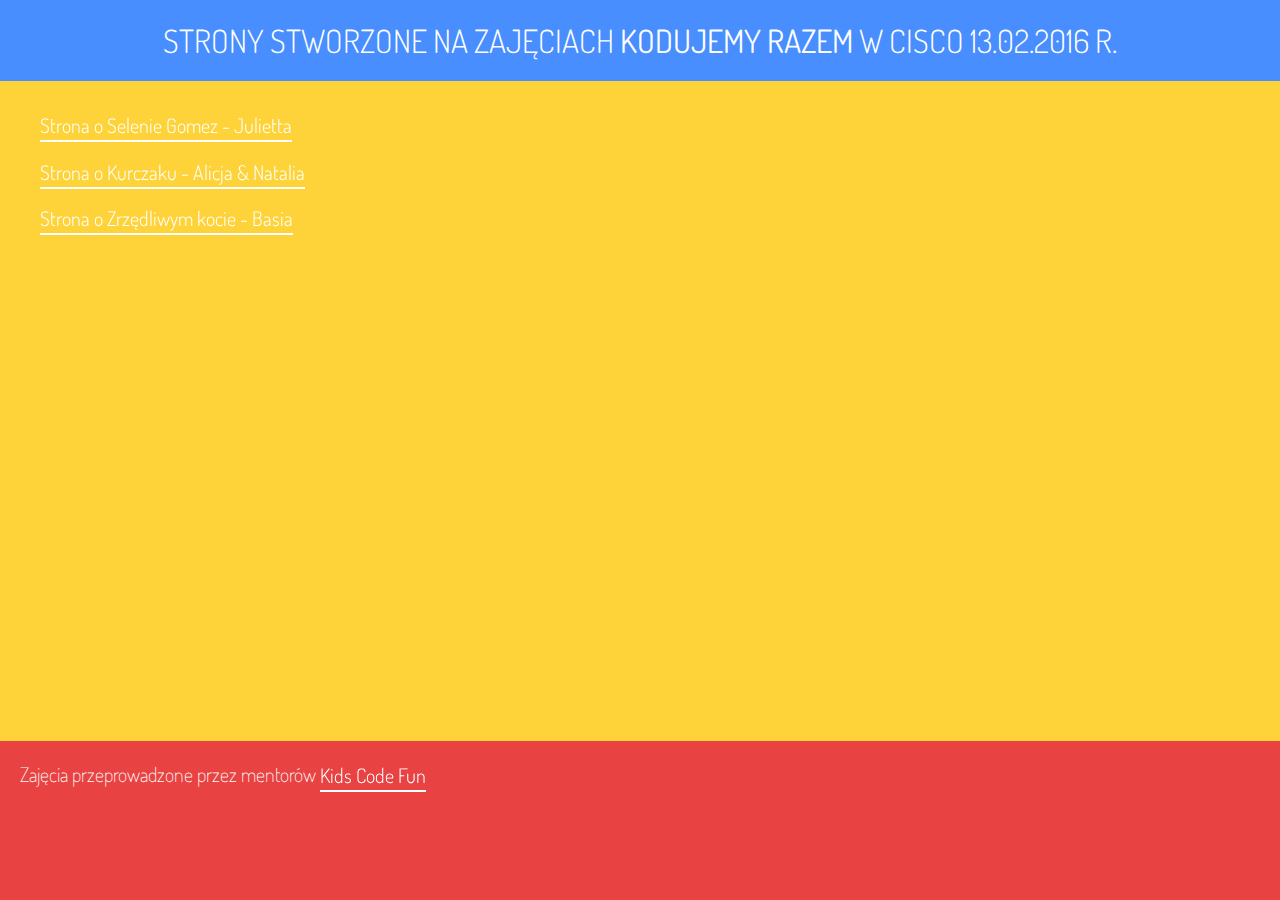
<file: index.html>
<!DOCTYPE html>
<html>
	<head>
		<title>Kids Code Fun</title>
		<meta charset="UTF-8">
		<link rel="stylesheet" type="text/css" href="style.css">
		<link href='https://fonts.googleapis.com/css?family=Lato:400,300|Dosis:700,400,300,200' rel='stylesheet' type='text/css'>
	</head>
	<body>
		<h1>Strony stworzone na zajęciach <strong>Kodujemy Razem</strong> w Cisco 13.02.2016 r.</h1>

		<div class="ul-push"></div>

		<ul>
			<li><a class="hvr-wobble-horizontal" href="selena.html" target="_blank"> Strona o Selenie Gomez - Julietta </a></li>
			<li><a class="hvr-wobble-horizontal" href="kurczak.html" target="_blank"> Strona o Kurczaku - Alicja & Natalia </a></li>
			<li><a class="hvr-wobble-horizontal" href="grumpy.html" target="_blank"> Strona o Zrzędliwym kocie - Basia </a></li>
		</ul>

		<div class="info"> 
			<span>Zajęcia przeprowadzone przez mentorów</span>
			<a class="hvr-wobble-horizontal" href="http://kidscodefun.com" target="_blank">Kids Code Fun</a>
		</div>
	</body>
</html>
</file>
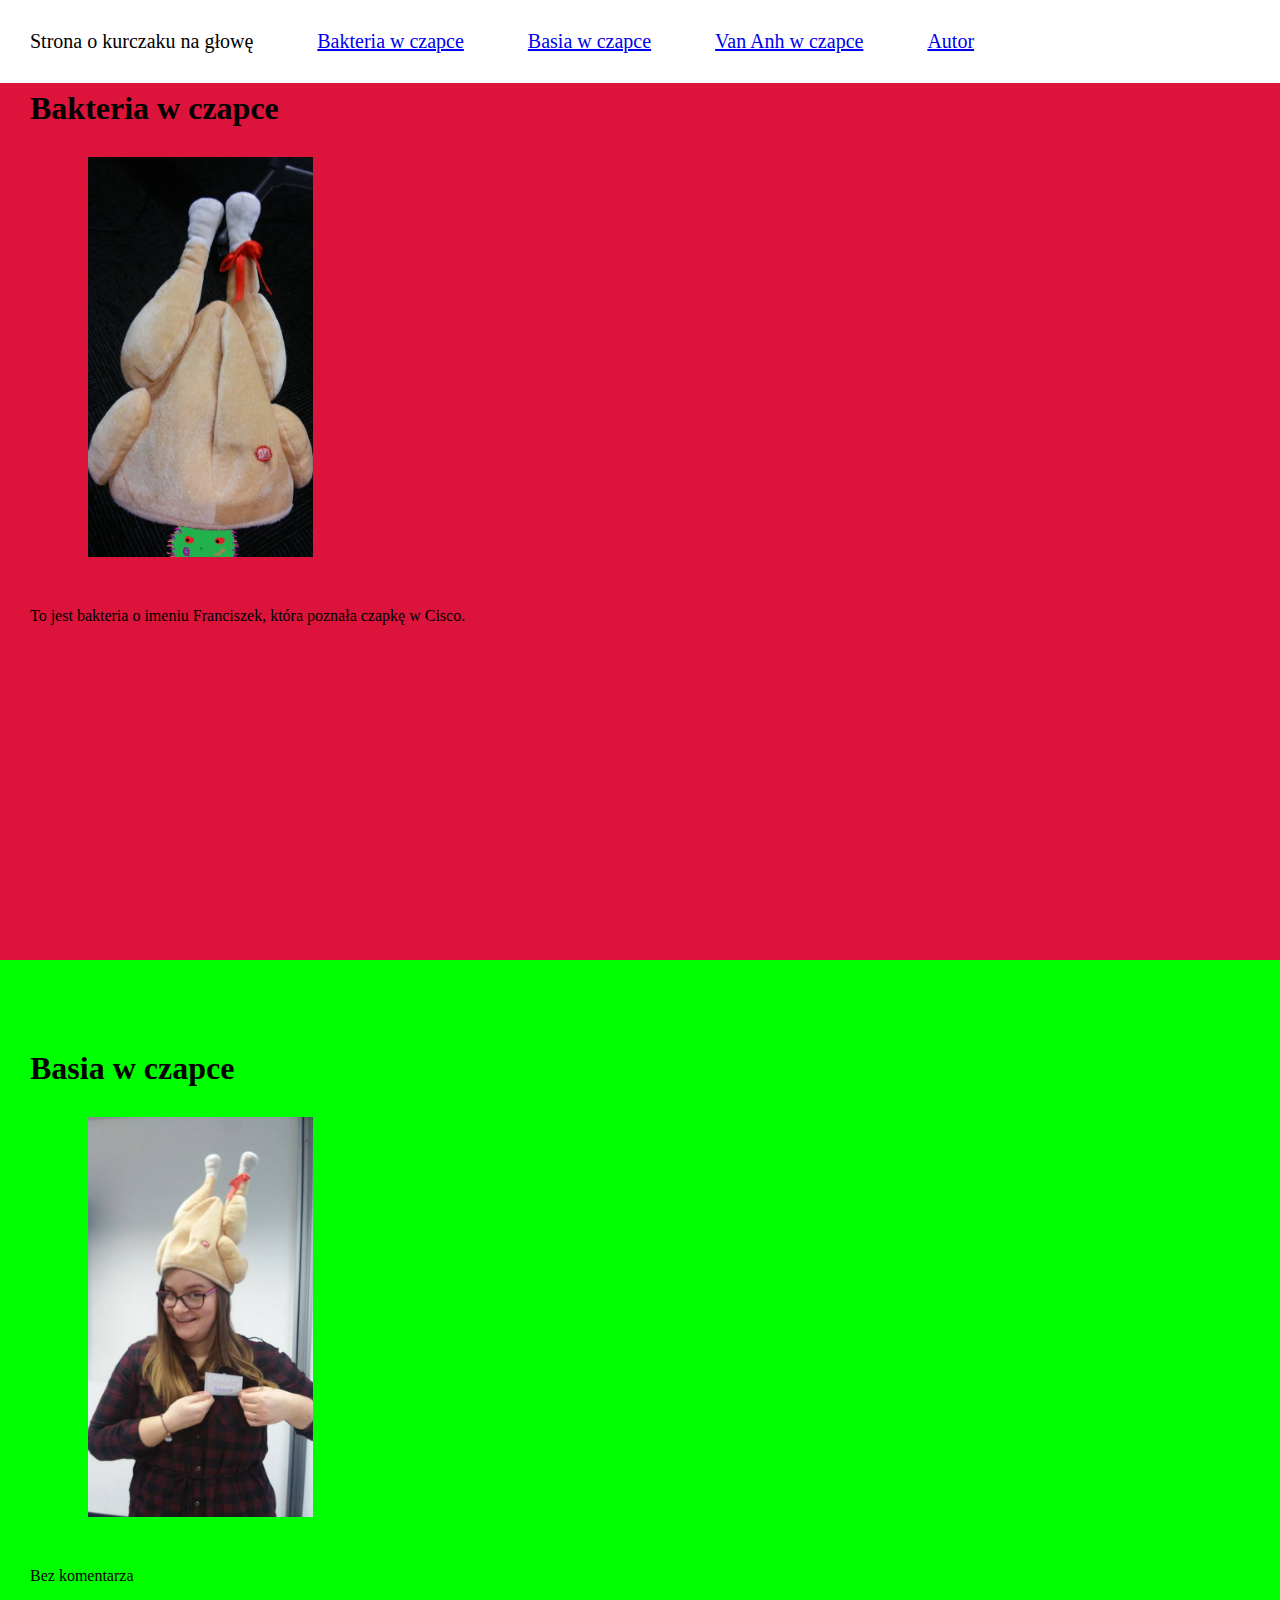
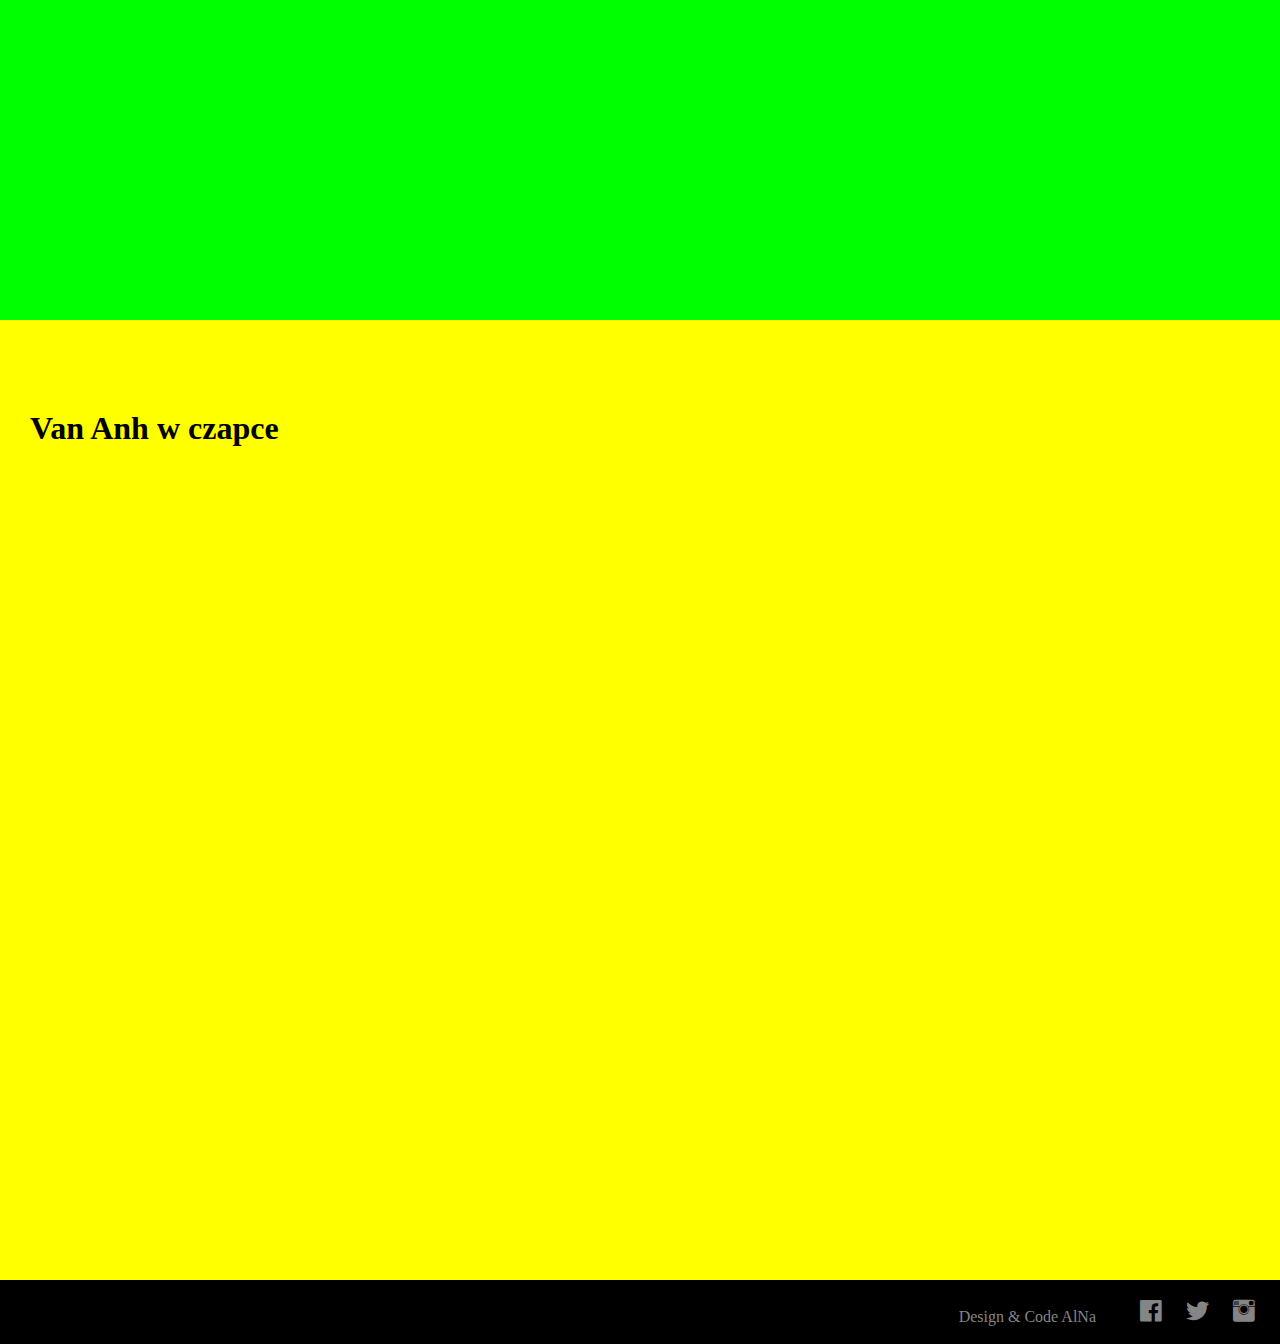
<file: kurczak/index.html>
<!DOCTYPE html>
<html>
	<head>
		<title>Kids Code Fun</title>
		<meta charset="UTF-8">
		<link rel="stylesheet" type="text/css" href="foundation-icons/template.css">
		<link rel="stylesheet" type="text/css" href="style.css">
		<link href='foundation-icons/foundation-icons.css' rel='stylesheet' type='text/css'>
	</head>
	<body>
		
		<header>
			<ul>
				<li> Strona o kurczaku na głowę </li>
				<li><a href="#Franciszek"> Bakteria w czapce </a></li>
				<li><a href="#Basia"> Basia w czapce </a></li>
				<li><a href="#VanAnh"> Van Anh w czapce </a></li>
				<li><a href="#nieautor"> Autor </a></li>
			</ul>
		</header> 

		<section id="Franciszek">
			<h1> Bakteria w czapce </h1>
			<img src="bakteria1.jpg">
			<p>
				To jest bakteria o imeniu Franciszek, która poznała czapkę w Cisco. 
			</p>
		</section>
		<section id="Basia">
			<h1> Basia w czapce </h1>
			<img src = "hehehe.jpg">
			<p>
				Bez komentarza
			</p>
		</section>

		<section id = "VanAnh">
			<h1> Van Anh w czapce </h1>
			<iframe width="420" height="315" src="https://www.youtube.com/embed/6jv_Z02M_pg" frameborder="0" allowfullscreen></iframe>
		</section>
		<footer id="nieautor">
			<div class="author">
				<span> Design & Code </span>
				<span> AlNa </span>
			</div>
			<div class="author">
				<a href="https://www.facebook.com/barbara.litwinska?fref=ts" target="_blank"><span class="socials fi-social-facebook"></a>
				<a href="" target="_blank"><span class="socials fi-social-twitter"></span></a>
				<a href=""><span class="socials fi-social-instagram"></span></a>
			</div>
		</footer>
	</body>
</html>
</file>
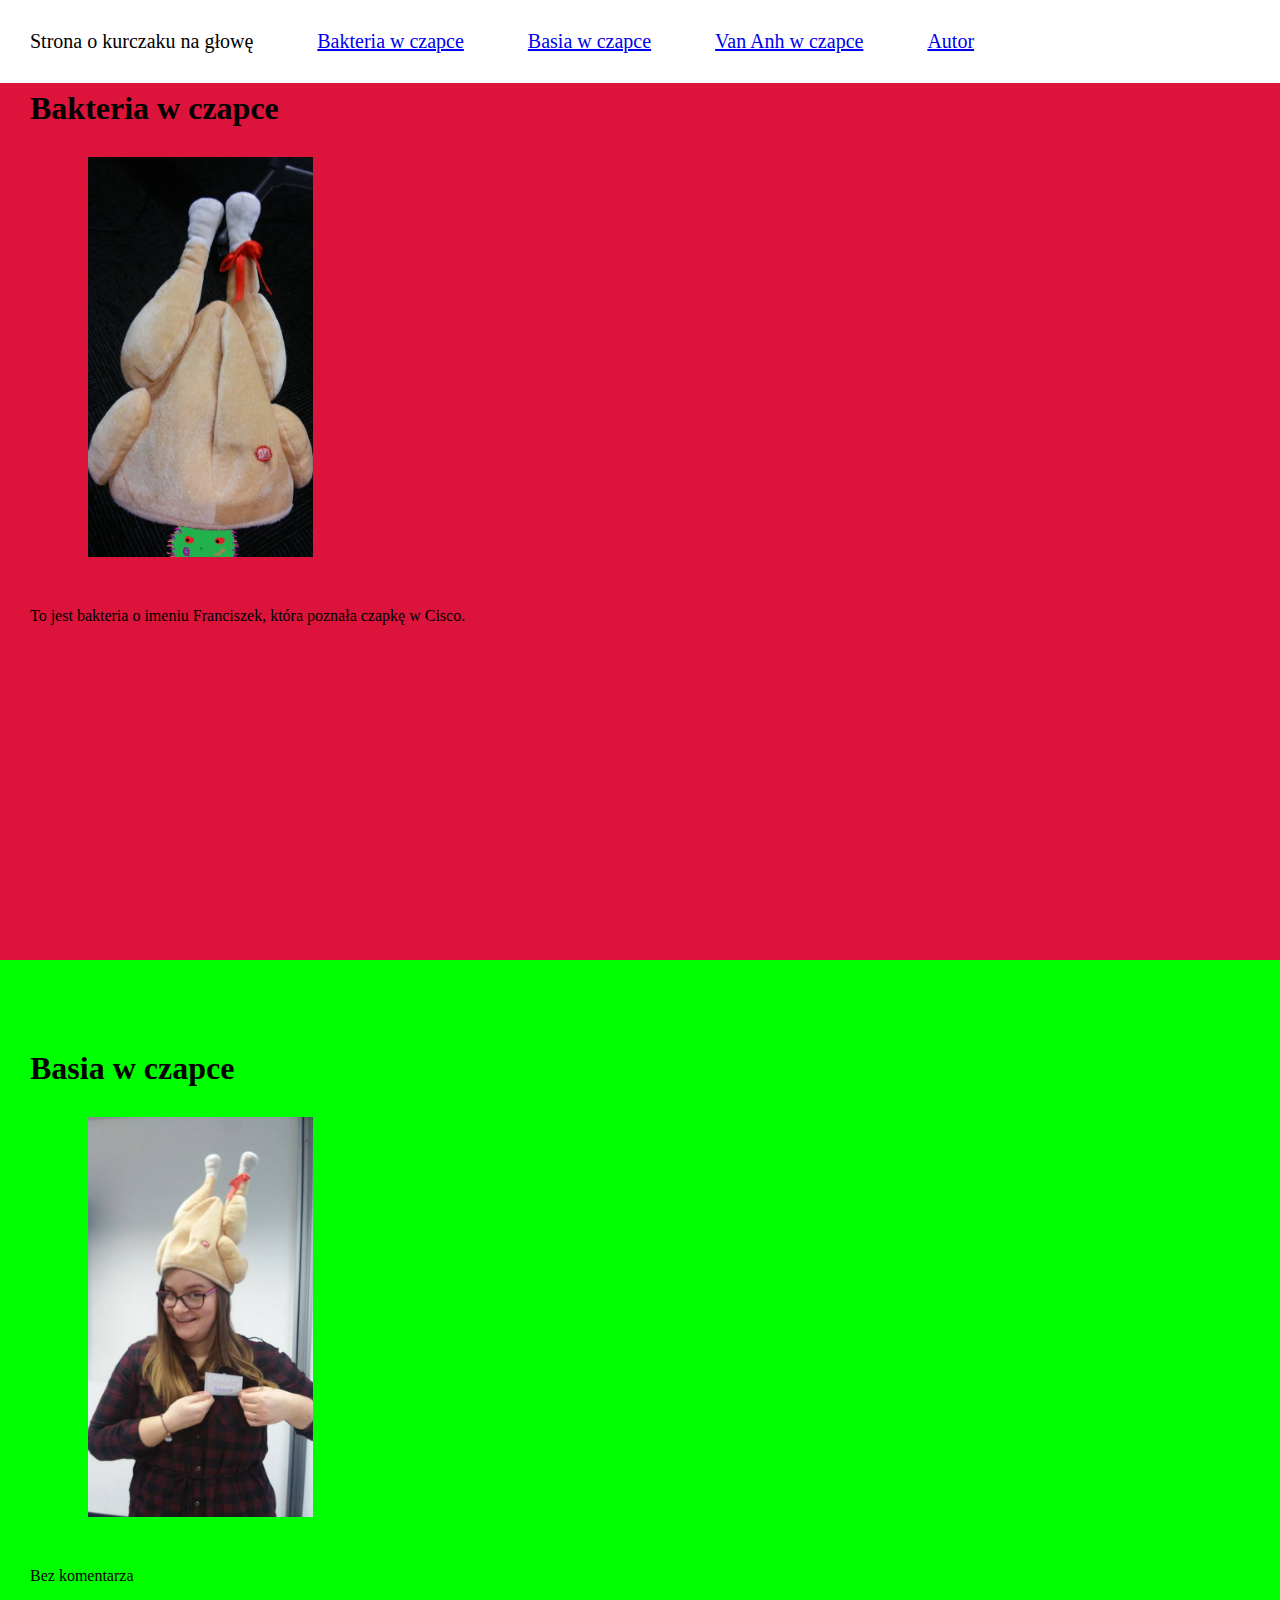
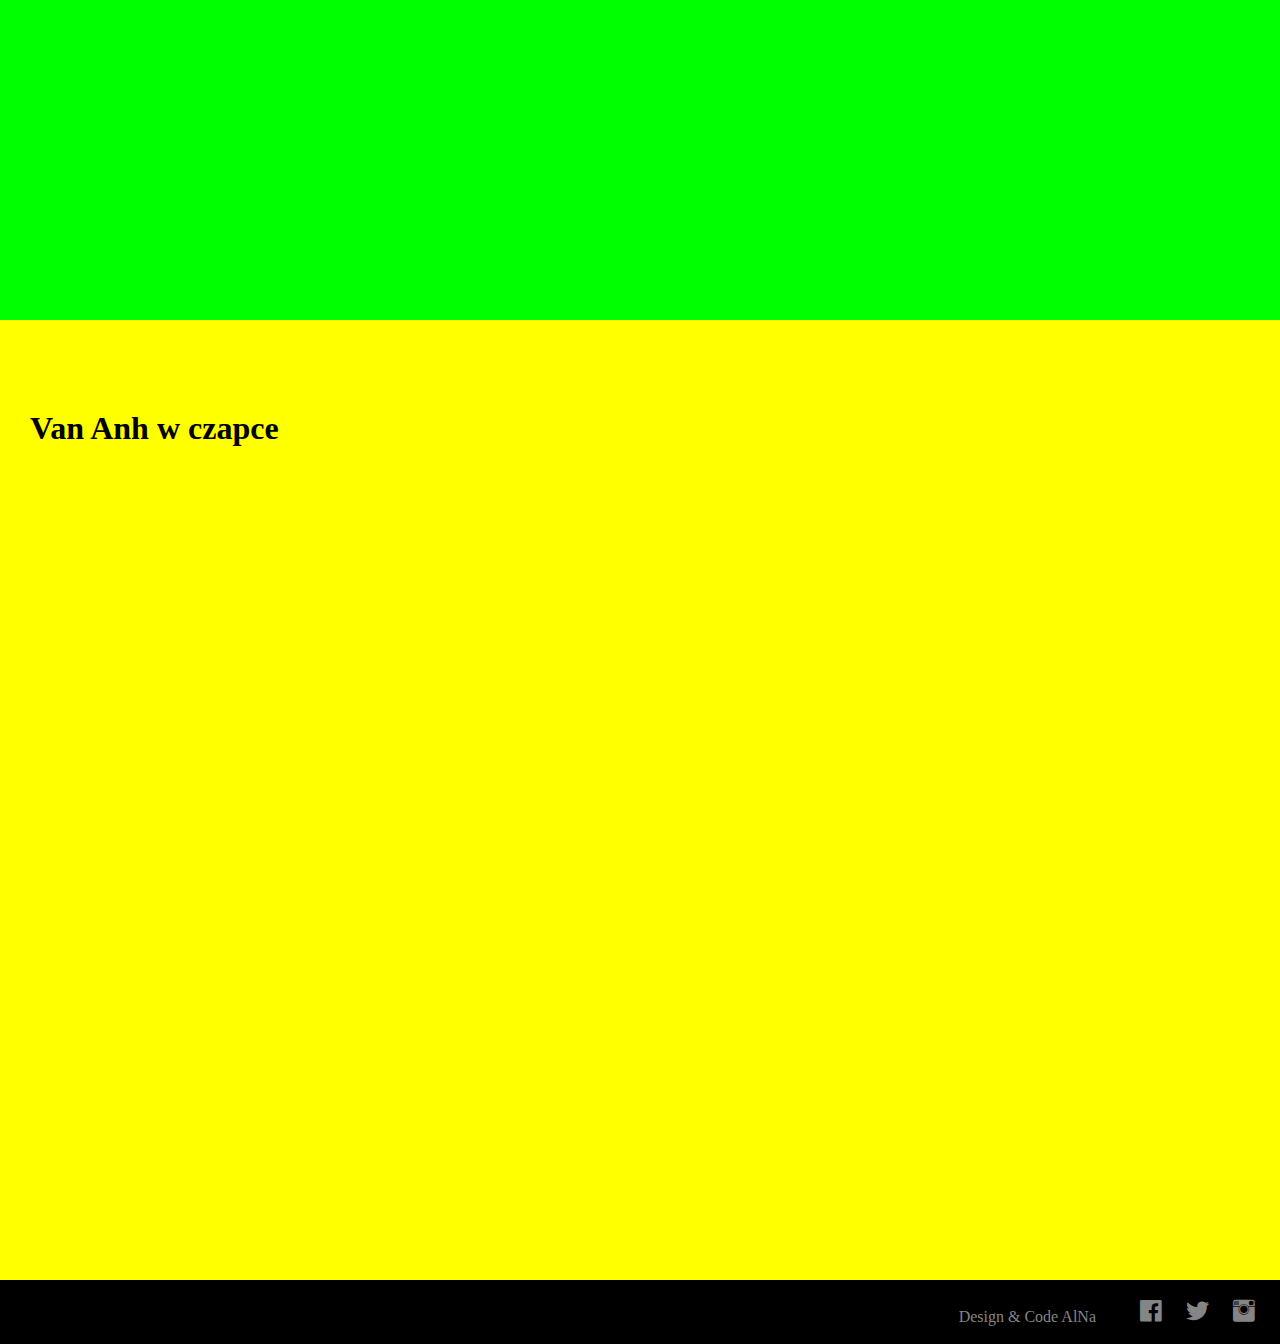
<file: kurczak.html>
<!DOCTYPE html>
<html>
	<head>
		<title>Kids Code Fun</title>
		<meta charset="UTF-8">
		<link rel="stylesheet" type="text/css" href="template.css">
		<link rel="stylesheet" type="text/css" href="kurczak.css">
		<link href='foundation-icons/foundation-icons.css' rel='stylesheet' type='text/css'>
	</head>
	<body>
		
		<header>
			<ul>
				<li> Strona o kurczaku na głowę </li>
				<li><a href="#Franciszek"> Bakteria w czapce </a></li>
				<li><a href="#Basia"> Basia w czapce </a></li>
				<li><a href="#VanAnh"> Van Anh w czapce </a></li>
				<li><a href="#nieautor"> Autor </a></li>
			</ul>
		</header> 

		<section id="Franciszek">
			<h1> Bakteria w czapce </h1>
			<img src="bakteria1.jpg">
			<p>
				To jest bakteria o imeniu Franciszek, która poznała czapkę w Cisco. 
			</p>
		</section>
		<section id="Basia">
			<h1> Basia w czapce </h1>
			<img src = "hehehe.jpg">
			<p>
				Bez komentarza
			</p>
		</section>

		<section id = "VanAnh">
			<h1> Van Anh w czapce </h1>
			<iframe width="420" height="315" src="https://www.youtube.com/embed/6jv_Z02M_pg" frameborder="0" allowfullscreen></iframe>
		</section>
		<footer id="nieautor">
			<div class="author">
				<span> Design & Code </span>
				<span> AlNa </span>
			</div>
			<div class="author">
				<a href="https://www.facebook.com/barbara.litwinska?fref=ts" target="_blank"><span class="socials fi-social-facebook"></a>
				<a href="" target="_blank"><span class="socials fi-social-twitter"></span></a>
				<a href=""><span class="socials fi-social-instagram"></span></a>
			</div>
		</footer>
	</body>
</html>
</file>
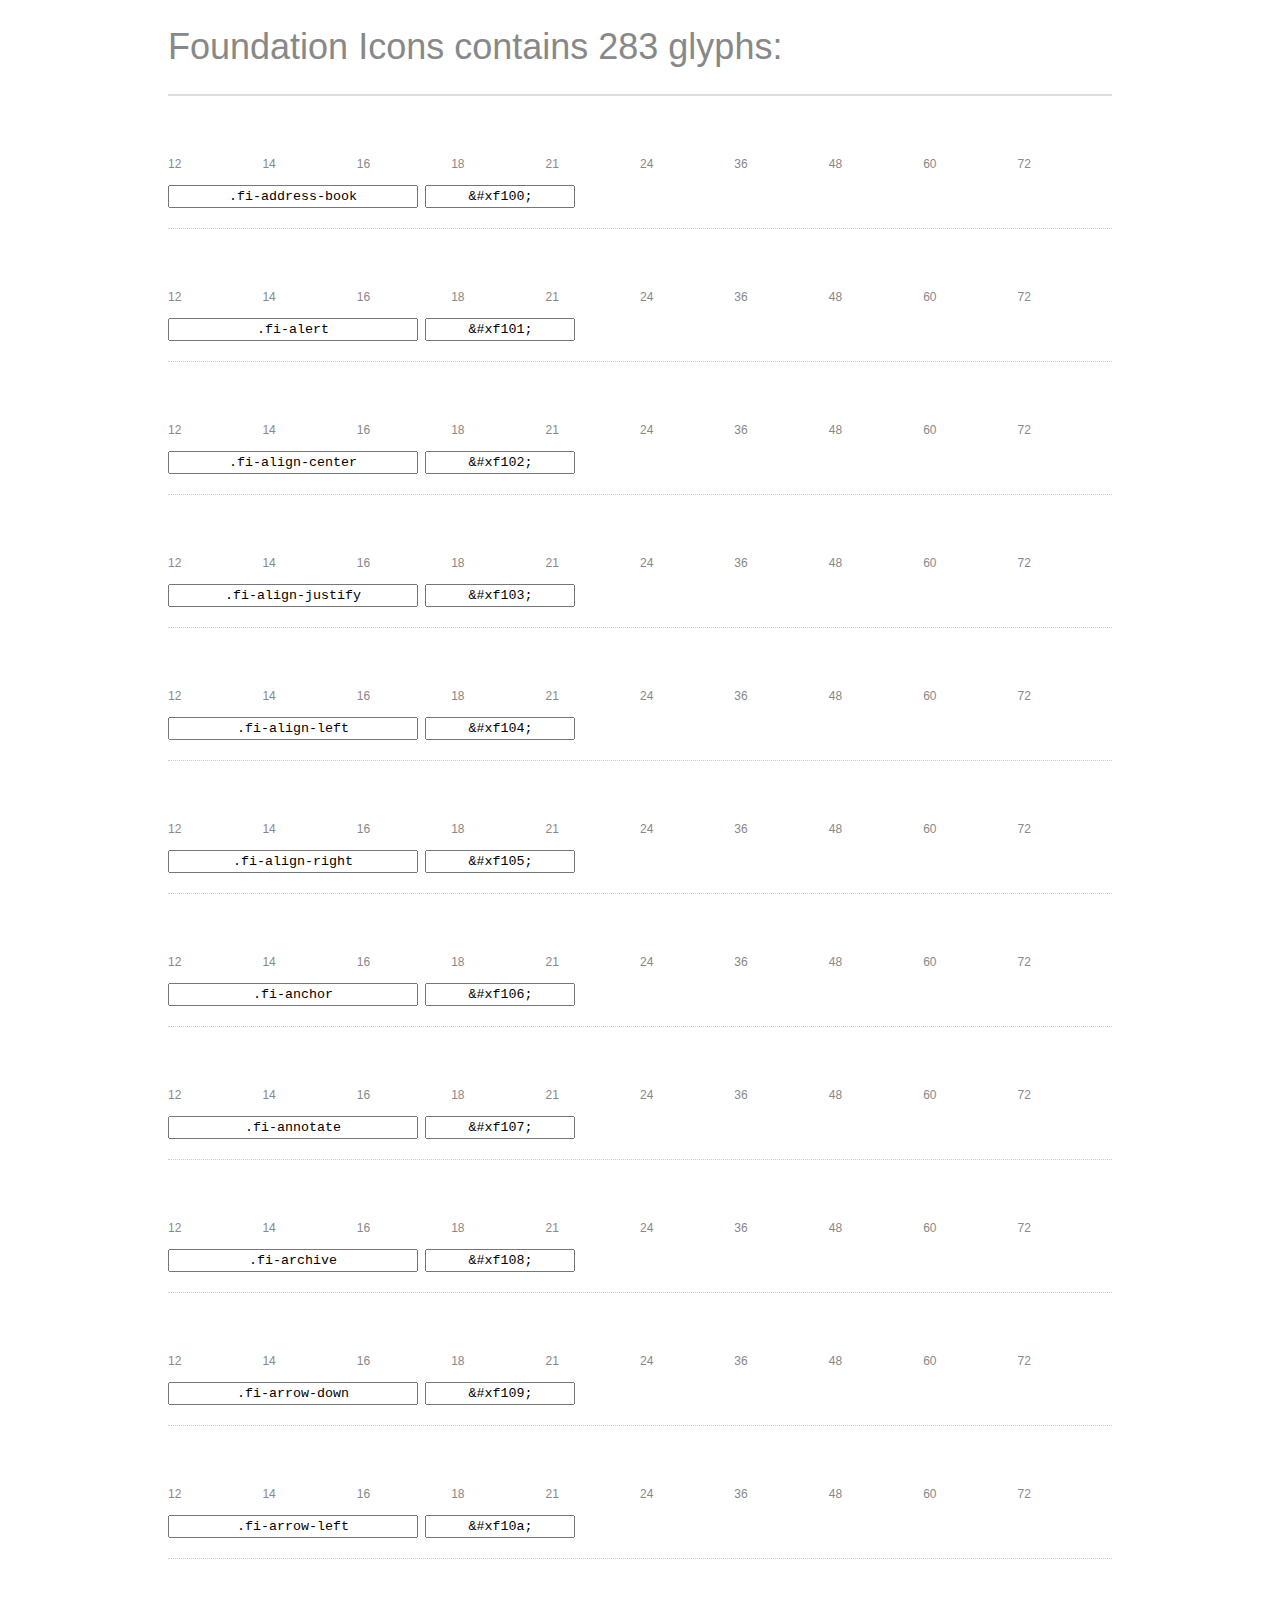
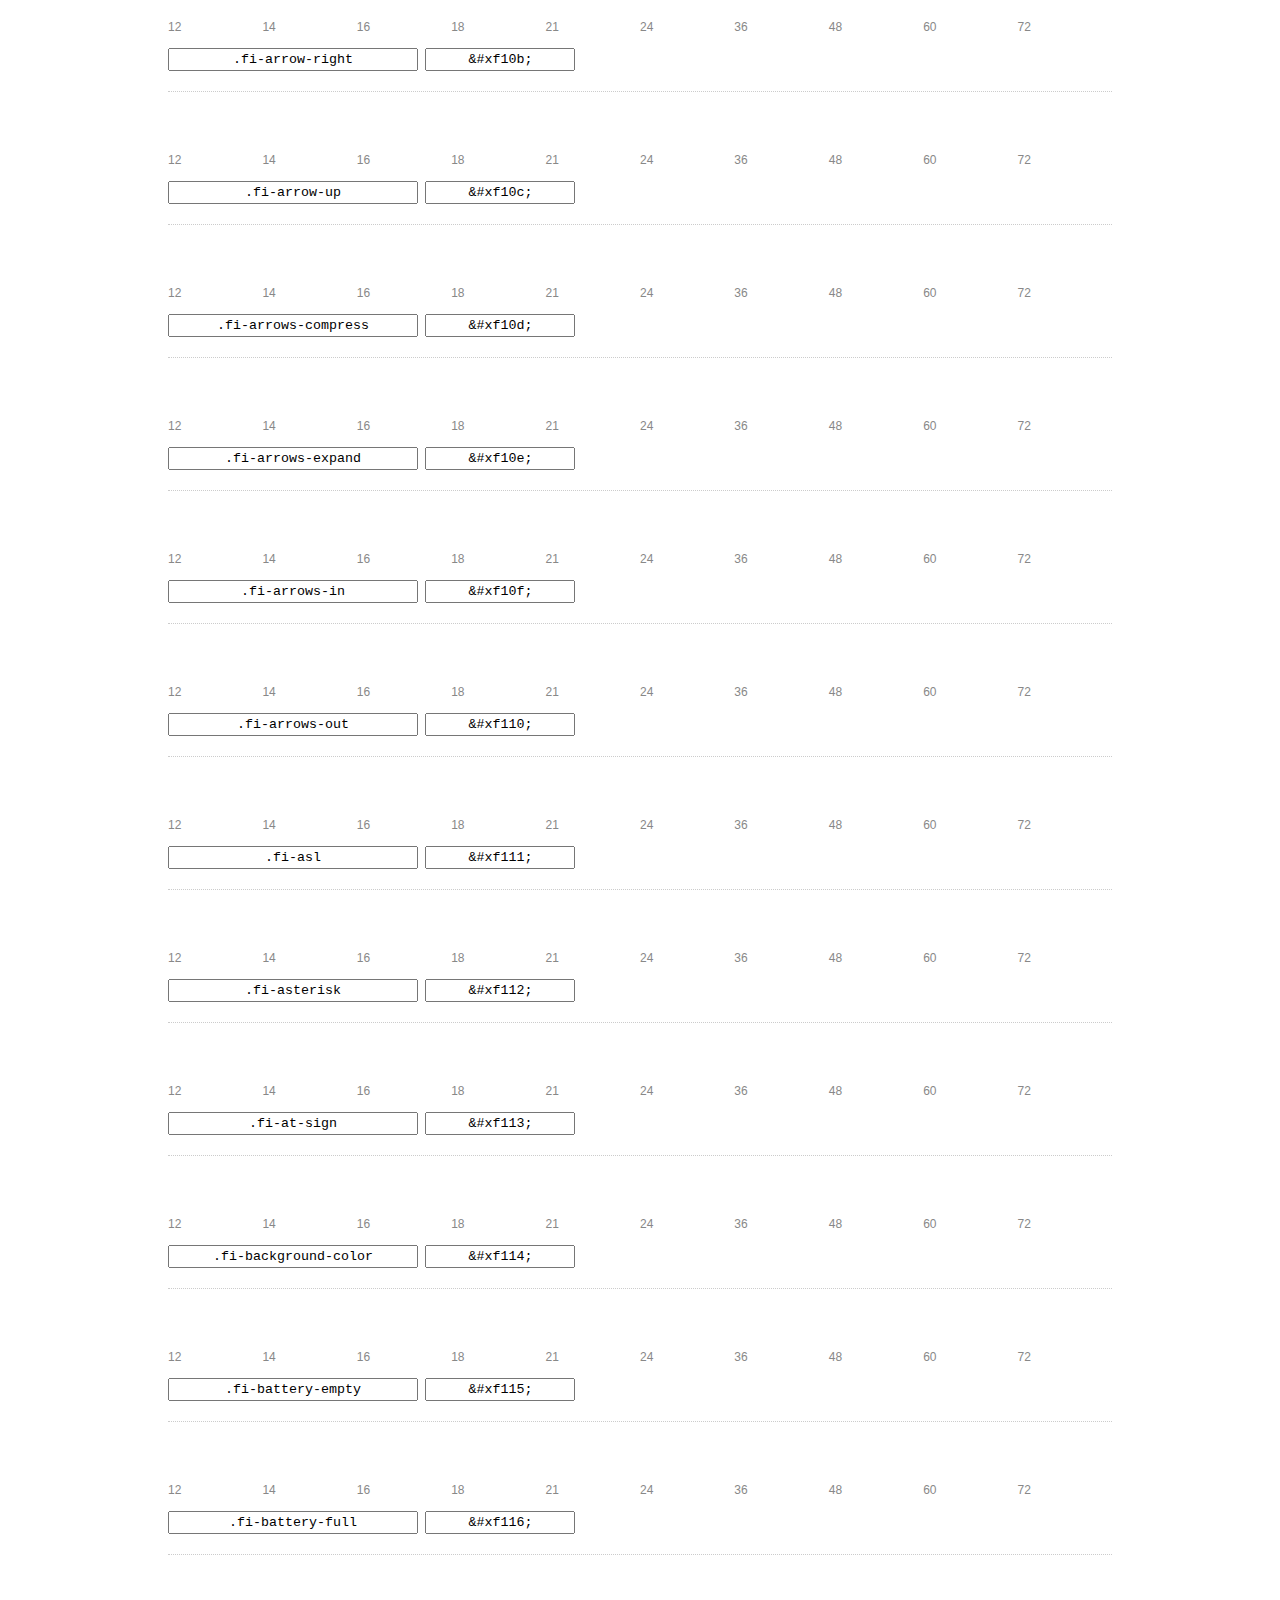
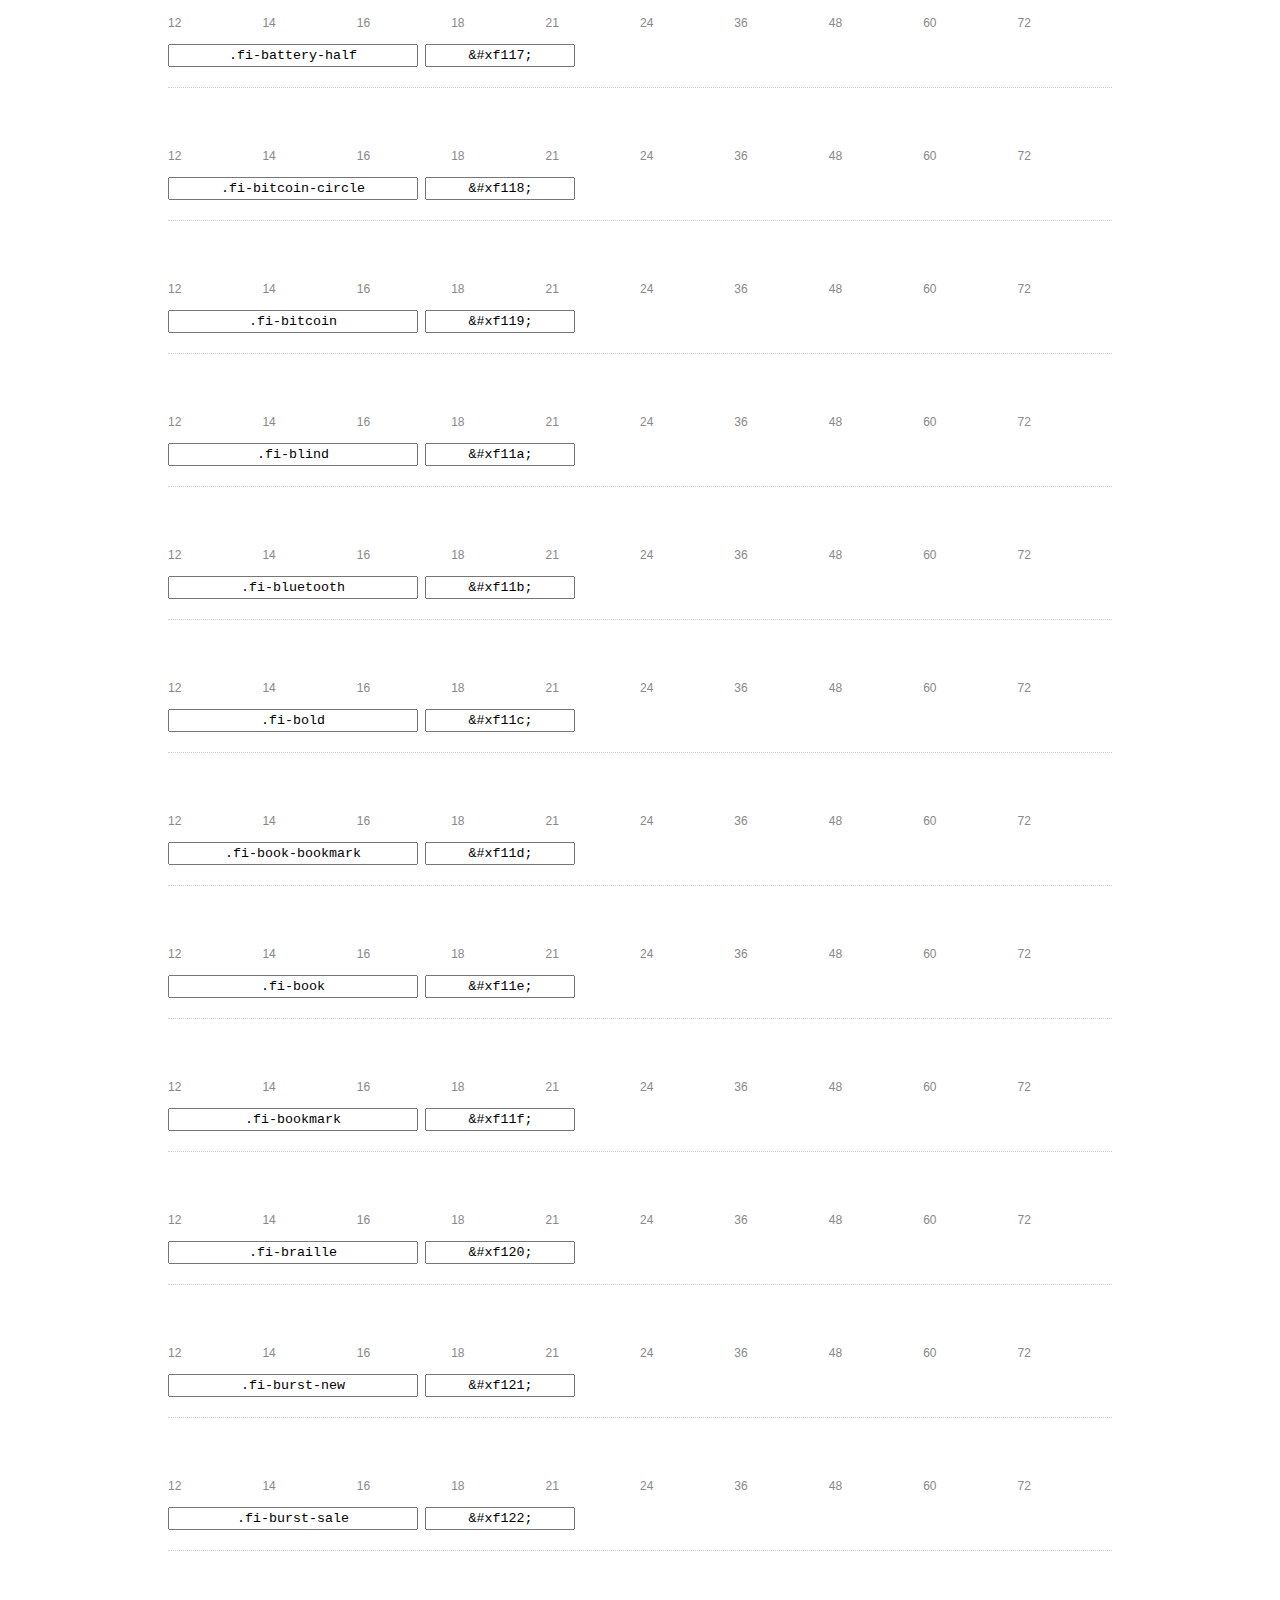
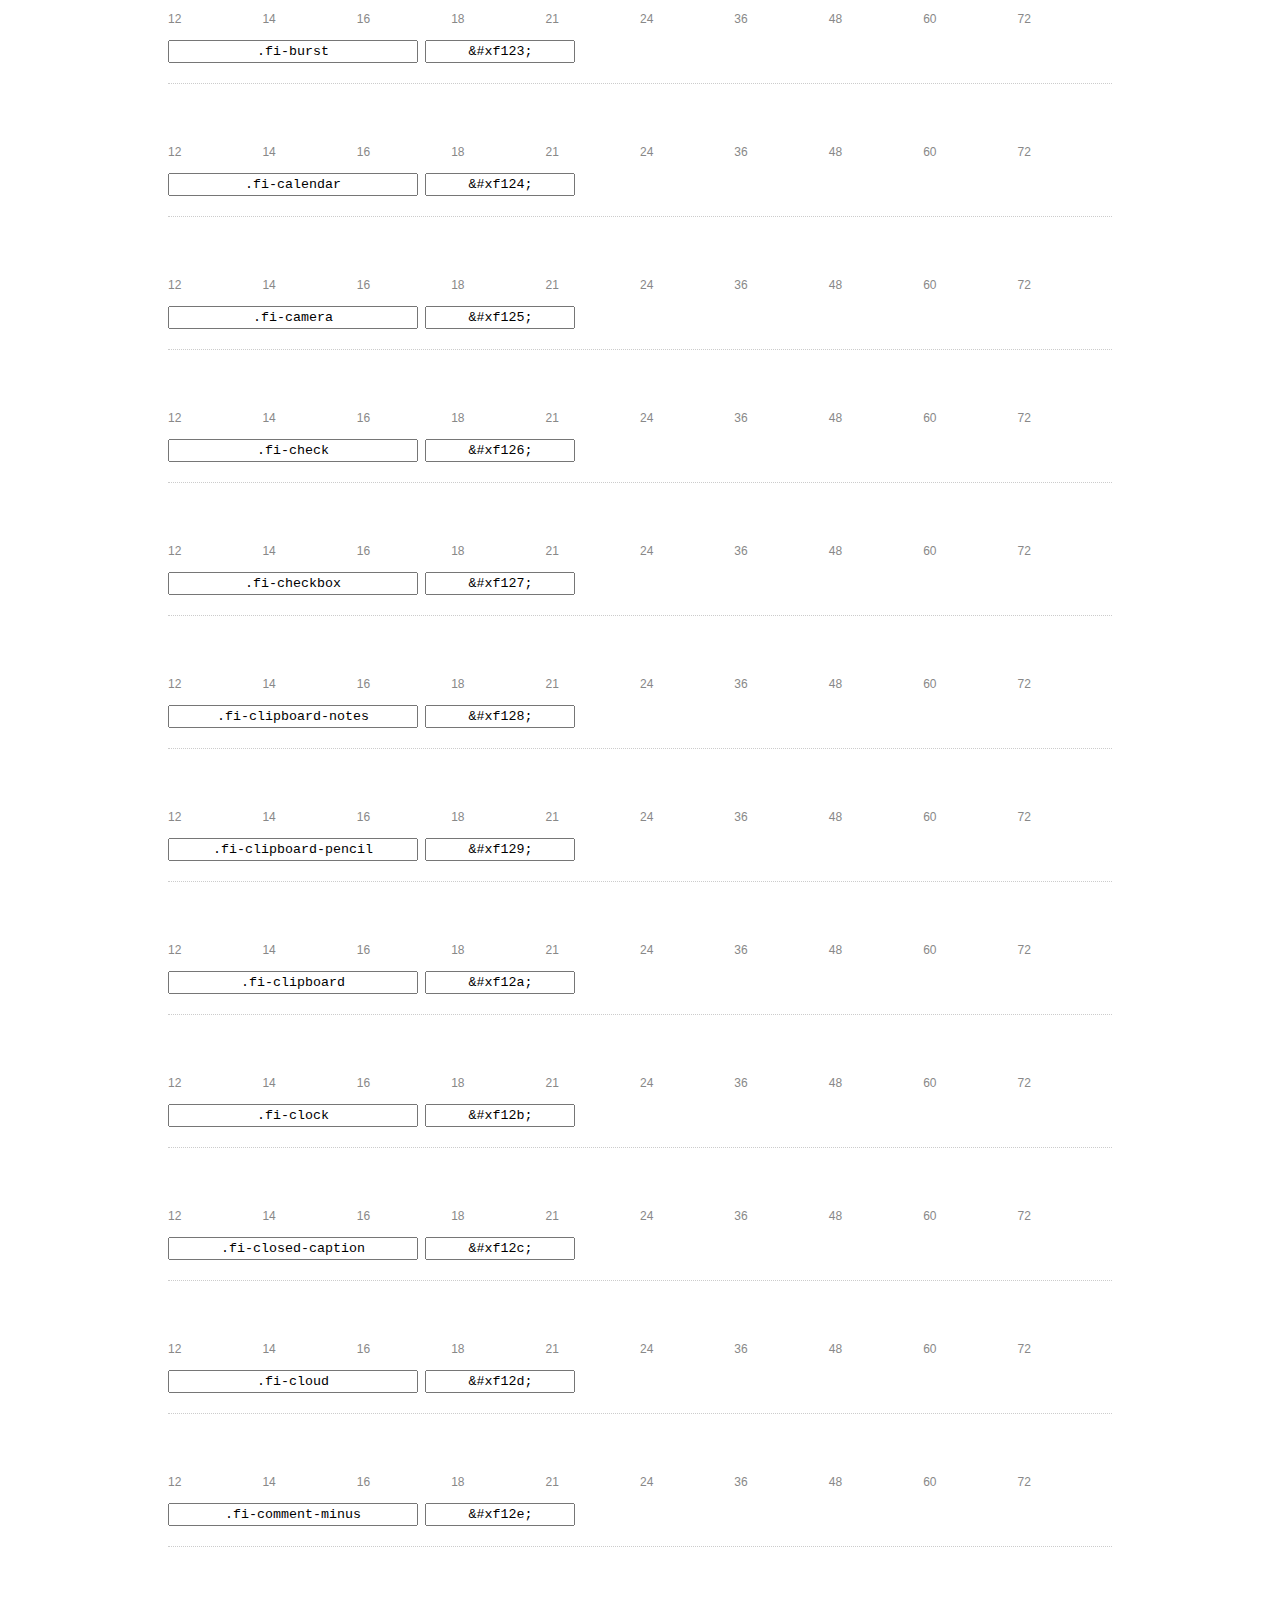
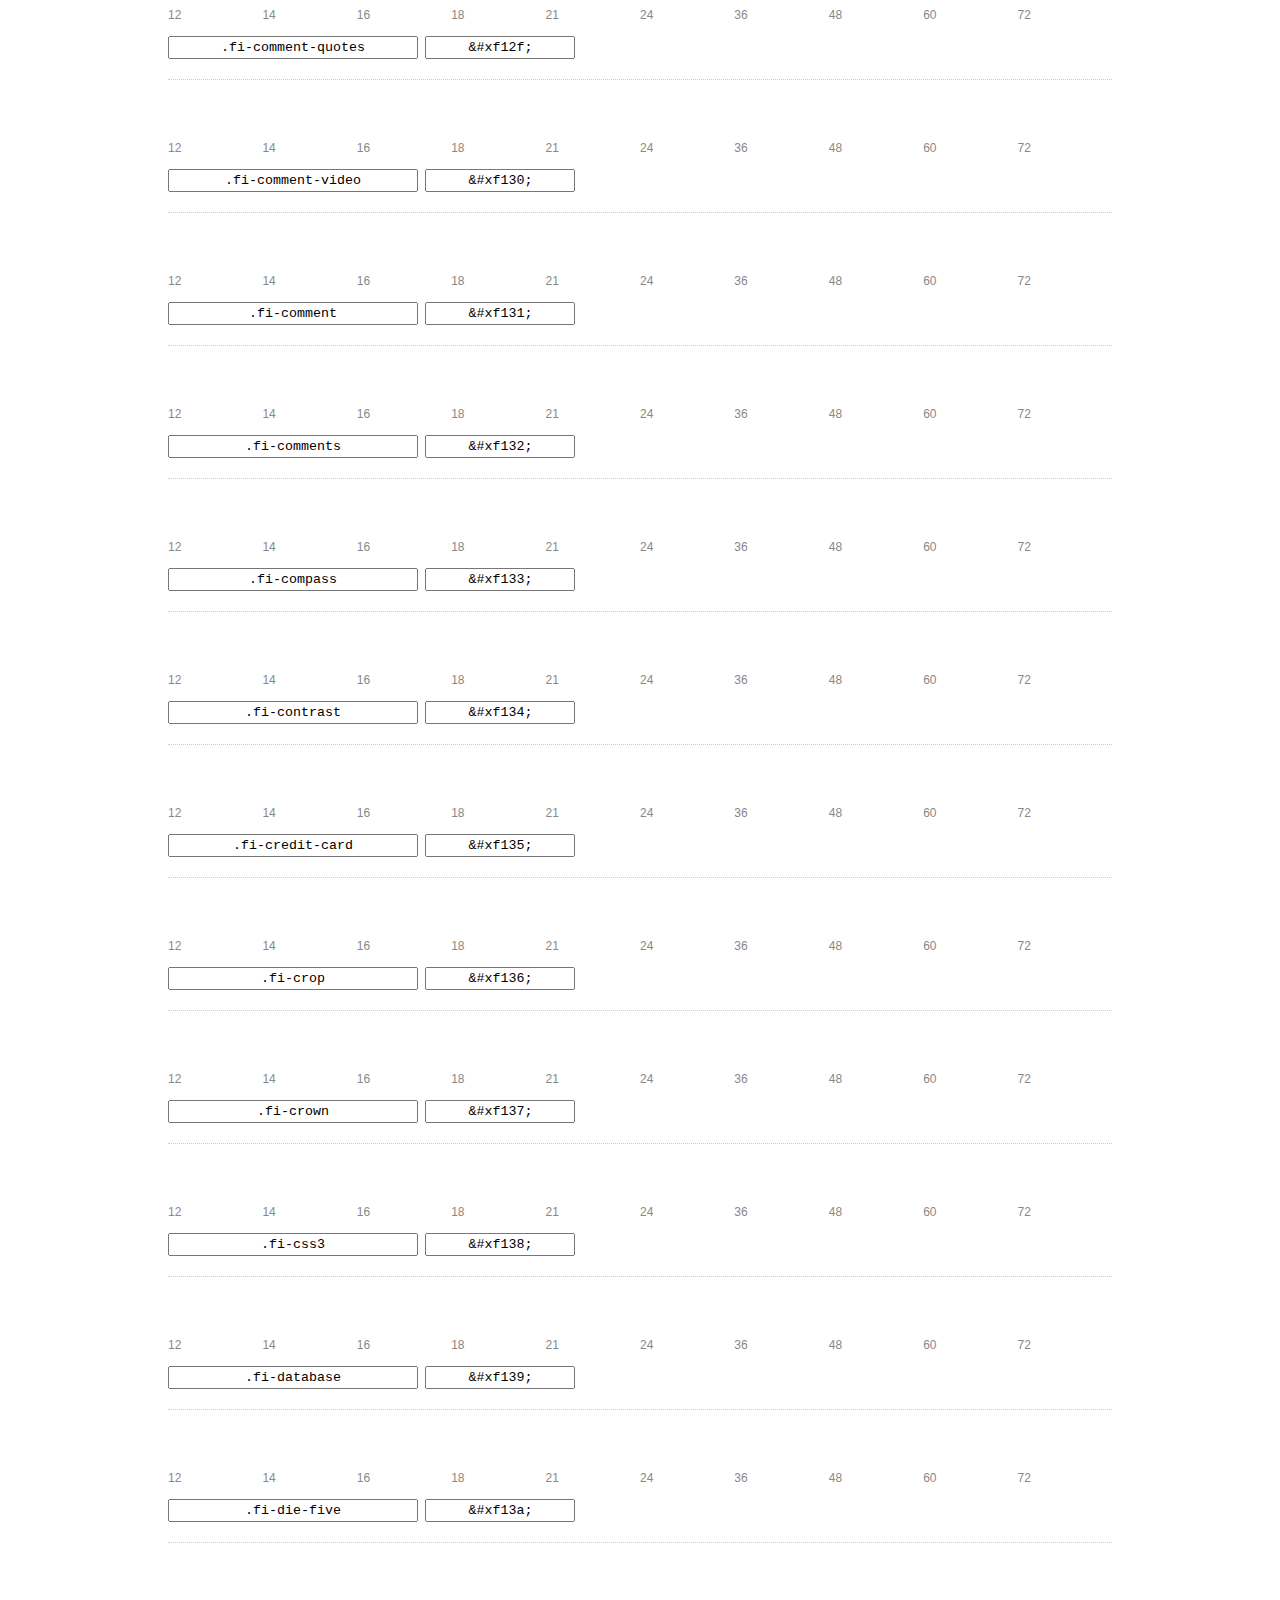
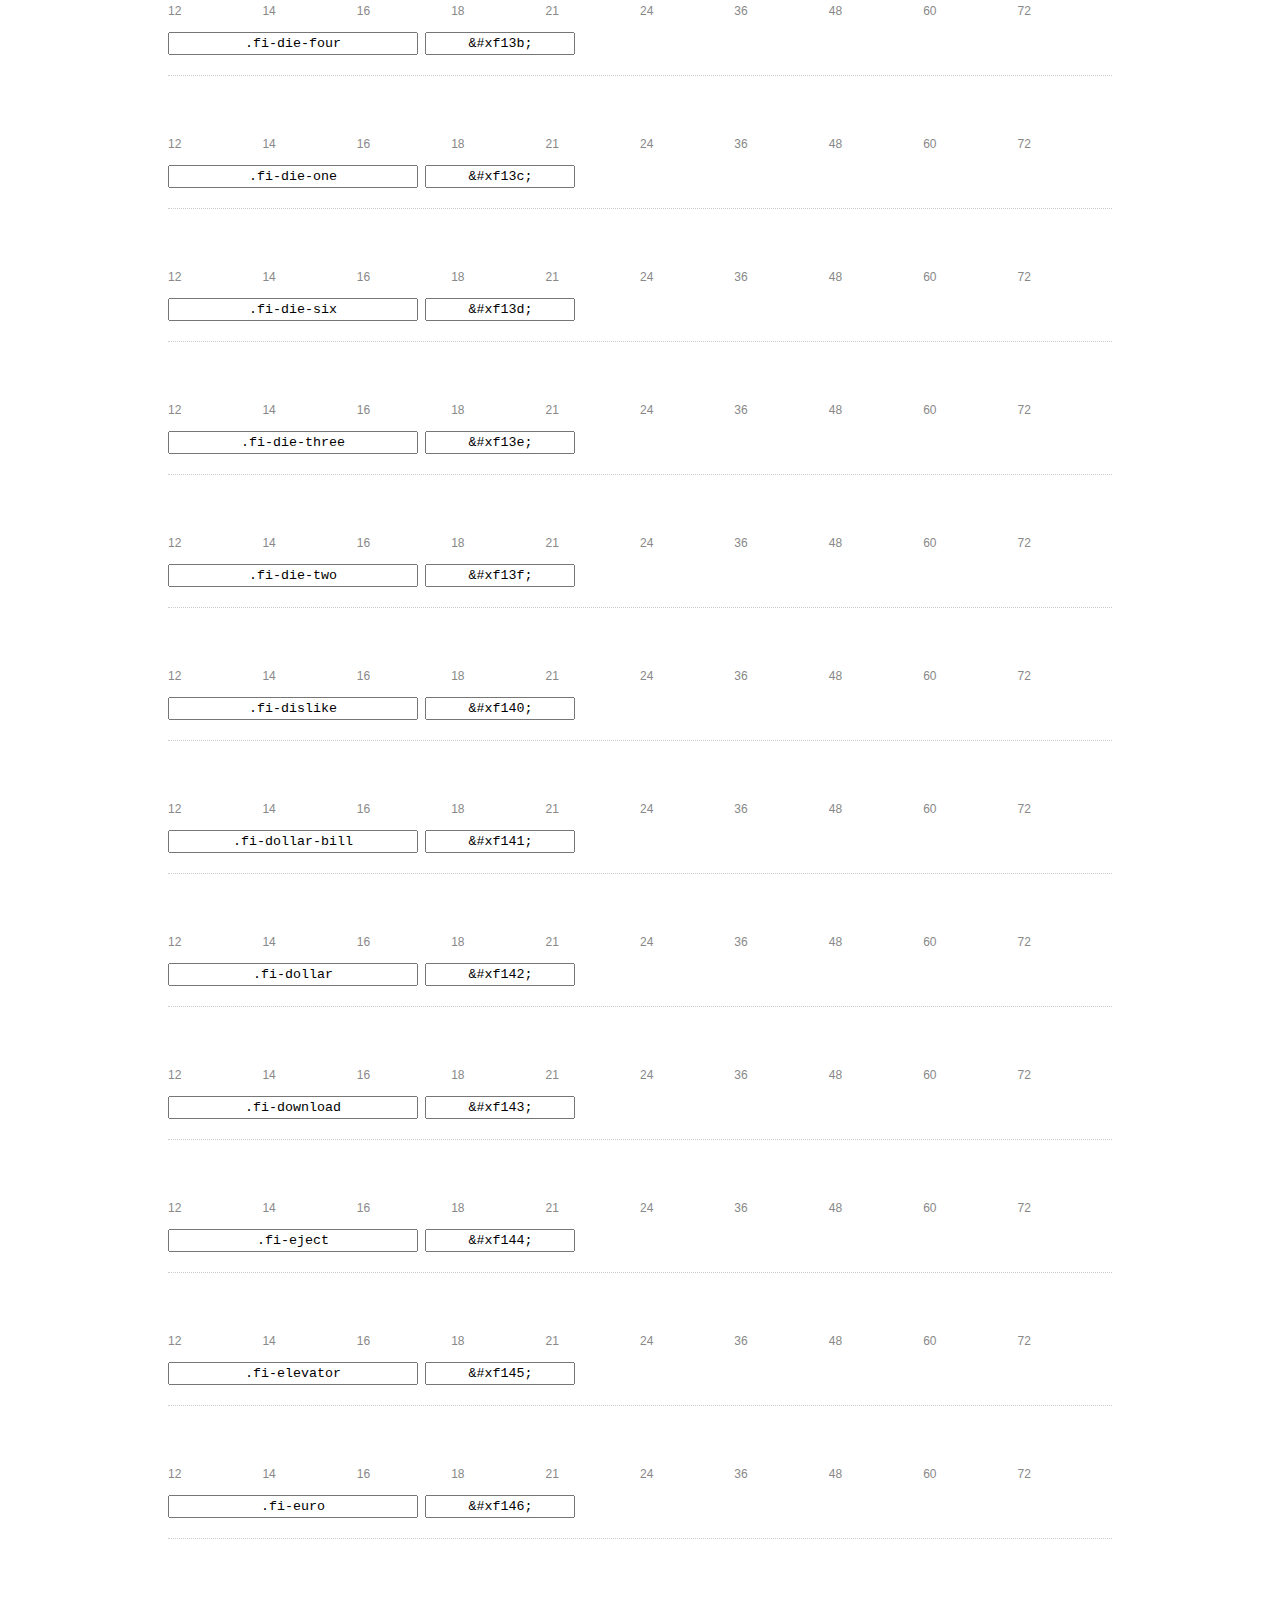
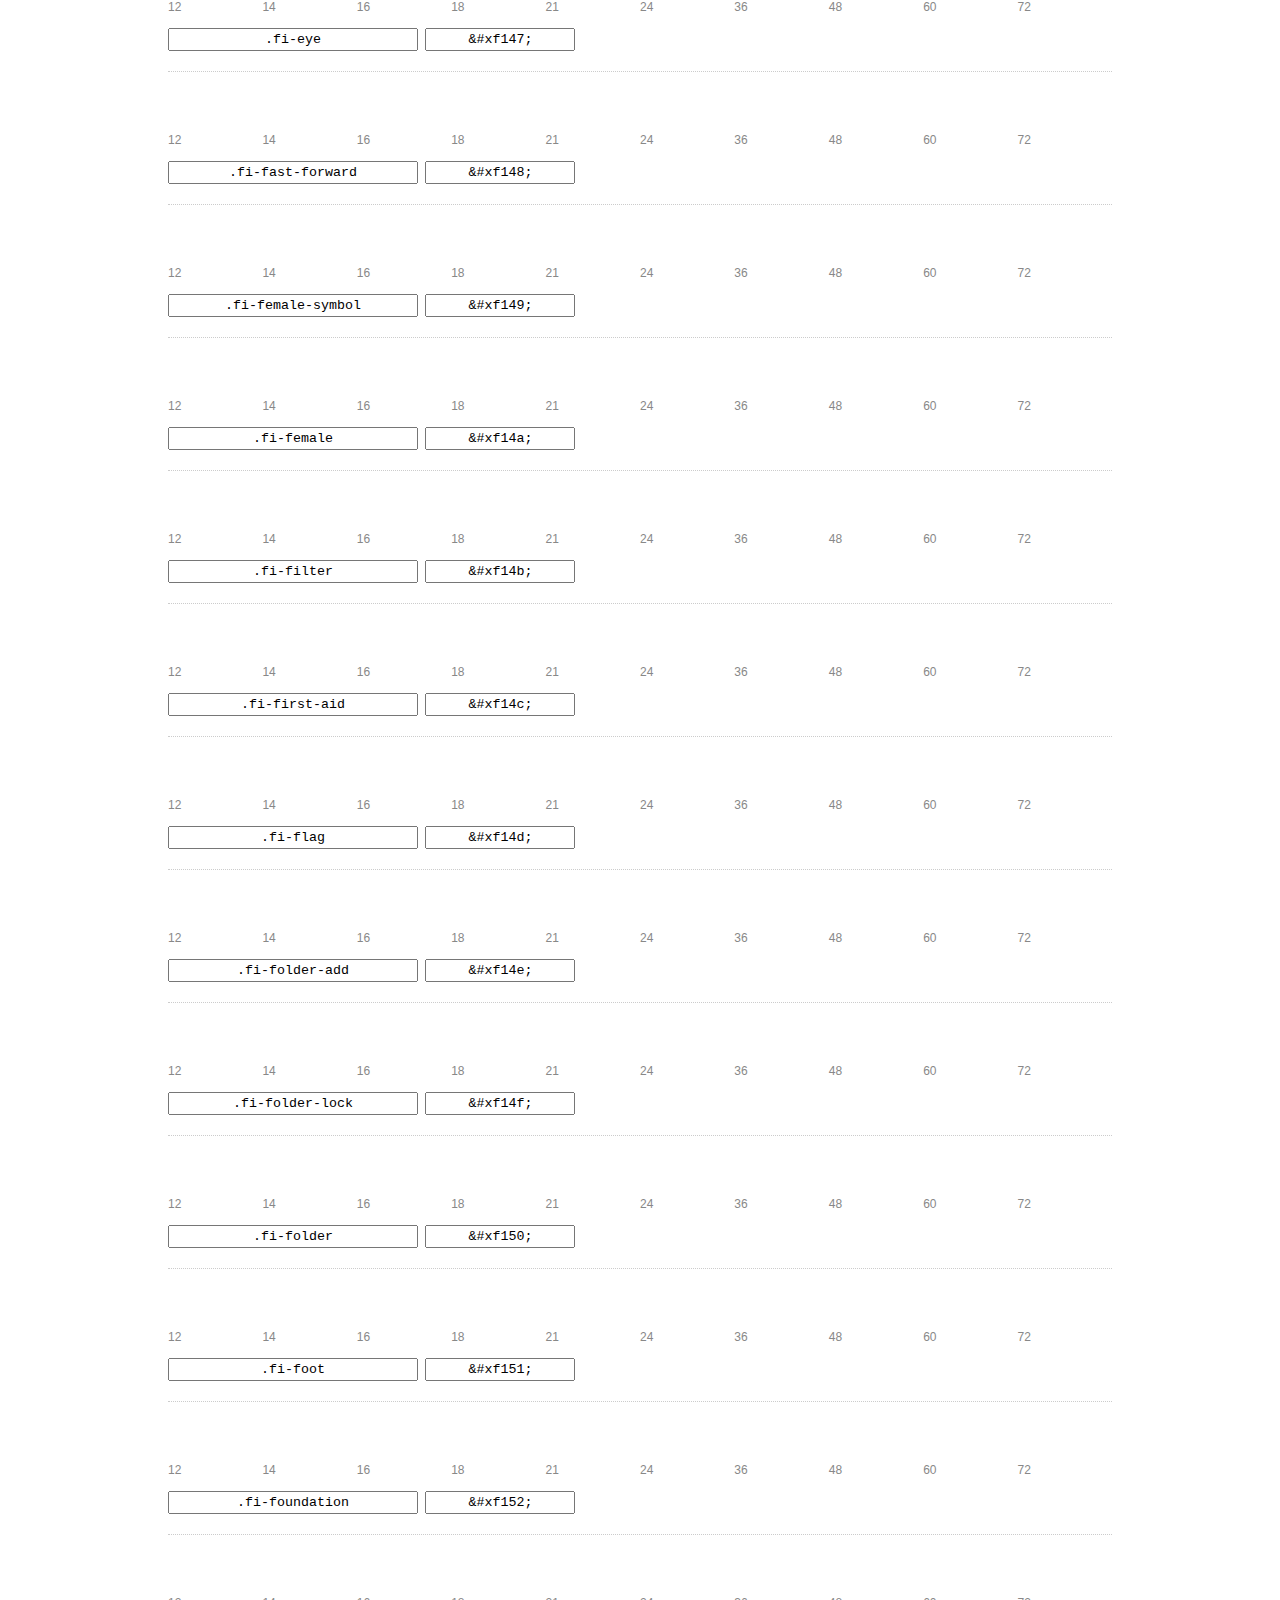
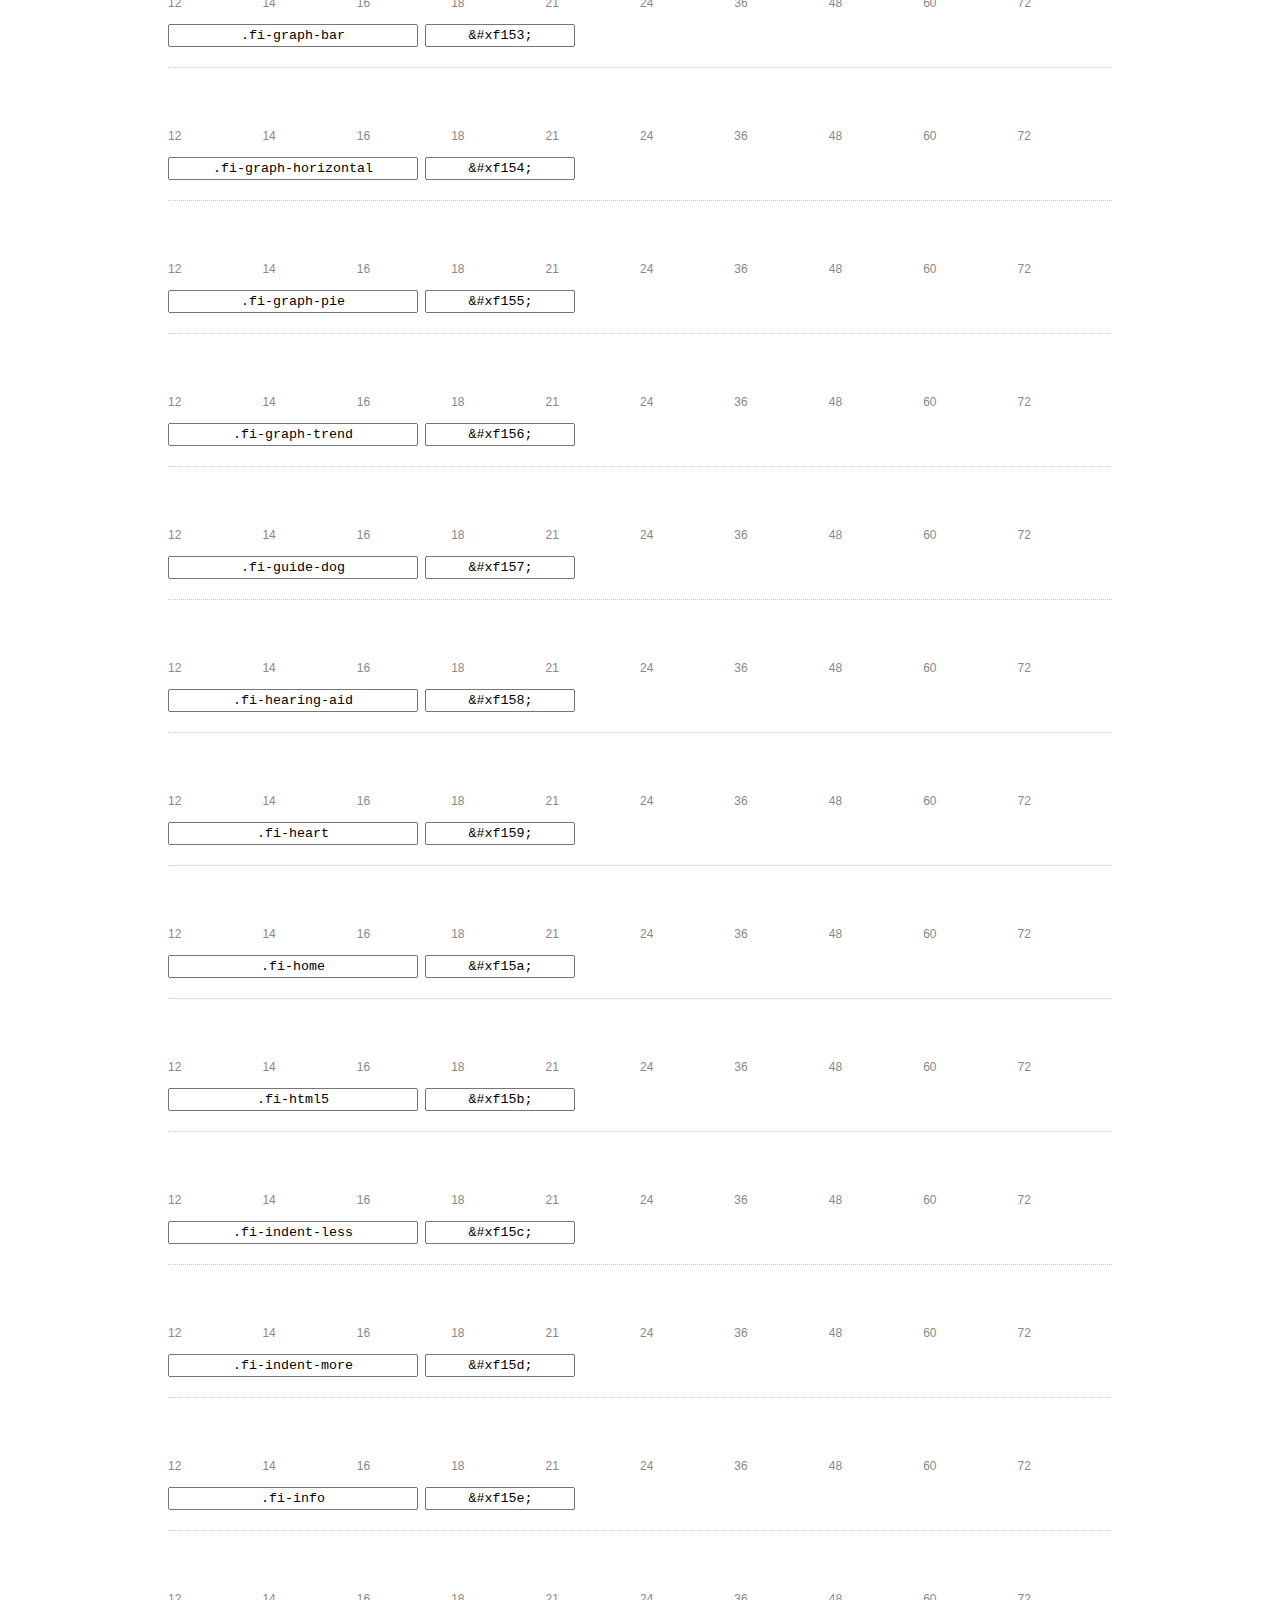
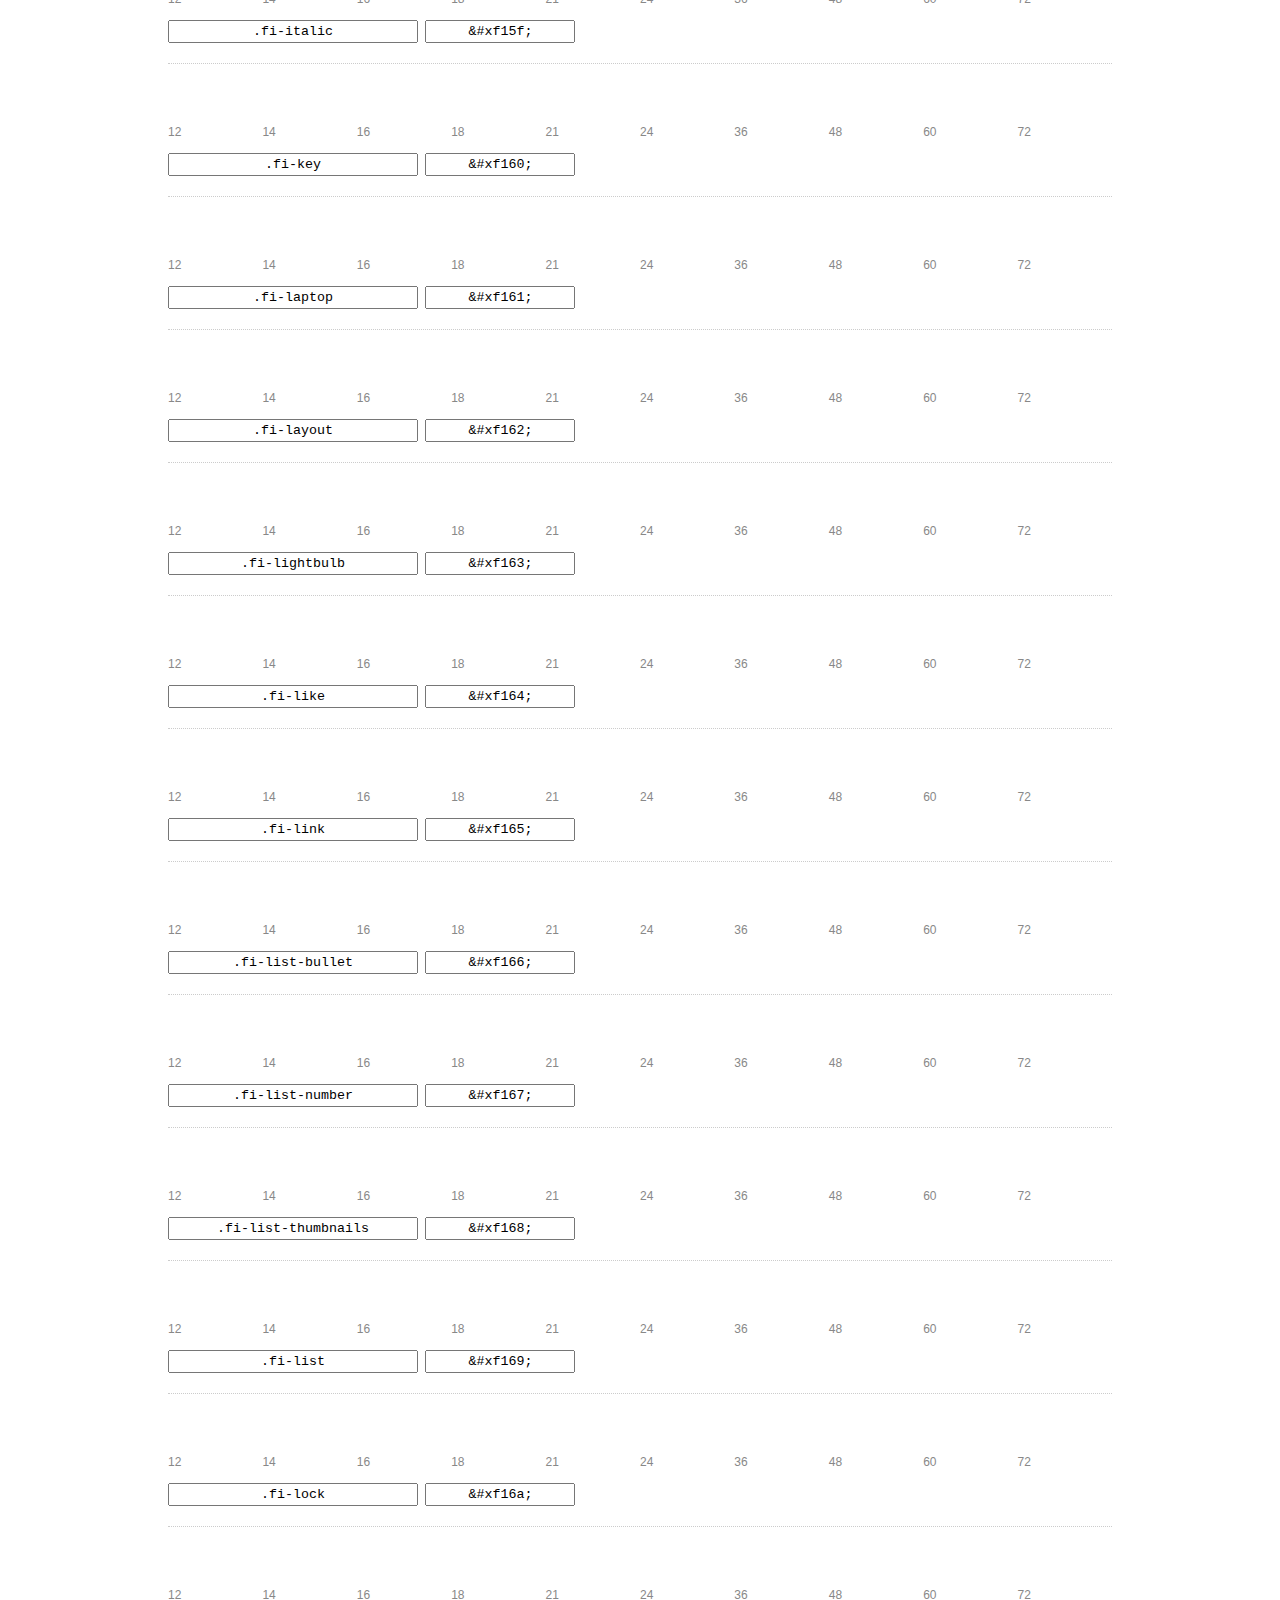
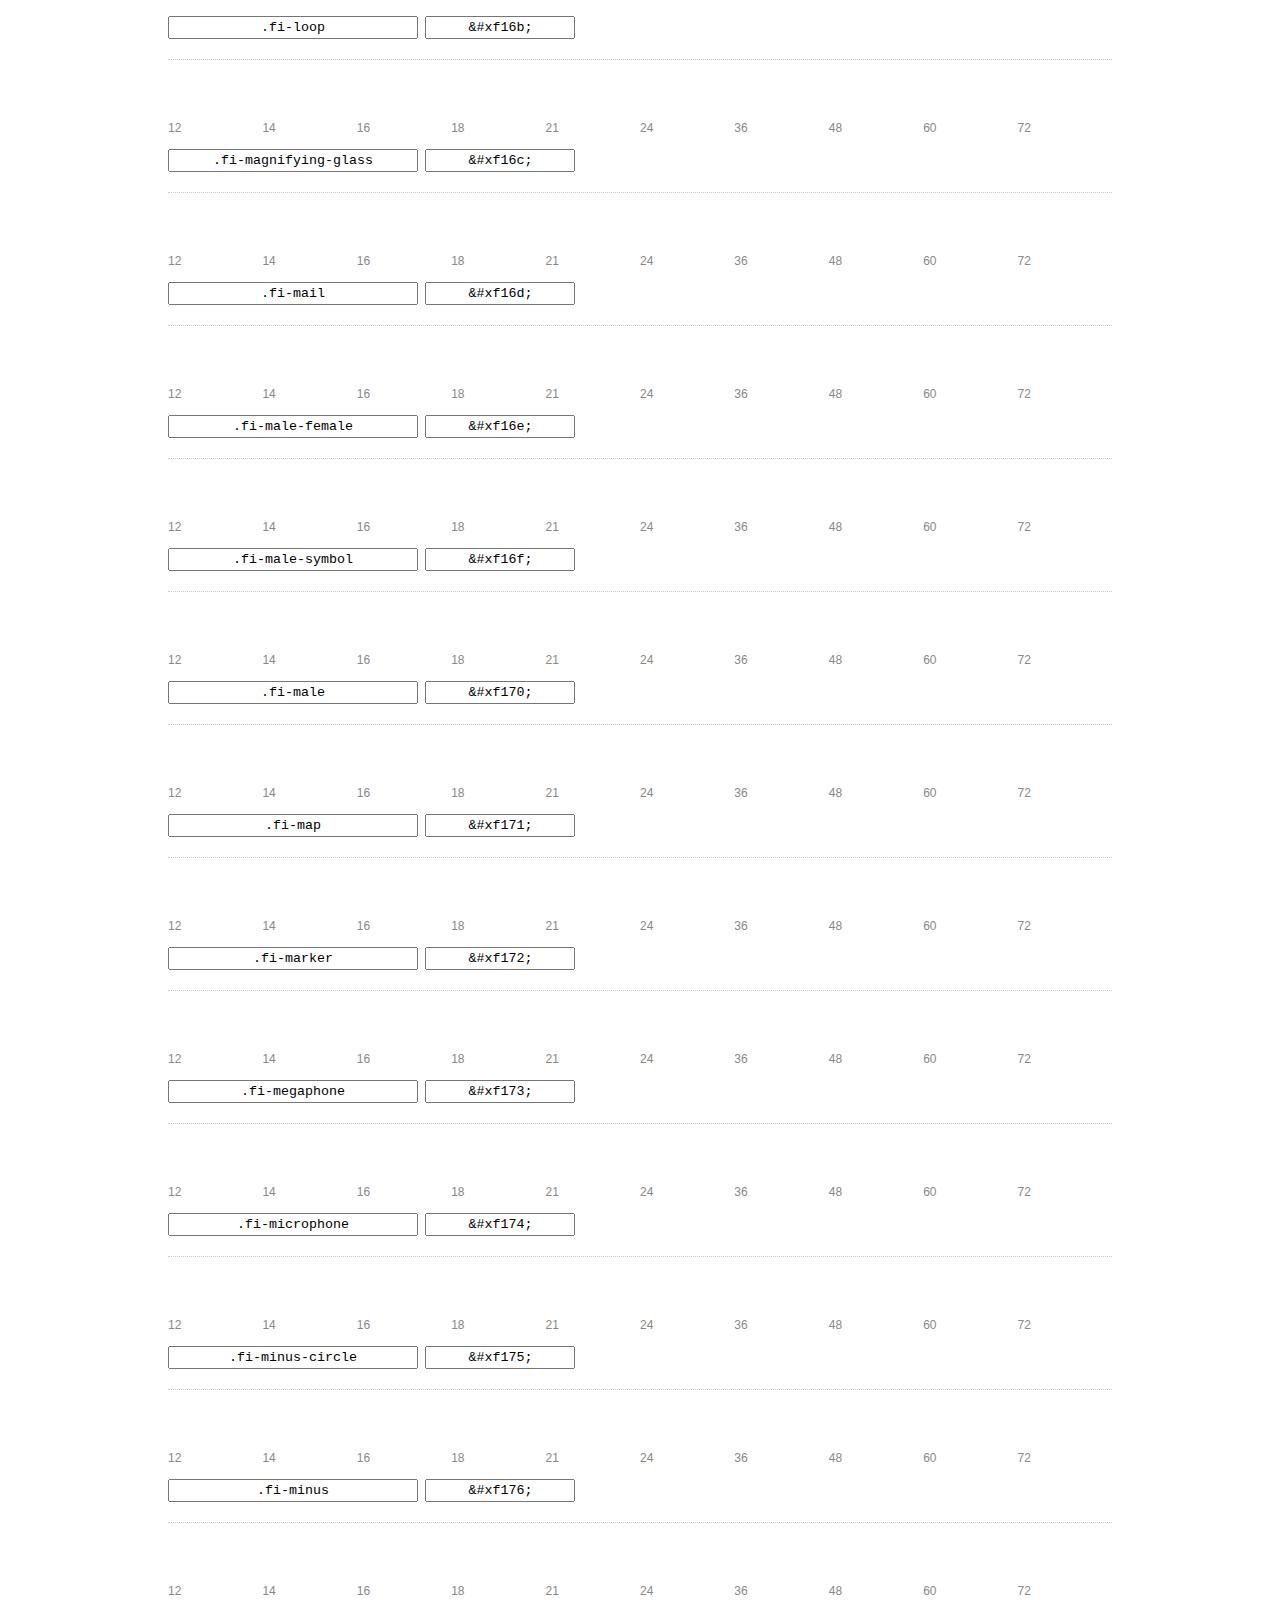
<file: foundation-icons/preview.html>
<!DOCTYPE html>
<html>
  <head>
    <title>Foundation Icons glyphs preview</title>
    <link rel="stylesheet" href="foundation-icons.css" />

    <style>
      * {
        -moz-box-sizing: border-box;
        -webkit-box-sizing: border-box;
        box-sizing: border-box;
        margin: 0;
        padding: 0;
      }

      body {
        background: #fff;
        color: #444;
        font: 16px/1.5 "Helvetica Neue", Helvetica, Arial, sans-serif;
      }

      a, 
      a:visited {
        color: #888;
        text-decoration: underline;
      }
      a:hover, 
      a:focus { color: #000; }

      h1 {
        border-bottom: 2px solid #ddd;
        color: #888;
        font-size: 36px;
        font-weight: 300;
        margin-bottom: 20px;
        padding: 20px 0;
      }

      .container {
        margin: 0 auto;
        min-width: 880px;
        padding: 0 40px;
        width: 80%;
      }

      .glyph {
        border-bottom: 1px dotted #ccc;
        padding: 10px 0 20px;
        margin-bottom: 20px;
      }

      .preview-glyphs { vertical-align: bottom; } 

      .preview-scale { 
        color: #888;
        font-size: 12px; 
        margin-top: 5px;
      }

      .step {
        display: inline-block;
        line-height: 1;
        width: 10%;
      }

      
      .size-12 { font-size: 12px; }
      
      .size-14 { font-size: 14px; }
      
      .size-16 { font-size: 16px; }
      
      .size-18 { font-size: 18px; }
      
      .size-21 { font-size: 21px; }
      
      .size-24 { font-size: 24px; }
      
      .size-36 { font-size: 36px; }
      
      .size-48 { font-size: 48px; }
      
      .size-60 { font-size: 60px; }
      
      .size-72 { font-size: 72px; }
      

      .usage { margin-top: 10px; }

      .usage input {
        font-family: monospace;
        margin-right: 3px;
        padding: 2px 5px;
        text-align: center;
      }

      .usage .point { width: 150px; }

      .usage .class { width: 250px; }

      .footer {
        color: #888;
        font-size: 12px;
        padding: 20px 0;
      }
    </style>

    <!--[if lte IE 8]><script src="http://html5shiv.googlecode.com/svn/trunk/html5.js"></script><![endif]-->
  </head>

  <body>
    <div class="container">
      <h1>Foundation Icons contains 283 glyphs:</h1> 

      
      <div class="glyph">
        <div class="preview-glyphs">
          <i class="step fi-address-book size-12"></i><i class="step fi-address-book size-14"></i><i class="step fi-address-book size-16"></i><i class="step fi-address-book size-18"></i><i class="step fi-address-book size-21"></i><i class="step fi-address-book size-24"></i><i class="step fi-address-book size-36"></i><i class="step fi-address-book size-48"></i><i class="step fi-address-book size-60"></i><i class="step fi-address-book size-72"></i>
        </div>
        <div class="preview-scale">
          <span class="step">12</span><span class="step">14</span><span class="step">16</span><span class="step">18</span><span class="step">21</span><span class="step">24</span><span class="step">36</span><span class="step">48</span><span class="step">60</span><span class="step">72</span> 
        </div>
        <div class="usage">
          <input class="class" type="text" readonly="readonly" onClick="this.select();" value=".fi-address-book" />
          <input class="point" type="text" readonly="readonly" onClick="this.select();" value="&amp;#xf100;" />
        </div>
      </div>
      
      <div class="glyph">
        <div class="preview-glyphs">
          <i class="step fi-alert size-12"></i><i class="step fi-alert size-14"></i><i class="step fi-alert size-16"></i><i class="step fi-alert size-18"></i><i class="step fi-alert size-21"></i><i class="step fi-alert size-24"></i><i class="step fi-alert size-36"></i><i class="step fi-alert size-48"></i><i class="step fi-alert size-60"></i><i class="step fi-alert size-72"></i>
        </div>
        <div class="preview-scale">
          <span class="step">12</span><span class="step">14</span><span class="step">16</span><span class="step">18</span><span class="step">21</span><span class="step">24</span><span class="step">36</span><span class="step">48</span><span class="step">60</span><span class="step">72</span> 
        </div>
        <div class="usage">
          <input class="class" type="text" readonly="readonly" onClick="this.select();" value=".fi-alert" />
          <input class="point" type="text" readonly="readonly" onClick="this.select();" value="&amp;#xf101;" />
        </div>
      </div>
      
      <div class="glyph">
        <div class="preview-glyphs">
          <i class="step fi-align-center size-12"></i><i class="step fi-align-center size-14"></i><i class="step fi-align-center size-16"></i><i class="step fi-align-center size-18"></i><i class="step fi-align-center size-21"></i><i class="step fi-align-center size-24"></i><i class="step fi-align-center size-36"></i><i class="step fi-align-center size-48"></i><i class="step fi-align-center size-60"></i><i class="step fi-align-center size-72"></i>
        </div>
        <div class="preview-scale">
          <span class="step">12</span><span class="step">14</span><span class="step">16</span><span class="step">18</span><span class="step">21</span><span class="step">24</span><span class="step">36</span><span class="step">48</span><span class="step">60</span><span class="step">72</span> 
        </div>
        <div class="usage">
          <input class="class" type="text" readonly="readonly" onClick="this.select();" value=".fi-align-center" />
          <input class="point" type="text" readonly="readonly" onClick="this.select();" value="&amp;#xf102;" />
        </div>
      </div>
      
      <div class="glyph">
        <div class="preview-glyphs">
          <i class="step fi-align-justify size-12"></i><i class="step fi-align-justify size-14"></i><i class="step fi-align-justify size-16"></i><i class="step fi-align-justify size-18"></i><i class="step fi-align-justify size-21"></i><i class="step fi-align-justify size-24"></i><i class="step fi-align-justify size-36"></i><i class="step fi-align-justify size-48"></i><i class="step fi-align-justify size-60"></i><i class="step fi-align-justify size-72"></i>
        </div>
        <div class="preview-scale">
          <span class="step">12</span><span class="step">14</span><span class="step">16</span><span class="step">18</span><span class="step">21</span><span class="step">24</span><span class="step">36</span><span class="step">48</span><span class="step">60</span><span class="step">72</span> 
        </div>
        <div class="usage">
          <input class="class" type="text" readonly="readonly" onClick="this.select();" value=".fi-align-justify" />
          <input class="point" type="text" readonly="readonly" onClick="this.select();" value="&amp;#xf103;" />
        </div>
      </div>
      
      <div class="glyph">
        <div class="preview-glyphs">
          <i class="step fi-align-left size-12"></i><i class="step fi-align-left size-14"></i><i class="step fi-align-left size-16"></i><i class="step fi-align-left size-18"></i><i class="step fi-align-left size-21"></i><i class="step fi-align-left size-24"></i><i class="step fi-align-left size-36"></i><i class="step fi-align-left size-48"></i><i class="step fi-align-left size-60"></i><i class="step fi-align-left size-72"></i>
        </div>
        <div class="preview-scale">
          <span class="step">12</span><span class="step">14</span><span class="step">16</span><span class="step">18</span><span class="step">21</span><span class="step">24</span><span class="step">36</span><span class="step">48</span><span class="step">60</span><span class="step">72</span> 
        </div>
        <div class="usage">
          <input class="class" type="text" readonly="readonly" onClick="this.select();" value=".fi-align-left" />
          <input class="point" type="text" readonly="readonly" onClick="this.select();" value="&amp;#xf104;" />
        </div>
      </div>
      
      <div class="glyph">
        <div class="preview-glyphs">
          <i class="step fi-align-right size-12"></i><i class="step fi-align-right size-14"></i><i class="step fi-align-right size-16"></i><i class="step fi-align-right size-18"></i><i class="step fi-align-right size-21"></i><i class="step fi-align-right size-24"></i><i class="step fi-align-right size-36"></i><i class="step fi-align-right size-48"></i><i class="step fi-align-right size-60"></i><i class="step fi-align-right size-72"></i>
        </div>
        <div class="preview-scale">
          <span class="step">12</span><span class="step">14</span><span class="step">16</span><span class="step">18</span><span class="step">21</span><span class="step">24</span><span class="step">36</span><span class="step">48</span><span class="step">60</span><span class="step">72</span> 
        </div>
        <div class="usage">
          <input class="class" type="text" readonly="readonly" onClick="this.select();" value=".fi-align-right" />
          <input class="point" type="text" readonly="readonly" onClick="this.select();" value="&amp;#xf105;" />
        </div>
      </div>
      
      <div class="glyph">
        <div class="preview-glyphs">
          <i class="step fi-anchor size-12"></i><i class="step fi-anchor size-14"></i><i class="step fi-anchor size-16"></i><i class="step fi-anchor size-18"></i><i class="step fi-anchor size-21"></i><i class="step fi-anchor size-24"></i><i class="step fi-anchor size-36"></i><i class="step fi-anchor size-48"></i><i class="step fi-anchor size-60"></i><i class="step fi-anchor size-72"></i>
        </div>
        <div class="preview-scale">
          <span class="step">12</span><span class="step">14</span><span class="step">16</span><span class="step">18</span><span class="step">21</span><span class="step">24</span><span class="step">36</span><span class="step">48</span><span class="step">60</span><span class="step">72</span> 
        </div>
        <div class="usage">
          <input class="class" type="text" readonly="readonly" onClick="this.select();" value=".fi-anchor" />
          <input class="point" type="text" readonly="readonly" onClick="this.select();" value="&amp;#xf106;" />
        </div>
      </div>
      
      <div class="glyph">
        <div class="preview-glyphs">
          <i class="step fi-annotate size-12"></i><i class="step fi-annotate size-14"></i><i class="step fi-annotate size-16"></i><i class="step fi-annotate size-18"></i><i class="step fi-annotate size-21"></i><i class="step fi-annotate size-24"></i><i class="step fi-annotate size-36"></i><i class="step fi-annotate size-48"></i><i class="step fi-annotate size-60"></i><i class="step fi-annotate size-72"></i>
        </div>
        <div class="preview-scale">
          <span class="step">12</span><span class="step">14</span><span class="step">16</span><span class="step">18</span><span class="step">21</span><span class="step">24</span><span class="step">36</span><span class="step">48</span><span class="step">60</span><span class="step">72</span> 
        </div>
        <div class="usage">
          <input class="class" type="text" readonly="readonly" onClick="this.select();" value=".fi-annotate" />
          <input class="point" type="text" readonly="readonly" onClick="this.select();" value="&amp;#xf107;" />
        </div>
      </div>
      
      <div class="glyph">
        <div class="preview-glyphs">
          <i class="step fi-archive size-12"></i><i class="step fi-archive size-14"></i><i class="step fi-archive size-16"></i><i class="step fi-archive size-18"></i><i class="step fi-archive size-21"></i><i class="step fi-archive size-24"></i><i class="step fi-archive size-36"></i><i class="step fi-archive size-48"></i><i class="step fi-archive size-60"></i><i class="step fi-archive size-72"></i>
        </div>
        <div class="preview-scale">
          <span class="step">12</span><span class="step">14</span><span class="step">16</span><span class="step">18</span><span class="step">21</span><span class="step">24</span><span class="step">36</span><span class="step">48</span><span class="step">60</span><span class="step">72</span> 
        </div>
        <div class="usage">
          <input class="class" type="text" readonly="readonly" onClick="this.select();" value=".fi-archive" />
          <input class="point" type="text" readonly="readonly" onClick="this.select();" value="&amp;#xf108;" />
        </div>
      </div>
      
      <div class="glyph">
        <div class="preview-glyphs">
          <i class="step fi-arrow-down size-12"></i><i class="step fi-arrow-down size-14"></i><i class="step fi-arrow-down size-16"></i><i class="step fi-arrow-down size-18"></i><i class="step fi-arrow-down size-21"></i><i class="step fi-arrow-down size-24"></i><i class="step fi-arrow-down size-36"></i><i class="step fi-arrow-down size-48"></i><i class="step fi-arrow-down size-60"></i><i class="step fi-arrow-down size-72"></i>
        </div>
        <div class="preview-scale">
          <span class="step">12</span><span class="step">14</span><span class="step">16</span><span class="step">18</span><span class="step">21</span><span class="step">24</span><span class="step">36</span><span class="step">48</span><span class="step">60</span><span class="step">72</span> 
        </div>
        <div class="usage">
          <input class="class" type="text" readonly="readonly" onClick="this.select();" value=".fi-arrow-down" />
          <input class="point" type="text" readonly="readonly" onClick="this.select();" value="&amp;#xf109;" />
        </div>
      </div>
      
      <div class="glyph">
        <div class="preview-glyphs">
          <i class="step fi-arrow-left size-12"></i><i class="step fi-arrow-left size-14"></i><i class="step fi-arrow-left size-16"></i><i class="step fi-arrow-left size-18"></i><i class="step fi-arrow-left size-21"></i><i class="step fi-arrow-left size-24"></i><i class="step fi-arrow-left size-36"></i><i class="step fi-arrow-left size-48"></i><i class="step fi-arrow-left size-60"></i><i class="step fi-arrow-left size-72"></i>
        </div>
        <div class="preview-scale">
          <span class="step">12</span><span class="step">14</span><span class="step">16</span><span class="step">18</span><span class="step">21</span><span class="step">24</span><span class="step">36</span><span class="step">48</span><span class="step">60</span><span class="step">72</span> 
        </div>
        <div class="usage">
          <input class="class" type="text" readonly="readonly" onClick="this.select();" value=".fi-arrow-left" />
          <input class="point" type="text" readonly="readonly" onClick="this.select();" value="&amp;#xf10a;" />
        </div>
      </div>
      
      <div class="glyph">
        <div class="preview-glyphs">
          <i class="step fi-arrow-right size-12"></i><i class="step fi-arrow-right size-14"></i><i class="step fi-arrow-right size-16"></i><i class="step fi-arrow-right size-18"></i><i class="step fi-arrow-right size-21"></i><i class="step fi-arrow-right size-24"></i><i class="step fi-arrow-right size-36"></i><i class="step fi-arrow-right size-48"></i><i class="step fi-arrow-right size-60"></i><i class="step fi-arrow-right size-72"></i>
        </div>
        <div class="preview-scale">
          <span class="step">12</span><span class="step">14</span><span class="step">16</span><span class="step">18</span><span class="step">21</span><span class="step">24</span><span class="step">36</span><span class="step">48</span><span class="step">60</span><span class="step">72</span> 
        </div>
        <div class="usage">
          <input class="class" type="text" readonly="readonly" onClick="this.select();" value=".fi-arrow-right" />
          <input class="point" type="text" readonly="readonly" onClick="this.select();" value="&amp;#xf10b;" />
        </div>
      </div>
      
      <div class="glyph">
        <div class="preview-glyphs">
          <i class="step fi-arrow-up size-12"></i><i class="step fi-arrow-up size-14"></i><i class="step fi-arrow-up size-16"></i><i class="step fi-arrow-up size-18"></i><i class="step fi-arrow-up size-21"></i><i class="step fi-arrow-up size-24"></i><i class="step fi-arrow-up size-36"></i><i class="step fi-arrow-up size-48"></i><i class="step fi-arrow-up size-60"></i><i class="step fi-arrow-up size-72"></i>
        </div>
        <div class="preview-scale">
          <span class="step">12</span><span class="step">14</span><span class="step">16</span><span class="step">18</span><span class="step">21</span><span class="step">24</span><span class="step">36</span><span class="step">48</span><span class="step">60</span><span class="step">72</span> 
        </div>
        <div class="usage">
          <input class="class" type="text" readonly="readonly" onClick="this.select();" value=".fi-arrow-up" />
          <input class="point" type="text" readonly="readonly" onClick="this.select();" value="&amp;#xf10c;" />
        </div>
      </div>
      
      <div class="glyph">
        <div class="preview-glyphs">
          <i class="step fi-arrows-compress size-12"></i><i class="step fi-arrows-compress size-14"></i><i class="step fi-arrows-compress size-16"></i><i class="step fi-arrows-compress size-18"></i><i class="step fi-arrows-compress size-21"></i><i class="step fi-arrows-compress size-24"></i><i class="step fi-arrows-compress size-36"></i><i class="step fi-arrows-compress size-48"></i><i class="step fi-arrows-compress size-60"></i><i class="step fi-arrows-compress size-72"></i>
        </div>
        <div class="preview-scale">
          <span class="step">12</span><span class="step">14</span><span class="step">16</span><span class="step">18</span><span class="step">21</span><span class="step">24</span><span class="step">36</span><span class="step">48</span><span class="step">60</span><span class="step">72</span> 
        </div>
        <div class="usage">
          <input class="class" type="text" readonly="readonly" onClick="this.select();" value=".fi-arrows-compress" />
          <input class="point" type="text" readonly="readonly" onClick="this.select();" value="&amp;#xf10d;" />
        </div>
      </div>
      
      <div class="glyph">
        <div class="preview-glyphs">
          <i class="step fi-arrows-expand size-12"></i><i class="step fi-arrows-expand size-14"></i><i class="step fi-arrows-expand size-16"></i><i class="step fi-arrows-expand size-18"></i><i class="step fi-arrows-expand size-21"></i><i class="step fi-arrows-expand size-24"></i><i class="step fi-arrows-expand size-36"></i><i class="step fi-arrows-expand size-48"></i><i class="step fi-arrows-expand size-60"></i><i class="step fi-arrows-expand size-72"></i>
        </div>
        <div class="preview-scale">
          <span class="step">12</span><span class="step">14</span><span class="step">16</span><span class="step">18</span><span class="step">21</span><span class="step">24</span><span class="step">36</span><span class="step">48</span><span class="step">60</span><span class="step">72</span> 
        </div>
        <div class="usage">
          <input class="class" type="text" readonly="readonly" onClick="this.select();" value=".fi-arrows-expand" />
          <input class="point" type="text" readonly="readonly" onClick="this.select();" value="&amp;#xf10e;" />
        </div>
      </div>
      
      <div class="glyph">
        <div class="preview-glyphs">
          <i class="step fi-arrows-in size-12"></i><i class="step fi-arrows-in size-14"></i><i class="step fi-arrows-in size-16"></i><i class="step fi-arrows-in size-18"></i><i class="step fi-arrows-in size-21"></i><i class="step fi-arrows-in size-24"></i><i class="step fi-arrows-in size-36"></i><i class="step fi-arrows-in size-48"></i><i class="step fi-arrows-in size-60"></i><i class="step fi-arrows-in size-72"></i>
        </div>
        <div class="preview-scale">
          <span class="step">12</span><span class="step">14</span><span class="step">16</span><span class="step">18</span><span class="step">21</span><span class="step">24</span><span class="step">36</span><span class="step">48</span><span class="step">60</span><span class="step">72</span> 
        </div>
        <div class="usage">
          <input class="class" type="text" readonly="readonly" onClick="this.select();" value=".fi-arrows-in" />
          <input class="point" type="text" readonly="readonly" onClick="this.select();" value="&amp;#xf10f;" />
        </div>
      </div>
      
      <div class="glyph">
        <div class="preview-glyphs">
          <i class="step fi-arrows-out size-12"></i><i class="step fi-arrows-out size-14"></i><i class="step fi-arrows-out size-16"></i><i class="step fi-arrows-out size-18"></i><i class="step fi-arrows-out size-21"></i><i class="step fi-arrows-out size-24"></i><i class="step fi-arrows-out size-36"></i><i class="step fi-arrows-out size-48"></i><i class="step fi-arrows-out size-60"></i><i class="step fi-arrows-out size-72"></i>
        </div>
        <div class="preview-scale">
          <span class="step">12</span><span class="step">14</span><span class="step">16</span><span class="step">18</span><span class="step">21</span><span class="step">24</span><span class="step">36</span><span class="step">48</span><span class="step">60</span><span class="step">72</span> 
        </div>
        <div class="usage">
          <input class="class" type="text" readonly="readonly" onClick="this.select();" value=".fi-arrows-out" />
          <input class="point" type="text" readonly="readonly" onClick="this.select();" value="&amp;#xf110;" />
        </div>
      </div>
      
      <div class="glyph">
        <div class="preview-glyphs">
          <i class="step fi-asl size-12"></i><i class="step fi-asl size-14"></i><i class="step fi-asl size-16"></i><i class="step fi-asl size-18"></i><i class="step fi-asl size-21"></i><i class="step fi-asl size-24"></i><i class="step fi-asl size-36"></i><i class="step fi-asl size-48"></i><i class="step fi-asl size-60"></i><i class="step fi-asl size-72"></i>
        </div>
        <div class="preview-scale">
          <span class="step">12</span><span class="step">14</span><span class="step">16</span><span class="step">18</span><span class="step">21</span><span class="step">24</span><span class="step">36</span><span class="step">48</span><span class="step">60</span><span class="step">72</span> 
        </div>
        <div class="usage">
          <input class="class" type="text" readonly="readonly" onClick="this.select();" value=".fi-asl" />
          <input class="point" type="text" readonly="readonly" onClick="this.select();" value="&amp;#xf111;" />
        </div>
      </div>
      
      <div class="glyph">
        <div class="preview-glyphs">
          <i class="step fi-asterisk size-12"></i><i class="step fi-asterisk size-14"></i><i class="step fi-asterisk size-16"></i><i class="step fi-asterisk size-18"></i><i class="step fi-asterisk size-21"></i><i class="step fi-asterisk size-24"></i><i class="step fi-asterisk size-36"></i><i class="step fi-asterisk size-48"></i><i class="step fi-asterisk size-60"></i><i class="step fi-asterisk size-72"></i>
        </div>
        <div class="preview-scale">
          <span class="step">12</span><span class="step">14</span><span class="step">16</span><span class="step">18</span><span class="step">21</span><span class="step">24</span><span class="step">36</span><span class="step">48</span><span class="step">60</span><span class="step">72</span> 
        </div>
        <div class="usage">
          <input class="class" type="text" readonly="readonly" onClick="this.select();" value=".fi-asterisk" />
          <input class="point" type="text" readonly="readonly" onClick="this.select();" value="&amp;#xf112;" />
        </div>
      </div>
      
      <div class="glyph">
        <div class="preview-glyphs">
          <i class="step fi-at-sign size-12"></i><i class="step fi-at-sign size-14"></i><i class="step fi-at-sign size-16"></i><i class="step fi-at-sign size-18"></i><i class="step fi-at-sign size-21"></i><i class="step fi-at-sign size-24"></i><i class="step fi-at-sign size-36"></i><i class="step fi-at-sign size-48"></i><i class="step fi-at-sign size-60"></i><i class="step fi-at-sign size-72"></i>
        </div>
        <div class="preview-scale">
          <span class="step">12</span><span class="step">14</span><span class="step">16</span><span class="step">18</span><span class="step">21</span><span class="step">24</span><span class="step">36</span><span class="step">48</span><span class="step">60</span><span class="step">72</span> 
        </div>
        <div class="usage">
          <input class="class" type="text" readonly="readonly" onClick="this.select();" value=".fi-at-sign" />
          <input class="point" type="text" readonly="readonly" onClick="this.select();" value="&amp;#xf113;" />
        </div>
      </div>
      
      <div class="glyph">
        <div class="preview-glyphs">
          <i class="step fi-background-color size-12"></i><i class="step fi-background-color size-14"></i><i class="step fi-background-color size-16"></i><i class="step fi-background-color size-18"></i><i class="step fi-background-color size-21"></i><i class="step fi-background-color size-24"></i><i class="step fi-background-color size-36"></i><i class="step fi-background-color size-48"></i><i class="step fi-background-color size-60"></i><i class="step fi-background-color size-72"></i>
        </div>
        <div class="preview-scale">
          <span class="step">12</span><span class="step">14</span><span class="step">16</span><span class="step">18</span><span class="step">21</span><span class="step">24</span><span class="step">36</span><span class="step">48</span><span class="step">60</span><span class="step">72</span> 
        </div>
        <div class="usage">
          <input class="class" type="text" readonly="readonly" onClick="this.select();" value=".fi-background-color" />
          <input class="point" type="text" readonly="readonly" onClick="this.select();" value="&amp;#xf114;" />
        </div>
      </div>
      
      <div class="glyph">
        <div class="preview-glyphs">
          <i class="step fi-battery-empty size-12"></i><i class="step fi-battery-empty size-14"></i><i class="step fi-battery-empty size-16"></i><i class="step fi-battery-empty size-18"></i><i class="step fi-battery-empty size-21"></i><i class="step fi-battery-empty size-24"></i><i class="step fi-battery-empty size-36"></i><i class="step fi-battery-empty size-48"></i><i class="step fi-battery-empty size-60"></i><i class="step fi-battery-empty size-72"></i>
        </div>
        <div class="preview-scale">
          <span class="step">12</span><span class="step">14</span><span class="step">16</span><span class="step">18</span><span class="step">21</span><span class="step">24</span><span class="step">36</span><span class="step">48</span><span class="step">60</span><span class="step">72</span> 
        </div>
        <div class="usage">
          <input class="class" type="text" readonly="readonly" onClick="this.select();" value=".fi-battery-empty" />
          <input class="point" type="text" readonly="readonly" onClick="this.select();" value="&amp;#xf115;" />
        </div>
      </div>
      
      <div class="glyph">
        <div class="preview-glyphs">
          <i class="step fi-battery-full size-12"></i><i class="step fi-battery-full size-14"></i><i class="step fi-battery-full size-16"></i><i class="step fi-battery-full size-18"></i><i class="step fi-battery-full size-21"></i><i class="step fi-battery-full size-24"></i><i class="step fi-battery-full size-36"></i><i class="step fi-battery-full size-48"></i><i class="step fi-battery-full size-60"></i><i class="step fi-battery-full size-72"></i>
        </div>
        <div class="preview-scale">
          <span class="step">12</span><span class="step">14</span><span class="step">16</span><span class="step">18</span><span class="step">21</span><span class="step">24</span><span class="step">36</span><span class="step">48</span><span class="step">60</span><span class="step">72</span> 
        </div>
        <div class="usage">
          <input class="class" type="text" readonly="readonly" onClick="this.select();" value=".fi-battery-full" />
          <input class="point" type="text" readonly="readonly" onClick="this.select();" value="&amp;#xf116;" />
        </div>
      </div>
      
      <div class="glyph">
        <div class="preview-glyphs">
          <i class="step fi-battery-half size-12"></i><i class="step fi-battery-half size-14"></i><i class="step fi-battery-half size-16"></i><i class="step fi-battery-half size-18"></i><i class="step fi-battery-half size-21"></i><i class="step fi-battery-half size-24"></i><i class="step fi-battery-half size-36"></i><i class="step fi-battery-half size-48"></i><i class="step fi-battery-half size-60"></i><i class="step fi-battery-half size-72"></i>
        </div>
        <div class="preview-scale">
          <span class="step">12</span><span class="step">14</span><span class="step">16</span><span class="step">18</span><span class="step">21</span><span class="step">24</span><span class="step">36</span><span class="step">48</span><span class="step">60</span><span class="step">72</span> 
        </div>
        <div class="usage">
          <input class="class" type="text" readonly="readonly" onClick="this.select();" value=".fi-battery-half" />
          <input class="point" type="text" readonly="readonly" onClick="this.select();" value="&amp;#xf117;" />
        </div>
      </div>
      
      <div class="glyph">
        <div class="preview-glyphs">
          <i class="step fi-bitcoin-circle size-12"></i><i class="step fi-bitcoin-circle size-14"></i><i class="step fi-bitcoin-circle size-16"></i><i class="step fi-bitcoin-circle size-18"></i><i class="step fi-bitcoin-circle size-21"></i><i class="step fi-bitcoin-circle size-24"></i><i class="step fi-bitcoin-circle size-36"></i><i class="step fi-bitcoin-circle size-48"></i><i class="step fi-bitcoin-circle size-60"></i><i class="step fi-bitcoin-circle size-72"></i>
        </div>
        <div class="preview-scale">
          <span class="step">12</span><span class="step">14</span><span class="step">16</span><span class="step">18</span><span class="step">21</span><span class="step">24</span><span class="step">36</span><span class="step">48</span><span class="step">60</span><span class="step">72</span> 
        </div>
        <div class="usage">
          <input class="class" type="text" readonly="readonly" onClick="this.select();" value=".fi-bitcoin-circle" />
          <input class="point" type="text" readonly="readonly" onClick="this.select();" value="&amp;#xf118;" />
        </div>
      </div>
      
      <div class="glyph">
        <div class="preview-glyphs">
          <i class="step fi-bitcoin size-12"></i><i class="step fi-bitcoin size-14"></i><i class="step fi-bitcoin size-16"></i><i class="step fi-bitcoin size-18"></i><i class="step fi-bitcoin size-21"></i><i class="step fi-bitcoin size-24"></i><i class="step fi-bitcoin size-36"></i><i class="step fi-bitcoin size-48"></i><i class="step fi-bitcoin size-60"></i><i class="step fi-bitcoin size-72"></i>
        </div>
        <div class="preview-scale">
          <span class="step">12</span><span class="step">14</span><span class="step">16</span><span class="step">18</span><span class="step">21</span><span class="step">24</span><span class="step">36</span><span class="step">48</span><span class="step">60</span><span class="step">72</span> 
        </div>
        <div class="usage">
          <input class="class" type="text" readonly="readonly" onClick="this.select();" value=".fi-bitcoin" />
          <input class="point" type="text" readonly="readonly" onClick="this.select();" value="&amp;#xf119;" />
        </div>
      </div>
      
      <div class="glyph">
        <div class="preview-glyphs">
          <i class="step fi-blind size-12"></i><i class="step fi-blind size-14"></i><i class="step fi-blind size-16"></i><i class="step fi-blind size-18"></i><i class="step fi-blind size-21"></i><i class="step fi-blind size-24"></i><i class="step fi-blind size-36"></i><i class="step fi-blind size-48"></i><i class="step fi-blind size-60"></i><i class="step fi-blind size-72"></i>
        </div>
        <div class="preview-scale">
          <span class="step">12</span><span class="step">14</span><span class="step">16</span><span class="step">18</span><span class="step">21</span><span class="step">24</span><span class="step">36</span><span class="step">48</span><span class="step">60</span><span class="step">72</span> 
        </div>
        <div class="usage">
          <input class="class" type="text" readonly="readonly" onClick="this.select();" value=".fi-blind" />
          <input class="point" type="text" readonly="readonly" onClick="this.select();" value="&amp;#xf11a;" />
        </div>
      </div>
      
      <div class="glyph">
        <div class="preview-glyphs">
          <i class="step fi-bluetooth size-12"></i><i class="step fi-bluetooth size-14"></i><i class="step fi-bluetooth size-16"></i><i class="step fi-bluetooth size-18"></i><i class="step fi-bluetooth size-21"></i><i class="step fi-bluetooth size-24"></i><i class="step fi-bluetooth size-36"></i><i class="step fi-bluetooth size-48"></i><i class="step fi-bluetooth size-60"></i><i class="step fi-bluetooth size-72"></i>
        </div>
        <div class="preview-scale">
          <span class="step">12</span><span class="step">14</span><span class="step">16</span><span class="step">18</span><span class="step">21</span><span class="step">24</span><span class="step">36</span><span class="step">48</span><span class="step">60</span><span class="step">72</span> 
        </div>
        <div class="usage">
          <input class="class" type="text" readonly="readonly" onClick="this.select();" value=".fi-bluetooth" />
          <input class="point" type="text" readonly="readonly" onClick="this.select();" value="&amp;#xf11b;" />
        </div>
      </div>
      
      <div class="glyph">
        <div class="preview-glyphs">
          <i class="step fi-bold size-12"></i><i class="step fi-bold size-14"></i><i class="step fi-bold size-16"></i><i class="step fi-bold size-18"></i><i class="step fi-bold size-21"></i><i class="step fi-bold size-24"></i><i class="step fi-bold size-36"></i><i class="step fi-bold size-48"></i><i class="step fi-bold size-60"></i><i class="step fi-bold size-72"></i>
        </div>
        <div class="preview-scale">
          <span class="step">12</span><span class="step">14</span><span class="step">16</span><span class="step">18</span><span class="step">21</span><span class="step">24</span><span class="step">36</span><span class="step">48</span><span class="step">60</span><span class="step">72</span> 
        </div>
        <div class="usage">
          <input class="class" type="text" readonly="readonly" onClick="this.select();" value=".fi-bold" />
          <input class="point" type="text" readonly="readonly" onClick="this.select();" value="&amp;#xf11c;" />
        </div>
      </div>
      
      <div class="glyph">
        <div class="preview-glyphs">
          <i class="step fi-book-bookmark size-12"></i><i class="step fi-book-bookmark size-14"></i><i class="step fi-book-bookmark size-16"></i><i class="step fi-book-bookmark size-18"></i><i class="step fi-book-bookmark size-21"></i><i class="step fi-book-bookmark size-24"></i><i class="step fi-book-bookmark size-36"></i><i class="step fi-book-bookmark size-48"></i><i class="step fi-book-bookmark size-60"></i><i class="step fi-book-bookmark size-72"></i>
        </div>
        <div class="preview-scale">
          <span class="step">12</span><span class="step">14</span><span class="step">16</span><span class="step">18</span><span class="step">21</span><span class="step">24</span><span class="step">36</span><span class="step">48</span><span class="step">60</span><span class="step">72</span> 
        </div>
        <div class="usage">
          <input class="class" type="text" readonly="readonly" onClick="this.select();" value=".fi-book-bookmark" />
          <input class="point" type="text" readonly="readonly" onClick="this.select();" value="&amp;#xf11d;" />
        </div>
      </div>
      
      <div class="glyph">
        <div class="preview-glyphs">
          <i class="step fi-book size-12"></i><i class="step fi-book size-14"></i><i class="step fi-book size-16"></i><i class="step fi-book size-18"></i><i class="step fi-book size-21"></i><i class="step fi-book size-24"></i><i class="step fi-book size-36"></i><i class="step fi-book size-48"></i><i class="step fi-book size-60"></i><i class="step fi-book size-72"></i>
        </div>
        <div class="preview-scale">
          <span class="step">12</span><span class="step">14</span><span class="step">16</span><span class="step">18</span><span class="step">21</span><span class="step">24</span><span class="step">36</span><span class="step">48</span><span class="step">60</span><span class="step">72</span> 
        </div>
        <div class="usage">
          <input class="class" type="text" readonly="readonly" onClick="this.select();" value=".fi-book" />
          <input class="point" type="text" readonly="readonly" onClick="this.select();" value="&amp;#xf11e;" />
        </div>
      </div>
      
      <div class="glyph">
        <div class="preview-glyphs">
          <i class="step fi-bookmark size-12"></i><i class="step fi-bookmark size-14"></i><i class="step fi-bookmark size-16"></i><i class="step fi-bookmark size-18"></i><i class="step fi-bookmark size-21"></i><i class="step fi-bookmark size-24"></i><i class="step fi-bookmark size-36"></i><i class="step fi-bookmark size-48"></i><i class="step fi-bookmark size-60"></i><i class="step fi-bookmark size-72"></i>
        </div>
        <div class="preview-scale">
          <span class="step">12</span><span class="step">14</span><span class="step">16</span><span class="step">18</span><span class="step">21</span><span class="step">24</span><span class="step">36</span><span class="step">48</span><span class="step">60</span><span class="step">72</span> 
        </div>
        <div class="usage">
          <input class="class" type="text" readonly="readonly" onClick="this.select();" value=".fi-bookmark" />
          <input class="point" type="text" readonly="readonly" onClick="this.select();" value="&amp;#xf11f;" />
        </div>
      </div>
      
      <div class="glyph">
        <div class="preview-glyphs">
          <i class="step fi-braille size-12"></i><i class="step fi-braille size-14"></i><i class="step fi-braille size-16"></i><i class="step fi-braille size-18"></i><i class="step fi-braille size-21"></i><i class="step fi-braille size-24"></i><i class="step fi-braille size-36"></i><i class="step fi-braille size-48"></i><i class="step fi-braille size-60"></i><i class="step fi-braille size-72"></i>
        </div>
        <div class="preview-scale">
          <span class="step">12</span><span class="step">14</span><span class="step">16</span><span class="step">18</span><span class="step">21</span><span class="step">24</span><span class="step">36</span><span class="step">48</span><span class="step">60</span><span class="step">72</span> 
        </div>
        <div class="usage">
          <input class="class" type="text" readonly="readonly" onClick="this.select();" value=".fi-braille" />
          <input class="point" type="text" readonly="readonly" onClick="this.select();" value="&amp;#xf120;" />
        </div>
      </div>
      
      <div class="glyph">
        <div class="preview-glyphs">
          <i class="step fi-burst-new size-12"></i><i class="step fi-burst-new size-14"></i><i class="step fi-burst-new size-16"></i><i class="step fi-burst-new size-18"></i><i class="step fi-burst-new size-21"></i><i class="step fi-burst-new size-24"></i><i class="step fi-burst-new size-36"></i><i class="step fi-burst-new size-48"></i><i class="step fi-burst-new size-60"></i><i class="step fi-burst-new size-72"></i>
        </div>
        <div class="preview-scale">
          <span class="step">12</span><span class="step">14</span><span class="step">16</span><span class="step">18</span><span class="step">21</span><span class="step">24</span><span class="step">36</span><span class="step">48</span><span class="step">60</span><span class="step">72</span> 
        </div>
        <div class="usage">
          <input class="class" type="text" readonly="readonly" onClick="this.select();" value=".fi-burst-new" />
          <input class="point" type="text" readonly="readonly" onClick="this.select();" value="&amp;#xf121;" />
        </div>
      </div>
      
      <div class="glyph">
        <div class="preview-glyphs">
          <i class="step fi-burst-sale size-12"></i><i class="step fi-burst-sale size-14"></i><i class="step fi-burst-sale size-16"></i><i class="step fi-burst-sale size-18"></i><i class="step fi-burst-sale size-21"></i><i class="step fi-burst-sale size-24"></i><i class="step fi-burst-sale size-36"></i><i class="step fi-burst-sale size-48"></i><i class="step fi-burst-sale size-60"></i><i class="step fi-burst-sale size-72"></i>
        </div>
        <div class="preview-scale">
          <span class="step">12</span><span class="step">14</span><span class="step">16</span><span class="step">18</span><span class="step">21</span><span class="step">24</span><span class="step">36</span><span class="step">48</span><span class="step">60</span><span class="step">72</span> 
        </div>
        <div class="usage">
          <input class="class" type="text" readonly="readonly" onClick="this.select();" value=".fi-burst-sale" />
          <input class="point" type="text" readonly="readonly" onClick="this.select();" value="&amp;#xf122;" />
        </div>
      </div>
      
      <div class="glyph">
        <div class="preview-glyphs">
          <i class="step fi-burst size-12"></i><i class="step fi-burst size-14"></i><i class="step fi-burst size-16"></i><i class="step fi-burst size-18"></i><i class="step fi-burst size-21"></i><i class="step fi-burst size-24"></i><i class="step fi-burst size-36"></i><i class="step fi-burst size-48"></i><i class="step fi-burst size-60"></i><i class="step fi-burst size-72"></i>
        </div>
        <div class="preview-scale">
          <span class="step">12</span><span class="step">14</span><span class="step">16</span><span class="step">18</span><span class="step">21</span><span class="step">24</span><span class="step">36</span><span class="step">48</span><span class="step">60</span><span class="step">72</span> 
        </div>
        <div class="usage">
          <input class="class" type="text" readonly="readonly" onClick="this.select();" value=".fi-burst" />
          <input class="point" type="text" readonly="readonly" onClick="this.select();" value="&amp;#xf123;" />
        </div>
      </div>
      
      <div class="glyph">
        <div class="preview-glyphs">
          <i class="step fi-calendar size-12"></i><i class="step fi-calendar size-14"></i><i class="step fi-calendar size-16"></i><i class="step fi-calendar size-18"></i><i class="step fi-calendar size-21"></i><i class="step fi-calendar size-24"></i><i class="step fi-calendar size-36"></i><i class="step fi-calendar size-48"></i><i class="step fi-calendar size-60"></i><i class="step fi-calendar size-72"></i>
        </div>
        <div class="preview-scale">
          <span class="step">12</span><span class="step">14</span><span class="step">16</span><span class="step">18</span><span class="step">21</span><span class="step">24</span><span class="step">36</span><span class="step">48</span><span class="step">60</span><span class="step">72</span> 
        </div>
        <div class="usage">
          <input class="class" type="text" readonly="readonly" onClick="this.select();" value=".fi-calendar" />
          <input class="point" type="text" readonly="readonly" onClick="this.select();" value="&amp;#xf124;" />
        </div>
      </div>
      
      <div class="glyph">
        <div class="preview-glyphs">
          <i class="step fi-camera size-12"></i><i class="step fi-camera size-14"></i><i class="step fi-camera size-16"></i><i class="step fi-camera size-18"></i><i class="step fi-camera size-21"></i><i class="step fi-camera size-24"></i><i class="step fi-camera size-36"></i><i class="step fi-camera size-48"></i><i class="step fi-camera size-60"></i><i class="step fi-camera size-72"></i>
        </div>
        <div class="preview-scale">
          <span class="step">12</span><span class="step">14</span><span class="step">16</span><span class="step">18</span><span class="step">21</span><span class="step">24</span><span class="step">36</span><span class="step">48</span><span class="step">60</span><span class="step">72</span> 
        </div>
        <div class="usage">
          <input class="class" type="text" readonly="readonly" onClick="this.select();" value=".fi-camera" />
          <input class="point" type="text" readonly="readonly" onClick="this.select();" value="&amp;#xf125;" />
        </div>
      </div>
      
      <div class="glyph">
        <div class="preview-glyphs">
          <i class="step fi-check size-12"></i><i class="step fi-check size-14"></i><i class="step fi-check size-16"></i><i class="step fi-check size-18"></i><i class="step fi-check size-21"></i><i class="step fi-check size-24"></i><i class="step fi-check size-36"></i><i class="step fi-check size-48"></i><i class="step fi-check size-60"></i><i class="step fi-check size-72"></i>
        </div>
        <div class="preview-scale">
          <span class="step">12</span><span class="step">14</span><span class="step">16</span><span class="step">18</span><span class="step">21</span><span class="step">24</span><span class="step">36</span><span class="step">48</span><span class="step">60</span><span class="step">72</span> 
        </div>
        <div class="usage">
          <input class="class" type="text" readonly="readonly" onClick="this.select();" value=".fi-check" />
          <input class="point" type="text" readonly="readonly" onClick="this.select();" value="&amp;#xf126;" />
        </div>
      </div>
      
      <div class="glyph">
        <div class="preview-glyphs">
          <i class="step fi-checkbox size-12"></i><i class="step fi-checkbox size-14"></i><i class="step fi-checkbox size-16"></i><i class="step fi-checkbox size-18"></i><i class="step fi-checkbox size-21"></i><i class="step fi-checkbox size-24"></i><i class="step fi-checkbox size-36"></i><i class="step fi-checkbox size-48"></i><i class="step fi-checkbox size-60"></i><i class="step fi-checkbox size-72"></i>
        </div>
        <div class="preview-scale">
          <span class="step">12</span><span class="step">14</span><span class="step">16</span><span class="step">18</span><span class="step">21</span><span class="step">24</span><span class="step">36</span><span class="step">48</span><span class="step">60</span><span class="step">72</span> 
        </div>
        <div class="usage">
          <input class="class" type="text" readonly="readonly" onClick="this.select();" value=".fi-checkbox" />
          <input class="point" type="text" readonly="readonly" onClick="this.select();" value="&amp;#xf127;" />
        </div>
      </div>
      
      <div class="glyph">
        <div class="preview-glyphs">
          <i class="step fi-clipboard-notes size-12"></i><i class="step fi-clipboard-notes size-14"></i><i class="step fi-clipboard-notes size-16"></i><i class="step fi-clipboard-notes size-18"></i><i class="step fi-clipboard-notes size-21"></i><i class="step fi-clipboard-notes size-24"></i><i class="step fi-clipboard-notes size-36"></i><i class="step fi-clipboard-notes size-48"></i><i class="step fi-clipboard-notes size-60"></i><i class="step fi-clipboard-notes size-72"></i>
        </div>
        <div class="preview-scale">
          <span class="step">12</span><span class="step">14</span><span class="step">16</span><span class="step">18</span><span class="step">21</span><span class="step">24</span><span class="step">36</span><span class="step">48</span><span class="step">60</span><span class="step">72</span> 
        </div>
        <div class="usage">
          <input class="class" type="text" readonly="readonly" onClick="this.select();" value=".fi-clipboard-notes" />
          <input class="point" type="text" readonly="readonly" onClick="this.select();" value="&amp;#xf128;" />
        </div>
      </div>
      
      <div class="glyph">
        <div class="preview-glyphs">
          <i class="step fi-clipboard-pencil size-12"></i><i class="step fi-clipboard-pencil size-14"></i><i class="step fi-clipboard-pencil size-16"></i><i class="step fi-clipboard-pencil size-18"></i><i class="step fi-clipboard-pencil size-21"></i><i class="step fi-clipboard-pencil size-24"></i><i class="step fi-clipboard-pencil size-36"></i><i class="step fi-clipboard-pencil size-48"></i><i class="step fi-clipboard-pencil size-60"></i><i class="step fi-clipboard-pencil size-72"></i>
        </div>
        <div class="preview-scale">
          <span class="step">12</span><span class="step">14</span><span class="step">16</span><span class="step">18</span><span class="step">21</span><span class="step">24</span><span class="step">36</span><span class="step">48</span><span class="step">60</span><span class="step">72</span> 
        </div>
        <div class="usage">
          <input class="class" type="text" readonly="readonly" onClick="this.select();" value=".fi-clipboard-pencil" />
          <input class="point" type="text" readonly="readonly" onClick="this.select();" value="&amp;#xf129;" />
        </div>
      </div>
      
      <div class="glyph">
        <div class="preview-glyphs">
          <i class="step fi-clipboard size-12"></i><i class="step fi-clipboard size-14"></i><i class="step fi-clipboard size-16"></i><i class="step fi-clipboard size-18"></i><i class="step fi-clipboard size-21"></i><i class="step fi-clipboard size-24"></i><i class="step fi-clipboard size-36"></i><i class="step fi-clipboard size-48"></i><i class="step fi-clipboard size-60"></i><i class="step fi-clipboard size-72"></i>
        </div>
        <div class="preview-scale">
          <span class="step">12</span><span class="step">14</span><span class="step">16</span><span class="step">18</span><span class="step">21</span><span class="step">24</span><span class="step">36</span><span class="step">48</span><span class="step">60</span><span class="step">72</span> 
        </div>
        <div class="usage">
          <input class="class" type="text" readonly="readonly" onClick="this.select();" value=".fi-clipboard" />
          <input class="point" type="text" readonly="readonly" onClick="this.select();" value="&amp;#xf12a;" />
        </div>
      </div>
      
      <div class="glyph">
        <div class="preview-glyphs">
          <i class="step fi-clock size-12"></i><i class="step fi-clock size-14"></i><i class="step fi-clock size-16"></i><i class="step fi-clock size-18"></i><i class="step fi-clock size-21"></i><i class="step fi-clock size-24"></i><i class="step fi-clock size-36"></i><i class="step fi-clock size-48"></i><i class="step fi-clock size-60"></i><i class="step fi-clock size-72"></i>
        </div>
        <div class="preview-scale">
          <span class="step">12</span><span class="step">14</span><span class="step">16</span><span class="step">18</span><span class="step">21</span><span class="step">24</span><span class="step">36</span><span class="step">48</span><span class="step">60</span><span class="step">72</span> 
        </div>
        <div class="usage">
          <input class="class" type="text" readonly="readonly" onClick="this.select();" value=".fi-clock" />
          <input class="point" type="text" readonly="readonly" onClick="this.select();" value="&amp;#xf12b;" />
        </div>
      </div>
      
      <div class="glyph">
        <div class="preview-glyphs">
          <i class="step fi-closed-caption size-12"></i><i class="step fi-closed-caption size-14"></i><i class="step fi-closed-caption size-16"></i><i class="step fi-closed-caption size-18"></i><i class="step fi-closed-caption size-21"></i><i class="step fi-closed-caption size-24"></i><i class="step fi-closed-caption size-36"></i><i class="step fi-closed-caption size-48"></i><i class="step fi-closed-caption size-60"></i><i class="step fi-closed-caption size-72"></i>
        </div>
        <div class="preview-scale">
          <span class="step">12</span><span class="step">14</span><span class="step">16</span><span class="step">18</span><span class="step">21</span><span class="step">24</span><span class="step">36</span><span class="step">48</span><span class="step">60</span><span class="step">72</span> 
        </div>
        <div class="usage">
          <input class="class" type="text" readonly="readonly" onClick="this.select();" value=".fi-closed-caption" />
          <input class="point" type="text" readonly="readonly" onClick="this.select();" value="&amp;#xf12c;" />
        </div>
      </div>
      
      <div class="glyph">
        <div class="preview-glyphs">
          <i class="step fi-cloud size-12"></i><i class="step fi-cloud size-14"></i><i class="step fi-cloud size-16"></i><i class="step fi-cloud size-18"></i><i class="step fi-cloud size-21"></i><i class="step fi-cloud size-24"></i><i class="step fi-cloud size-36"></i><i class="step fi-cloud size-48"></i><i class="step fi-cloud size-60"></i><i class="step fi-cloud size-72"></i>
        </div>
        <div class="preview-scale">
          <span class="step">12</span><span class="step">14</span><span class="step">16</span><span class="step">18</span><span class="step">21</span><span class="step">24</span><span class="step">36</span><span class="step">48</span><span class="step">60</span><span class="step">72</span> 
        </div>
        <div class="usage">
          <input class="class" type="text" readonly="readonly" onClick="this.select();" value=".fi-cloud" />
          <input class="point" type="text" readonly="readonly" onClick="this.select();" value="&amp;#xf12d;" />
        </div>
      </div>
      
      <div class="glyph">
        <div class="preview-glyphs">
          <i class="step fi-comment-minus size-12"></i><i class="step fi-comment-minus size-14"></i><i class="step fi-comment-minus size-16"></i><i class="step fi-comment-minus size-18"></i><i class="step fi-comment-minus size-21"></i><i class="step fi-comment-minus size-24"></i><i class="step fi-comment-minus size-36"></i><i class="step fi-comment-minus size-48"></i><i class="step fi-comment-minus size-60"></i><i class="step fi-comment-minus size-72"></i>
        </div>
        <div class="preview-scale">
          <span class="step">12</span><span class="step">14</span><span class="step">16</span><span class="step">18</span><span class="step">21</span><span class="step">24</span><span class="step">36</span><span class="step">48</span><span class="step">60</span><span class="step">72</span> 
        </div>
        <div class="usage">
          <input class="class" type="text" readonly="readonly" onClick="this.select();" value=".fi-comment-minus" />
          <input class="point" type="text" readonly="readonly" onClick="this.select();" value="&amp;#xf12e;" />
        </div>
      </div>
      
      <div class="glyph">
        <div class="preview-glyphs">
          <i class="step fi-comment-quotes size-12"></i><i class="step fi-comment-quotes size-14"></i><i class="step fi-comment-quotes size-16"></i><i class="step fi-comment-quotes size-18"></i><i class="step fi-comment-quotes size-21"></i><i class="step fi-comment-quotes size-24"></i><i class="step fi-comment-quotes size-36"></i><i class="step fi-comment-quotes size-48"></i><i class="step fi-comment-quotes size-60"></i><i class="step fi-comment-quotes size-72"></i>
        </div>
        <div class="preview-scale">
          <span class="step">12</span><span class="step">14</span><span class="step">16</span><span class="step">18</span><span class="step">21</span><span class="step">24</span><span class="step">36</span><span class="step">48</span><span class="step">60</span><span class="step">72</span> 
        </div>
        <div class="usage">
          <input class="class" type="text" readonly="readonly" onClick="this.select();" value=".fi-comment-quotes" />
          <input class="point" type="text" readonly="readonly" onClick="this.select();" value="&amp;#xf12f;" />
        </div>
      </div>
      
      <div class="glyph">
        <div class="preview-glyphs">
          <i class="step fi-comment-video size-12"></i><i class="step fi-comment-video size-14"></i><i class="step fi-comment-video size-16"></i><i class="step fi-comment-video size-18"></i><i class="step fi-comment-video size-21"></i><i class="step fi-comment-video size-24"></i><i class="step fi-comment-video size-36"></i><i class="step fi-comment-video size-48"></i><i class="step fi-comment-video size-60"></i><i class="step fi-comment-video size-72"></i>
        </div>
        <div class="preview-scale">
          <span class="step">12</span><span class="step">14</span><span class="step">16</span><span class="step">18</span><span class="step">21</span><span class="step">24</span><span class="step">36</span><span class="step">48</span><span class="step">60</span><span class="step">72</span> 
        </div>
        <div class="usage">
          <input class="class" type="text" readonly="readonly" onClick="this.select();" value=".fi-comment-video" />
          <input class="point" type="text" readonly="readonly" onClick="this.select();" value="&amp;#xf130;" />
        </div>
      </div>
      
      <div class="glyph">
        <div class="preview-glyphs">
          <i class="step fi-comment size-12"></i><i class="step fi-comment size-14"></i><i class="step fi-comment size-16"></i><i class="step fi-comment size-18"></i><i class="step fi-comment size-21"></i><i class="step fi-comment size-24"></i><i class="step fi-comment size-36"></i><i class="step fi-comment size-48"></i><i class="step fi-comment size-60"></i><i class="step fi-comment size-72"></i>
        </div>
        <div class="preview-scale">
          <span class="step">12</span><span class="step">14</span><span class="step">16</span><span class="step">18</span><span class="step">21</span><span class="step">24</span><span class="step">36</span><span class="step">48</span><span class="step">60</span><span class="step">72</span> 
        </div>
        <div class="usage">
          <input class="class" type="text" readonly="readonly" onClick="this.select();" value=".fi-comment" />
          <input class="point" type="text" readonly="readonly" onClick="this.select();" value="&amp;#xf131;" />
        </div>
      </div>
      
      <div class="glyph">
        <div class="preview-glyphs">
          <i class="step fi-comments size-12"></i><i class="step fi-comments size-14"></i><i class="step fi-comments size-16"></i><i class="step fi-comments size-18"></i><i class="step fi-comments size-21"></i><i class="step fi-comments size-24"></i><i class="step fi-comments size-36"></i><i class="step fi-comments size-48"></i><i class="step fi-comments size-60"></i><i class="step fi-comments size-72"></i>
        </div>
        <div class="preview-scale">
          <span class="step">12</span><span class="step">14</span><span class="step">16</span><span class="step">18</span><span class="step">21</span><span class="step">24</span><span class="step">36</span><span class="step">48</span><span class="step">60</span><span class="step">72</span> 
        </div>
        <div class="usage">
          <input class="class" type="text" readonly="readonly" onClick="this.select();" value=".fi-comments" />
          <input class="point" type="text" readonly="readonly" onClick="this.select();" value="&amp;#xf132;" />
        </div>
      </div>
      
      <div class="glyph">
        <div class="preview-glyphs">
          <i class="step fi-compass size-12"></i><i class="step fi-compass size-14"></i><i class="step fi-compass size-16"></i><i class="step fi-compass size-18"></i><i class="step fi-compass size-21"></i><i class="step fi-compass size-24"></i><i class="step fi-compass size-36"></i><i class="step fi-compass size-48"></i><i class="step fi-compass size-60"></i><i class="step fi-compass size-72"></i>
        </div>
        <div class="preview-scale">
          <span class="step">12</span><span class="step">14</span><span class="step">16</span><span class="step">18</span><span class="step">21</span><span class="step">24</span><span class="step">36</span><span class="step">48</span><span class="step">60</span><span class="step">72</span> 
        </div>
        <div class="usage">
          <input class="class" type="text" readonly="readonly" onClick="this.select();" value=".fi-compass" />
          <input class="point" type="text" readonly="readonly" onClick="this.select();" value="&amp;#xf133;" />
        </div>
      </div>
      
      <div class="glyph">
        <div class="preview-glyphs">
          <i class="step fi-contrast size-12"></i><i class="step fi-contrast size-14"></i><i class="step fi-contrast size-16"></i><i class="step fi-contrast size-18"></i><i class="step fi-contrast size-21"></i><i class="step fi-contrast size-24"></i><i class="step fi-contrast size-36"></i><i class="step fi-contrast size-48"></i><i class="step fi-contrast size-60"></i><i class="step fi-contrast size-72"></i>
        </div>
        <div class="preview-scale">
          <span class="step">12</span><span class="step">14</span><span class="step">16</span><span class="step">18</span><span class="step">21</span><span class="step">24</span><span class="step">36</span><span class="step">48</span><span class="step">60</span><span class="step">72</span> 
        </div>
        <div class="usage">
          <input class="class" type="text" readonly="readonly" onClick="this.select();" value=".fi-contrast" />
          <input class="point" type="text" readonly="readonly" onClick="this.select();" value="&amp;#xf134;" />
        </div>
      </div>
      
      <div class="glyph">
        <div class="preview-glyphs">
          <i class="step fi-credit-card size-12"></i><i class="step fi-credit-card size-14"></i><i class="step fi-credit-card size-16"></i><i class="step fi-credit-card size-18"></i><i class="step fi-credit-card size-21"></i><i class="step fi-credit-card size-24"></i><i class="step fi-credit-card size-36"></i><i class="step fi-credit-card size-48"></i><i class="step fi-credit-card size-60"></i><i class="step fi-credit-card size-72"></i>
        </div>
        <div class="preview-scale">
          <span class="step">12</span><span class="step">14</span><span class="step">16</span><span class="step">18</span><span class="step">21</span><span class="step">24</span><span class="step">36</span><span class="step">48</span><span class="step">60</span><span class="step">72</span> 
        </div>
        <div class="usage">
          <input class="class" type="text" readonly="readonly" onClick="this.select();" value=".fi-credit-card" />
          <input class="point" type="text" readonly="readonly" onClick="this.select();" value="&amp;#xf135;" />
        </div>
      </div>
      
      <div class="glyph">
        <div class="preview-glyphs">
          <i class="step fi-crop size-12"></i><i class="step fi-crop size-14"></i><i class="step fi-crop size-16"></i><i class="step fi-crop size-18"></i><i class="step fi-crop size-21"></i><i class="step fi-crop size-24"></i><i class="step fi-crop size-36"></i><i class="step fi-crop size-48"></i><i class="step fi-crop size-60"></i><i class="step fi-crop size-72"></i>
        </div>
        <div class="preview-scale">
          <span class="step">12</span><span class="step">14</span><span class="step">16</span><span class="step">18</span><span class="step">21</span><span class="step">24</span><span class="step">36</span><span class="step">48</span><span class="step">60</span><span class="step">72</span> 
        </div>
        <div class="usage">
          <input class="class" type="text" readonly="readonly" onClick="this.select();" value=".fi-crop" />
          <input class="point" type="text" readonly="readonly" onClick="this.select();" value="&amp;#xf136;" />
        </div>
      </div>
      
      <div class="glyph">
        <div class="preview-glyphs">
          <i class="step fi-crown size-12"></i><i class="step fi-crown size-14"></i><i class="step fi-crown size-16"></i><i class="step fi-crown size-18"></i><i class="step fi-crown size-21"></i><i class="step fi-crown size-24"></i><i class="step fi-crown size-36"></i><i class="step fi-crown size-48"></i><i class="step fi-crown size-60"></i><i class="step fi-crown size-72"></i>
        </div>
        <div class="preview-scale">
          <span class="step">12</span><span class="step">14</span><span class="step">16</span><span class="step">18</span><span class="step">21</span><span class="step">24</span><span class="step">36</span><span class="step">48</span><span class="step">60</span><span class="step">72</span> 
        </div>
        <div class="usage">
          <input class="class" type="text" readonly="readonly" onClick="this.select();" value=".fi-crown" />
          <input class="point" type="text" readonly="readonly" onClick="this.select();" value="&amp;#xf137;" />
        </div>
      </div>
      
      <div class="glyph">
        <div class="preview-glyphs">
          <i class="step fi-css3 size-12"></i><i class="step fi-css3 size-14"></i><i class="step fi-css3 size-16"></i><i class="step fi-css3 size-18"></i><i class="step fi-css3 size-21"></i><i class="step fi-css3 size-24"></i><i class="step fi-css3 size-36"></i><i class="step fi-css3 size-48"></i><i class="step fi-css3 size-60"></i><i class="step fi-css3 size-72"></i>
        </div>
        <div class="preview-scale">
          <span class="step">12</span><span class="step">14</span><span class="step">16</span><span class="step">18</span><span class="step">21</span><span class="step">24</span><span class="step">36</span><span class="step">48</span><span class="step">60</span><span class="step">72</span> 
        </div>
        <div class="usage">
          <input class="class" type="text" readonly="readonly" onClick="this.select();" value=".fi-css3" />
          <input class="point" type="text" readonly="readonly" onClick="this.select();" value="&amp;#xf138;" />
        </div>
      </div>
      
      <div class="glyph">
        <div class="preview-glyphs">
          <i class="step fi-database size-12"></i><i class="step fi-database size-14"></i><i class="step fi-database size-16"></i><i class="step fi-database size-18"></i><i class="step fi-database size-21"></i><i class="step fi-database size-24"></i><i class="step fi-database size-36"></i><i class="step fi-database size-48"></i><i class="step fi-database size-60"></i><i class="step fi-database size-72"></i>
        </div>
        <div class="preview-scale">
          <span class="step">12</span><span class="step">14</span><span class="step">16</span><span class="step">18</span><span class="step">21</span><span class="step">24</span><span class="step">36</span><span class="step">48</span><span class="step">60</span><span class="step">72</span> 
        </div>
        <div class="usage">
          <input class="class" type="text" readonly="readonly" onClick="this.select();" value=".fi-database" />
          <input class="point" type="text" readonly="readonly" onClick="this.select();" value="&amp;#xf139;" />
        </div>
      </div>
      
      <div class="glyph">
        <div class="preview-glyphs">
          <i class="step fi-die-five size-12"></i><i class="step fi-die-five size-14"></i><i class="step fi-die-five size-16"></i><i class="step fi-die-five size-18"></i><i class="step fi-die-five size-21"></i><i class="step fi-die-five size-24"></i><i class="step fi-die-five size-36"></i><i class="step fi-die-five size-48"></i><i class="step fi-die-five size-60"></i><i class="step fi-die-five size-72"></i>
        </div>
        <div class="preview-scale">
          <span class="step">12</span><span class="step">14</span><span class="step">16</span><span class="step">18</span><span class="step">21</span><span class="step">24</span><span class="step">36</span><span class="step">48</span><span class="step">60</span><span class="step">72</span> 
        </div>
        <div class="usage">
          <input class="class" type="text" readonly="readonly" onClick="this.select();" value=".fi-die-five" />
          <input class="point" type="text" readonly="readonly" onClick="this.select();" value="&amp;#xf13a;" />
        </div>
      </div>
      
      <div class="glyph">
        <div class="preview-glyphs">
          <i class="step fi-die-four size-12"></i><i class="step fi-die-four size-14"></i><i class="step fi-die-four size-16"></i><i class="step fi-die-four size-18"></i><i class="step fi-die-four size-21"></i><i class="step fi-die-four size-24"></i><i class="step fi-die-four size-36"></i><i class="step fi-die-four size-48"></i><i class="step fi-die-four size-60"></i><i class="step fi-die-four size-72"></i>
        </div>
        <div class="preview-scale">
          <span class="step">12</span><span class="step">14</span><span class="step">16</span><span class="step">18</span><span class="step">21</span><span class="step">24</span><span class="step">36</span><span class="step">48</span><span class="step">60</span><span class="step">72</span> 
        </div>
        <div class="usage">
          <input class="class" type="text" readonly="readonly" onClick="this.select();" value=".fi-die-four" />
          <input class="point" type="text" readonly="readonly" onClick="this.select();" value="&amp;#xf13b;" />
        </div>
      </div>
      
      <div class="glyph">
        <div class="preview-glyphs">
          <i class="step fi-die-one size-12"></i><i class="step fi-die-one size-14"></i><i class="step fi-die-one size-16"></i><i class="step fi-die-one size-18"></i><i class="step fi-die-one size-21"></i><i class="step fi-die-one size-24"></i><i class="step fi-die-one size-36"></i><i class="step fi-die-one size-48"></i><i class="step fi-die-one size-60"></i><i class="step fi-die-one size-72"></i>
        </div>
        <div class="preview-scale">
          <span class="step">12</span><span class="step">14</span><span class="step">16</span><span class="step">18</span><span class="step">21</span><span class="step">24</span><span class="step">36</span><span class="step">48</span><span class="step">60</span><span class="step">72</span> 
        </div>
        <div class="usage">
          <input class="class" type="text" readonly="readonly" onClick="this.select();" value=".fi-die-one" />
          <input class="point" type="text" readonly="readonly" onClick="this.select();" value="&amp;#xf13c;" />
        </div>
      </div>
      
      <div class="glyph">
        <div class="preview-glyphs">
          <i class="step fi-die-six size-12"></i><i class="step fi-die-six size-14"></i><i class="step fi-die-six size-16"></i><i class="step fi-die-six size-18"></i><i class="step fi-die-six size-21"></i><i class="step fi-die-six size-24"></i><i class="step fi-die-six size-36"></i><i class="step fi-die-six size-48"></i><i class="step fi-die-six size-60"></i><i class="step fi-die-six size-72"></i>
        </div>
        <div class="preview-scale">
          <span class="step">12</span><span class="step">14</span><span class="step">16</span><span class="step">18</span><span class="step">21</span><span class="step">24</span><span class="step">36</span><span class="step">48</span><span class="step">60</span><span class="step">72</span> 
        </div>
        <div class="usage">
          <input class="class" type="text" readonly="readonly" onClick="this.select();" value=".fi-die-six" />
          <input class="point" type="text" readonly="readonly" onClick="this.select();" value="&amp;#xf13d;" />
        </div>
      </div>
      
      <div class="glyph">
        <div class="preview-glyphs">
          <i class="step fi-die-three size-12"></i><i class="step fi-die-three size-14"></i><i class="step fi-die-three size-16"></i><i class="step fi-die-three size-18"></i><i class="step fi-die-three size-21"></i><i class="step fi-die-three size-24"></i><i class="step fi-die-three size-36"></i><i class="step fi-die-three size-48"></i><i class="step fi-die-three size-60"></i><i class="step fi-die-three size-72"></i>
        </div>
        <div class="preview-scale">
          <span class="step">12</span><span class="step">14</span><span class="step">16</span><span class="step">18</span><span class="step">21</span><span class="step">24</span><span class="step">36</span><span class="step">48</span><span class="step">60</span><span class="step">72</span> 
        </div>
        <div class="usage">
          <input class="class" type="text" readonly="readonly" onClick="this.select();" value=".fi-die-three" />
          <input class="point" type="text" readonly="readonly" onClick="this.select();" value="&amp;#xf13e;" />
        </div>
      </div>
      
      <div class="glyph">
        <div class="preview-glyphs">
          <i class="step fi-die-two size-12"></i><i class="step fi-die-two size-14"></i><i class="step fi-die-two size-16"></i><i class="step fi-die-two size-18"></i><i class="step fi-die-two size-21"></i><i class="step fi-die-two size-24"></i><i class="step fi-die-two size-36"></i><i class="step fi-die-two size-48"></i><i class="step fi-die-two size-60"></i><i class="step fi-die-two size-72"></i>
        </div>
        <div class="preview-scale">
          <span class="step">12</span><span class="step">14</span><span class="step">16</span><span class="step">18</span><span class="step">21</span><span class="step">24</span><span class="step">36</span><span class="step">48</span><span class="step">60</span><span class="step">72</span> 
        </div>
        <div class="usage">
          <input class="class" type="text" readonly="readonly" onClick="this.select();" value=".fi-die-two" />
          <input class="point" type="text" readonly="readonly" onClick="this.select();" value="&amp;#xf13f;" />
        </div>
      </div>
      
      <div class="glyph">
        <div class="preview-glyphs">
          <i class="step fi-dislike size-12"></i><i class="step fi-dislike size-14"></i><i class="step fi-dislike size-16"></i><i class="step fi-dislike size-18"></i><i class="step fi-dislike size-21"></i><i class="step fi-dislike size-24"></i><i class="step fi-dislike size-36"></i><i class="step fi-dislike size-48"></i><i class="step fi-dislike size-60"></i><i class="step fi-dislike size-72"></i>
        </div>
        <div class="preview-scale">
          <span class="step">12</span><span class="step">14</span><span class="step">16</span><span class="step">18</span><span class="step">21</span><span class="step">24</span><span class="step">36</span><span class="step">48</span><span class="step">60</span><span class="step">72</span> 
        </div>
        <div class="usage">
          <input class="class" type="text" readonly="readonly" onClick="this.select();" value=".fi-dislike" />
          <input class="point" type="text" readonly="readonly" onClick="this.select();" value="&amp;#xf140;" />
        </div>
      </div>
      
      <div class="glyph">
        <div class="preview-glyphs">
          <i class="step fi-dollar-bill size-12"></i><i class="step fi-dollar-bill size-14"></i><i class="step fi-dollar-bill size-16"></i><i class="step fi-dollar-bill size-18"></i><i class="step fi-dollar-bill size-21"></i><i class="step fi-dollar-bill size-24"></i><i class="step fi-dollar-bill size-36"></i><i class="step fi-dollar-bill size-48"></i><i class="step fi-dollar-bill size-60"></i><i class="step fi-dollar-bill size-72"></i>
        </div>
        <div class="preview-scale">
          <span class="step">12</span><span class="step">14</span><span class="step">16</span><span class="step">18</span><span class="step">21</span><span class="step">24</span><span class="step">36</span><span class="step">48</span><span class="step">60</span><span class="step">72</span> 
        </div>
        <div class="usage">
          <input class="class" type="text" readonly="readonly" onClick="this.select();" value=".fi-dollar-bill" />
          <input class="point" type="text" readonly="readonly" onClick="this.select();" value="&amp;#xf141;" />
        </div>
      </div>
      
      <div class="glyph">
        <div class="preview-glyphs">
          <i class="step fi-dollar size-12"></i><i class="step fi-dollar size-14"></i><i class="step fi-dollar size-16"></i><i class="step fi-dollar size-18"></i><i class="step fi-dollar size-21"></i><i class="step fi-dollar size-24"></i><i class="step fi-dollar size-36"></i><i class="step fi-dollar size-48"></i><i class="step fi-dollar size-60"></i><i class="step fi-dollar size-72"></i>
        </div>
        <div class="preview-scale">
          <span class="step">12</span><span class="step">14</span><span class="step">16</span><span class="step">18</span><span class="step">21</span><span class="step">24</span><span class="step">36</span><span class="step">48</span><span class="step">60</span><span class="step">72</span> 
        </div>
        <div class="usage">
          <input class="class" type="text" readonly="readonly" onClick="this.select();" value=".fi-dollar" />
          <input class="point" type="text" readonly="readonly" onClick="this.select();" value="&amp;#xf142;" />
        </div>
      </div>
      
      <div class="glyph">
        <div class="preview-glyphs">
          <i class="step fi-download size-12"></i><i class="step fi-download size-14"></i><i class="step fi-download size-16"></i><i class="step fi-download size-18"></i><i class="step fi-download size-21"></i><i class="step fi-download size-24"></i><i class="step fi-download size-36"></i><i class="step fi-download size-48"></i><i class="step fi-download size-60"></i><i class="step fi-download size-72"></i>
        </div>
        <div class="preview-scale">
          <span class="step">12</span><span class="step">14</span><span class="step">16</span><span class="step">18</span><span class="step">21</span><span class="step">24</span><span class="step">36</span><span class="step">48</span><span class="step">60</span><span class="step">72</span> 
        </div>
        <div class="usage">
          <input class="class" type="text" readonly="readonly" onClick="this.select();" value=".fi-download" />
          <input class="point" type="text" readonly="readonly" onClick="this.select();" value="&amp;#xf143;" />
        </div>
      </div>
      
      <div class="glyph">
        <div class="preview-glyphs">
          <i class="step fi-eject size-12"></i><i class="step fi-eject size-14"></i><i class="step fi-eject size-16"></i><i class="step fi-eject size-18"></i><i class="step fi-eject size-21"></i><i class="step fi-eject size-24"></i><i class="step fi-eject size-36"></i><i class="step fi-eject size-48"></i><i class="step fi-eject size-60"></i><i class="step fi-eject size-72"></i>
        </div>
        <div class="preview-scale">
          <span class="step">12</span><span class="step">14</span><span class="step">16</span><span class="step">18</span><span class="step">21</span><span class="step">24</span><span class="step">36</span><span class="step">48</span><span class="step">60</span><span class="step">72</span> 
        </div>
        <div class="usage">
          <input class="class" type="text" readonly="readonly" onClick="this.select();" value=".fi-eject" />
          <input class="point" type="text" readonly="readonly" onClick="this.select();" value="&amp;#xf144;" />
        </div>
      </div>
      
      <div class="glyph">
        <div class="preview-glyphs">
          <i class="step fi-elevator size-12"></i><i class="step fi-elevator size-14"></i><i class="step fi-elevator size-16"></i><i class="step fi-elevator size-18"></i><i class="step fi-elevator size-21"></i><i class="step fi-elevator size-24"></i><i class="step fi-elevator size-36"></i><i class="step fi-elevator size-48"></i><i class="step fi-elevator size-60"></i><i class="step fi-elevator size-72"></i>
        </div>
        <div class="preview-scale">
          <span class="step">12</span><span class="step">14</span><span class="step">16</span><span class="step">18</span><span class="step">21</span><span class="step">24</span><span class="step">36</span><span class="step">48</span><span class="step">60</span><span class="step">72</span> 
        </div>
        <div class="usage">
          <input class="class" type="text" readonly="readonly" onClick="this.select();" value=".fi-elevator" />
          <input class="point" type="text" readonly="readonly" onClick="this.select();" value="&amp;#xf145;" />
        </div>
      </div>
      
      <div class="glyph">
        <div class="preview-glyphs">
          <i class="step fi-euro size-12"></i><i class="step fi-euro size-14"></i><i class="step fi-euro size-16"></i><i class="step fi-euro size-18"></i><i class="step fi-euro size-21"></i><i class="step fi-euro size-24"></i><i class="step fi-euro size-36"></i><i class="step fi-euro size-48"></i><i class="step fi-euro size-60"></i><i class="step fi-euro size-72"></i>
        </div>
        <div class="preview-scale">
          <span class="step">12</span><span class="step">14</span><span class="step">16</span><span class="step">18</span><span class="step">21</span><span class="step">24</span><span class="step">36</span><span class="step">48</span><span class="step">60</span><span class="step">72</span> 
        </div>
        <div class="usage">
          <input class="class" type="text" readonly="readonly" onClick="this.select();" value=".fi-euro" />
          <input class="point" type="text" readonly="readonly" onClick="this.select();" value="&amp;#xf146;" />
        </div>
      </div>
      
      <div class="glyph">
        <div class="preview-glyphs">
          <i class="step fi-eye size-12"></i><i class="step fi-eye size-14"></i><i class="step fi-eye size-16"></i><i class="step fi-eye size-18"></i><i class="step fi-eye size-21"></i><i class="step fi-eye size-24"></i><i class="step fi-eye size-36"></i><i class="step fi-eye size-48"></i><i class="step fi-eye size-60"></i><i class="step fi-eye size-72"></i>
        </div>
        <div class="preview-scale">
          <span class="step">12</span><span class="step">14</span><span class="step">16</span><span class="step">18</span><span class="step">21</span><span class="step">24</span><span class="step">36</span><span class="step">48</span><span class="step">60</span><span class="step">72</span> 
        </div>
        <div class="usage">
          <input class="class" type="text" readonly="readonly" onClick="this.select();" value=".fi-eye" />
          <input class="point" type="text" readonly="readonly" onClick="this.select();" value="&amp;#xf147;" />
        </div>
      </div>
      
      <div class="glyph">
        <div class="preview-glyphs">
          <i class="step fi-fast-forward size-12"></i><i class="step fi-fast-forward size-14"></i><i class="step fi-fast-forward size-16"></i><i class="step fi-fast-forward size-18"></i><i class="step fi-fast-forward size-21"></i><i class="step fi-fast-forward size-24"></i><i class="step fi-fast-forward size-36"></i><i class="step fi-fast-forward size-48"></i><i class="step fi-fast-forward size-60"></i><i class="step fi-fast-forward size-72"></i>
        </div>
        <div class="preview-scale">
          <span class="step">12</span><span class="step">14</span><span class="step">16</span><span class="step">18</span><span class="step">21</span><span class="step">24</span><span class="step">36</span><span class="step">48</span><span class="step">60</span><span class="step">72</span> 
        </div>
        <div class="usage">
          <input class="class" type="text" readonly="readonly" onClick="this.select();" value=".fi-fast-forward" />
          <input class="point" type="text" readonly="readonly" onClick="this.select();" value="&amp;#xf148;" />
        </div>
      </div>
      
      <div class="glyph">
        <div class="preview-glyphs">
          <i class="step fi-female-symbol size-12"></i><i class="step fi-female-symbol size-14"></i><i class="step fi-female-symbol size-16"></i><i class="step fi-female-symbol size-18"></i><i class="step fi-female-symbol size-21"></i><i class="step fi-female-symbol size-24"></i><i class="step fi-female-symbol size-36"></i><i class="step fi-female-symbol size-48"></i><i class="step fi-female-symbol size-60"></i><i class="step fi-female-symbol size-72"></i>
        </div>
        <div class="preview-scale">
          <span class="step">12</span><span class="step">14</span><span class="step">16</span><span class="step">18</span><span class="step">21</span><span class="step">24</span><span class="step">36</span><span class="step">48</span><span class="step">60</span><span class="step">72</span> 
        </div>
        <div class="usage">
          <input class="class" type="text" readonly="readonly" onClick="this.select();" value=".fi-female-symbol" />
          <input class="point" type="text" readonly="readonly" onClick="this.select();" value="&amp;#xf149;" />
        </div>
      </div>
      
      <div class="glyph">
        <div class="preview-glyphs">
          <i class="step fi-female size-12"></i><i class="step fi-female size-14"></i><i class="step fi-female size-16"></i><i class="step fi-female size-18"></i><i class="step fi-female size-21"></i><i class="step fi-female size-24"></i><i class="step fi-female size-36"></i><i class="step fi-female size-48"></i><i class="step fi-female size-60"></i><i class="step fi-female size-72"></i>
        </div>
        <div class="preview-scale">
          <span class="step">12</span><span class="step">14</span><span class="step">16</span><span class="step">18</span><span class="step">21</span><span class="step">24</span><span class="step">36</span><span class="step">48</span><span class="step">60</span><span class="step">72</span> 
        </div>
        <div class="usage">
          <input class="class" type="text" readonly="readonly" onClick="this.select();" value=".fi-female" />
          <input class="point" type="text" readonly="readonly" onClick="this.select();" value="&amp;#xf14a;" />
        </div>
      </div>
      
      <div class="glyph">
        <div class="preview-glyphs">
          <i class="step fi-filter size-12"></i><i class="step fi-filter size-14"></i><i class="step fi-filter size-16"></i><i class="step fi-filter size-18"></i><i class="step fi-filter size-21"></i><i class="step fi-filter size-24"></i><i class="step fi-filter size-36"></i><i class="step fi-filter size-48"></i><i class="step fi-filter size-60"></i><i class="step fi-filter size-72"></i>
        </div>
        <div class="preview-scale">
          <span class="step">12</span><span class="step">14</span><span class="step">16</span><span class="step">18</span><span class="step">21</span><span class="step">24</span><span class="step">36</span><span class="step">48</span><span class="step">60</span><span class="step">72</span> 
        </div>
        <div class="usage">
          <input class="class" type="text" readonly="readonly" onClick="this.select();" value=".fi-filter" />
          <input class="point" type="text" readonly="readonly" onClick="this.select();" value="&amp;#xf14b;" />
        </div>
      </div>
      
      <div class="glyph">
        <div class="preview-glyphs">
          <i class="step fi-first-aid size-12"></i><i class="step fi-first-aid size-14"></i><i class="step fi-first-aid size-16"></i><i class="step fi-first-aid size-18"></i><i class="step fi-first-aid size-21"></i><i class="step fi-first-aid size-24"></i><i class="step fi-first-aid size-36"></i><i class="step fi-first-aid size-48"></i><i class="step fi-first-aid size-60"></i><i class="step fi-first-aid size-72"></i>
        </div>
        <div class="preview-scale">
          <span class="step">12</span><span class="step">14</span><span class="step">16</span><span class="step">18</span><span class="step">21</span><span class="step">24</span><span class="step">36</span><span class="step">48</span><span class="step">60</span><span class="step">72</span> 
        </div>
        <div class="usage">
          <input class="class" type="text" readonly="readonly" onClick="this.select();" value=".fi-first-aid" />
          <input class="point" type="text" readonly="readonly" onClick="this.select();" value="&amp;#xf14c;" />
        </div>
      </div>
      
      <div class="glyph">
        <div class="preview-glyphs">
          <i class="step fi-flag size-12"></i><i class="step fi-flag size-14"></i><i class="step fi-flag size-16"></i><i class="step fi-flag size-18"></i><i class="step fi-flag size-21"></i><i class="step fi-flag size-24"></i><i class="step fi-flag size-36"></i><i class="step fi-flag size-48"></i><i class="step fi-flag size-60"></i><i class="step fi-flag size-72"></i>
        </div>
        <div class="preview-scale">
          <span class="step">12</span><span class="step">14</span><span class="step">16</span><span class="step">18</span><span class="step">21</span><span class="step">24</span><span class="step">36</span><span class="step">48</span><span class="step">60</span><span class="step">72</span> 
        </div>
        <div class="usage">
          <input class="class" type="text" readonly="readonly" onClick="this.select();" value=".fi-flag" />
          <input class="point" type="text" readonly="readonly" onClick="this.select();" value="&amp;#xf14d;" />
        </div>
      </div>
      
      <div class="glyph">
        <div class="preview-glyphs">
          <i class="step fi-folder-add size-12"></i><i class="step fi-folder-add size-14"></i><i class="step fi-folder-add size-16"></i><i class="step fi-folder-add size-18"></i><i class="step fi-folder-add size-21"></i><i class="step fi-folder-add size-24"></i><i class="step fi-folder-add size-36"></i><i class="step fi-folder-add size-48"></i><i class="step fi-folder-add size-60"></i><i class="step fi-folder-add size-72"></i>
        </div>
        <div class="preview-scale">
          <span class="step">12</span><span class="step">14</span><span class="step">16</span><span class="step">18</span><span class="step">21</span><span class="step">24</span><span class="step">36</span><span class="step">48</span><span class="step">60</span><span class="step">72</span> 
        </div>
        <div class="usage">
          <input class="class" type="text" readonly="readonly" onClick="this.select();" value=".fi-folder-add" />
          <input class="point" type="text" readonly="readonly" onClick="this.select();" value="&amp;#xf14e;" />
        </div>
      </div>
      
      <div class="glyph">
        <div class="preview-glyphs">
          <i class="step fi-folder-lock size-12"></i><i class="step fi-folder-lock size-14"></i><i class="step fi-folder-lock size-16"></i><i class="step fi-folder-lock size-18"></i><i class="step fi-folder-lock size-21"></i><i class="step fi-folder-lock size-24"></i><i class="step fi-folder-lock size-36"></i><i class="step fi-folder-lock size-48"></i><i class="step fi-folder-lock size-60"></i><i class="step fi-folder-lock size-72"></i>
        </div>
        <div class="preview-scale">
          <span class="step">12</span><span class="step">14</span><span class="step">16</span><span class="step">18</span><span class="step">21</span><span class="step">24</span><span class="step">36</span><span class="step">48</span><span class="step">60</span><span class="step">72</span> 
        </div>
        <div class="usage">
          <input class="class" type="text" readonly="readonly" onClick="this.select();" value=".fi-folder-lock" />
          <input class="point" type="text" readonly="readonly" onClick="this.select();" value="&amp;#xf14f;" />
        </div>
      </div>
      
      <div class="glyph">
        <div class="preview-glyphs">
          <i class="step fi-folder size-12"></i><i class="step fi-folder size-14"></i><i class="step fi-folder size-16"></i><i class="step fi-folder size-18"></i><i class="step fi-folder size-21"></i><i class="step fi-folder size-24"></i><i class="step fi-folder size-36"></i><i class="step fi-folder size-48"></i><i class="step fi-folder size-60"></i><i class="step fi-folder size-72"></i>
        </div>
        <div class="preview-scale">
          <span class="step">12</span><span class="step">14</span><span class="step">16</span><span class="step">18</span><span class="step">21</span><span class="step">24</span><span class="step">36</span><span class="step">48</span><span class="step">60</span><span class="step">72</span> 
        </div>
        <div class="usage">
          <input class="class" type="text" readonly="readonly" onClick="this.select();" value=".fi-folder" />
          <input class="point" type="text" readonly="readonly" onClick="this.select();" value="&amp;#xf150;" />
        </div>
      </div>
      
      <div class="glyph">
        <div class="preview-glyphs">
          <i class="step fi-foot size-12"></i><i class="step fi-foot size-14"></i><i class="step fi-foot size-16"></i><i class="step fi-foot size-18"></i><i class="step fi-foot size-21"></i><i class="step fi-foot size-24"></i><i class="step fi-foot size-36"></i><i class="step fi-foot size-48"></i><i class="step fi-foot size-60"></i><i class="step fi-foot size-72"></i>
        </div>
        <div class="preview-scale">
          <span class="step">12</span><span class="step">14</span><span class="step">16</span><span class="step">18</span><span class="step">21</span><span class="step">24</span><span class="step">36</span><span class="step">48</span><span class="step">60</span><span class="step">72</span> 
        </div>
        <div class="usage">
          <input class="class" type="text" readonly="readonly" onClick="this.select();" value=".fi-foot" />
          <input class="point" type="text" readonly="readonly" onClick="this.select();" value="&amp;#xf151;" />
        </div>
      </div>
      
      <div class="glyph">
        <div class="preview-glyphs">
          <i class="step fi-foundation size-12"></i><i class="step fi-foundation size-14"></i><i class="step fi-foundation size-16"></i><i class="step fi-foundation size-18"></i><i class="step fi-foundation size-21"></i><i class="step fi-foundation size-24"></i><i class="step fi-foundation size-36"></i><i class="step fi-foundation size-48"></i><i class="step fi-foundation size-60"></i><i class="step fi-foundation size-72"></i>
        </div>
        <div class="preview-scale">
          <span class="step">12</span><span class="step">14</span><span class="step">16</span><span class="step">18</span><span class="step">21</span><span class="step">24</span><span class="step">36</span><span class="step">48</span><span class="step">60</span><span class="step">72</span> 
        </div>
        <div class="usage">
          <input class="class" type="text" readonly="readonly" onClick="this.select();" value=".fi-foundation" />
          <input class="point" type="text" readonly="readonly" onClick="this.select();" value="&amp;#xf152;" />
        </div>
      </div>
      
      <div class="glyph">
        <div class="preview-glyphs">
          <i class="step fi-graph-bar size-12"></i><i class="step fi-graph-bar size-14"></i><i class="step fi-graph-bar size-16"></i><i class="step fi-graph-bar size-18"></i><i class="step fi-graph-bar size-21"></i><i class="step fi-graph-bar size-24"></i><i class="step fi-graph-bar size-36"></i><i class="step fi-graph-bar size-48"></i><i class="step fi-graph-bar size-60"></i><i class="step fi-graph-bar size-72"></i>
        </div>
        <div class="preview-scale">
          <span class="step">12</span><span class="step">14</span><span class="step">16</span><span class="step">18</span><span class="step">21</span><span class="step">24</span><span class="step">36</span><span class="step">48</span><span class="step">60</span><span class="step">72</span> 
        </div>
        <div class="usage">
          <input class="class" type="text" readonly="readonly" onClick="this.select();" value=".fi-graph-bar" />
          <input class="point" type="text" readonly="readonly" onClick="this.select();" value="&amp;#xf153;" />
        </div>
      </div>
      
      <div class="glyph">
        <div class="preview-glyphs">
          <i class="step fi-graph-horizontal size-12"></i><i class="step fi-graph-horizontal size-14"></i><i class="step fi-graph-horizontal size-16"></i><i class="step fi-graph-horizontal size-18"></i><i class="step fi-graph-horizontal size-21"></i><i class="step fi-graph-horizontal size-24"></i><i class="step fi-graph-horizontal size-36"></i><i class="step fi-graph-horizontal size-48"></i><i class="step fi-graph-horizontal size-60"></i><i class="step fi-graph-horizontal size-72"></i>
        </div>
        <div class="preview-scale">
          <span class="step">12</span><span class="step">14</span><span class="step">16</span><span class="step">18</span><span class="step">21</span><span class="step">24</span><span class="step">36</span><span class="step">48</span><span class="step">60</span><span class="step">72</span> 
        </div>
        <div class="usage">
          <input class="class" type="text" readonly="readonly" onClick="this.select();" value=".fi-graph-horizontal" />
          <input class="point" type="text" readonly="readonly" onClick="this.select();" value="&amp;#xf154;" />
        </div>
      </div>
      
      <div class="glyph">
        <div class="preview-glyphs">
          <i class="step fi-graph-pie size-12"></i><i class="step fi-graph-pie size-14"></i><i class="step fi-graph-pie size-16"></i><i class="step fi-graph-pie size-18"></i><i class="step fi-graph-pie size-21"></i><i class="step fi-graph-pie size-24"></i><i class="step fi-graph-pie size-36"></i><i class="step fi-graph-pie size-48"></i><i class="step fi-graph-pie size-60"></i><i class="step fi-graph-pie size-72"></i>
        </div>
        <div class="preview-scale">
          <span class="step">12</span><span class="step">14</span><span class="step">16</span><span class="step">18</span><span class="step">21</span><span class="step">24</span><span class="step">36</span><span class="step">48</span><span class="step">60</span><span class="step">72</span> 
        </div>
        <div class="usage">
          <input class="class" type="text" readonly="readonly" onClick="this.select();" value=".fi-graph-pie" />
          <input class="point" type="text" readonly="readonly" onClick="this.select();" value="&amp;#xf155;" />
        </div>
      </div>
      
      <div class="glyph">
        <div class="preview-glyphs">
          <i class="step fi-graph-trend size-12"></i><i class="step fi-graph-trend size-14"></i><i class="step fi-graph-trend size-16"></i><i class="step fi-graph-trend size-18"></i><i class="step fi-graph-trend size-21"></i><i class="step fi-graph-trend size-24"></i><i class="step fi-graph-trend size-36"></i><i class="step fi-graph-trend size-48"></i><i class="step fi-graph-trend size-60"></i><i class="step fi-graph-trend size-72"></i>
        </div>
        <div class="preview-scale">
          <span class="step">12</span><span class="step">14</span><span class="step">16</span><span class="step">18</span><span class="step">21</span><span class="step">24</span><span class="step">36</span><span class="step">48</span><span class="step">60</span><span class="step">72</span> 
        </div>
        <div class="usage">
          <input class="class" type="text" readonly="readonly" onClick="this.select();" value=".fi-graph-trend" />
          <input class="point" type="text" readonly="readonly" onClick="this.select();" value="&amp;#xf156;" />
        </div>
      </div>
      
      <div class="glyph">
        <div class="preview-glyphs">
          <i class="step fi-guide-dog size-12"></i><i class="step fi-guide-dog size-14"></i><i class="step fi-guide-dog size-16"></i><i class="step fi-guide-dog size-18"></i><i class="step fi-guide-dog size-21"></i><i class="step fi-guide-dog size-24"></i><i class="step fi-guide-dog size-36"></i><i class="step fi-guide-dog size-48"></i><i class="step fi-guide-dog size-60"></i><i class="step fi-guide-dog size-72"></i>
        </div>
        <div class="preview-scale">
          <span class="step">12</span><span class="step">14</span><span class="step">16</span><span class="step">18</span><span class="step">21</span><span class="step">24</span><span class="step">36</span><span class="step">48</span><span class="step">60</span><span class="step">72</span> 
        </div>
        <div class="usage">
          <input class="class" type="text" readonly="readonly" onClick="this.select();" value=".fi-guide-dog" />
          <input class="point" type="text" readonly="readonly" onClick="this.select();" value="&amp;#xf157;" />
        </div>
      </div>
      
      <div class="glyph">
        <div class="preview-glyphs">
          <i class="step fi-hearing-aid size-12"></i><i class="step fi-hearing-aid size-14"></i><i class="step fi-hearing-aid size-16"></i><i class="step fi-hearing-aid size-18"></i><i class="step fi-hearing-aid size-21"></i><i class="step fi-hearing-aid size-24"></i><i class="step fi-hearing-aid size-36"></i><i class="step fi-hearing-aid size-48"></i><i class="step fi-hearing-aid size-60"></i><i class="step fi-hearing-aid size-72"></i>
        </div>
        <div class="preview-scale">
          <span class="step">12</span><span class="step">14</span><span class="step">16</span><span class="step">18</span><span class="step">21</span><span class="step">24</span><span class="step">36</span><span class="step">48</span><span class="step">60</span><span class="step">72</span> 
        </div>
        <div class="usage">
          <input class="class" type="text" readonly="readonly" onClick="this.select();" value=".fi-hearing-aid" />
          <input class="point" type="text" readonly="readonly" onClick="this.select();" value="&amp;#xf158;" />
        </div>
      </div>
      
      <div class="glyph">
        <div class="preview-glyphs">
          <i class="step fi-heart size-12"></i><i class="step fi-heart size-14"></i><i class="step fi-heart size-16"></i><i class="step fi-heart size-18"></i><i class="step fi-heart size-21"></i><i class="step fi-heart size-24"></i><i class="step fi-heart size-36"></i><i class="step fi-heart size-48"></i><i class="step fi-heart size-60"></i><i class="step fi-heart size-72"></i>
        </div>
        <div class="preview-scale">
          <span class="step">12</span><span class="step">14</span><span class="step">16</span><span class="step">18</span><span class="step">21</span><span class="step">24</span><span class="step">36</span><span class="step">48</span><span class="step">60</span><span class="step">72</span> 
        </div>
        <div class="usage">
          <input class="class" type="text" readonly="readonly" onClick="this.select();" value=".fi-heart" />
          <input class="point" type="text" readonly="readonly" onClick="this.select();" value="&amp;#xf159;" />
        </div>
      </div>
      
      <div class="glyph">
        <div class="preview-glyphs">
          <i class="step fi-home size-12"></i><i class="step fi-home size-14"></i><i class="step fi-home size-16"></i><i class="step fi-home size-18"></i><i class="step fi-home size-21"></i><i class="step fi-home size-24"></i><i class="step fi-home size-36"></i><i class="step fi-home size-48"></i><i class="step fi-home size-60"></i><i class="step fi-home size-72"></i>
        </div>
        <div class="preview-scale">
          <span class="step">12</span><span class="step">14</span><span class="step">16</span><span class="step">18</span><span class="step">21</span><span class="step">24</span><span class="step">36</span><span class="step">48</span><span class="step">60</span><span class="step">72</span> 
        </div>
        <div class="usage">
          <input class="class" type="text" readonly="readonly" onClick="this.select();" value=".fi-home" />
          <input class="point" type="text" readonly="readonly" onClick="this.select();" value="&amp;#xf15a;" />
        </div>
      </div>
      
      <div class="glyph">
        <div class="preview-glyphs">
          <i class="step fi-html5 size-12"></i><i class="step fi-html5 size-14"></i><i class="step fi-html5 size-16"></i><i class="step fi-html5 size-18"></i><i class="step fi-html5 size-21"></i><i class="step fi-html5 size-24"></i><i class="step fi-html5 size-36"></i><i class="step fi-html5 size-48"></i><i class="step fi-html5 size-60"></i><i class="step fi-html5 size-72"></i>
        </div>
        <div class="preview-scale">
          <span class="step">12</span><span class="step">14</span><span class="step">16</span><span class="step">18</span><span class="step">21</span><span class="step">24</span><span class="step">36</span><span class="step">48</span><span class="step">60</span><span class="step">72</span> 
        </div>
        <div class="usage">
          <input class="class" type="text" readonly="readonly" onClick="this.select();" value=".fi-html5" />
          <input class="point" type="text" readonly="readonly" onClick="this.select();" value="&amp;#xf15b;" />
        </div>
      </div>
      
      <div class="glyph">
        <div class="preview-glyphs">
          <i class="step fi-indent-less size-12"></i><i class="step fi-indent-less size-14"></i><i class="step fi-indent-less size-16"></i><i class="step fi-indent-less size-18"></i><i class="step fi-indent-less size-21"></i><i class="step fi-indent-less size-24"></i><i class="step fi-indent-less size-36"></i><i class="step fi-indent-less size-48"></i><i class="step fi-indent-less size-60"></i><i class="step fi-indent-less size-72"></i>
        </div>
        <div class="preview-scale">
          <span class="step">12</span><span class="step">14</span><span class="step">16</span><span class="step">18</span><span class="step">21</span><span class="step">24</span><span class="step">36</span><span class="step">48</span><span class="step">60</span><span class="step">72</span> 
        </div>
        <div class="usage">
          <input class="class" type="text" readonly="readonly" onClick="this.select();" value=".fi-indent-less" />
          <input class="point" type="text" readonly="readonly" onClick="this.select();" value="&amp;#xf15c;" />
        </div>
      </div>
      
      <div class="glyph">
        <div class="preview-glyphs">
          <i class="step fi-indent-more size-12"></i><i class="step fi-indent-more size-14"></i><i class="step fi-indent-more size-16"></i><i class="step fi-indent-more size-18"></i><i class="step fi-indent-more size-21"></i><i class="step fi-indent-more size-24"></i><i class="step fi-indent-more size-36"></i><i class="step fi-indent-more size-48"></i><i class="step fi-indent-more size-60"></i><i class="step fi-indent-more size-72"></i>
        </div>
        <div class="preview-scale">
          <span class="step">12</span><span class="step">14</span><span class="step">16</span><span class="step">18</span><span class="step">21</span><span class="step">24</span><span class="step">36</span><span class="step">48</span><span class="step">60</span><span class="step">72</span> 
        </div>
        <div class="usage">
          <input class="class" type="text" readonly="readonly" onClick="this.select();" value=".fi-indent-more" />
          <input class="point" type="text" readonly="readonly" onClick="this.select();" value="&amp;#xf15d;" />
        </div>
      </div>
      
      <div class="glyph">
        <div class="preview-glyphs">
          <i class="step fi-info size-12"></i><i class="step fi-info size-14"></i><i class="step fi-info size-16"></i><i class="step fi-info size-18"></i><i class="step fi-info size-21"></i><i class="step fi-info size-24"></i><i class="step fi-info size-36"></i><i class="step fi-info size-48"></i><i class="step fi-info size-60"></i><i class="step fi-info size-72"></i>
        </div>
        <div class="preview-scale">
          <span class="step">12</span><span class="step">14</span><span class="step">16</span><span class="step">18</span><span class="step">21</span><span class="step">24</span><span class="step">36</span><span class="step">48</span><span class="step">60</span><span class="step">72</span> 
        </div>
        <div class="usage">
          <input class="class" type="text" readonly="readonly" onClick="this.select();" value=".fi-info" />
          <input class="point" type="text" readonly="readonly" onClick="this.select();" value="&amp;#xf15e;" />
        </div>
      </div>
      
      <div class="glyph">
        <div class="preview-glyphs">
          <i class="step fi-italic size-12"></i><i class="step fi-italic size-14"></i><i class="step fi-italic size-16"></i><i class="step fi-italic size-18"></i><i class="step fi-italic size-21"></i><i class="step fi-italic size-24"></i><i class="step fi-italic size-36"></i><i class="step fi-italic size-48"></i><i class="step fi-italic size-60"></i><i class="step fi-italic size-72"></i>
        </div>
        <div class="preview-scale">
          <span class="step">12</span><span class="step">14</span><span class="step">16</span><span class="step">18</span><span class="step">21</span><span class="step">24</span><span class="step">36</span><span class="step">48</span><span class="step">60</span><span class="step">72</span> 
        </div>
        <div class="usage">
          <input class="class" type="text" readonly="readonly" onClick="this.select();" value=".fi-italic" />
          <input class="point" type="text" readonly="readonly" onClick="this.select();" value="&amp;#xf15f;" />
        </div>
      </div>
      
      <div class="glyph">
        <div class="preview-glyphs">
          <i class="step fi-key size-12"></i><i class="step fi-key size-14"></i><i class="step fi-key size-16"></i><i class="step fi-key size-18"></i><i class="step fi-key size-21"></i><i class="step fi-key size-24"></i><i class="step fi-key size-36"></i><i class="step fi-key size-48"></i><i class="step fi-key size-60"></i><i class="step fi-key size-72"></i>
        </div>
        <div class="preview-scale">
          <span class="step">12</span><span class="step">14</span><span class="step">16</span><span class="step">18</span><span class="step">21</span><span class="step">24</span><span class="step">36</span><span class="step">48</span><span class="step">60</span><span class="step">72</span> 
        </div>
        <div class="usage">
          <input class="class" type="text" readonly="readonly" onClick="this.select();" value=".fi-key" />
          <input class="point" type="text" readonly="readonly" onClick="this.select();" value="&amp;#xf160;" />
        </div>
      </div>
      
      <div class="glyph">
        <div class="preview-glyphs">
          <i class="step fi-laptop size-12"></i><i class="step fi-laptop size-14"></i><i class="step fi-laptop size-16"></i><i class="step fi-laptop size-18"></i><i class="step fi-laptop size-21"></i><i class="step fi-laptop size-24"></i><i class="step fi-laptop size-36"></i><i class="step fi-laptop size-48"></i><i class="step fi-laptop size-60"></i><i class="step fi-laptop size-72"></i>
        </div>
        <div class="preview-scale">
          <span class="step">12</span><span class="step">14</span><span class="step">16</span><span class="step">18</span><span class="step">21</span><span class="step">24</span><span class="step">36</span><span class="step">48</span><span class="step">60</span><span class="step">72</span> 
        </div>
        <div class="usage">
          <input class="class" type="text" readonly="readonly" onClick="this.select();" value=".fi-laptop" />
          <input class="point" type="text" readonly="readonly" onClick="this.select();" value="&amp;#xf161;" />
        </div>
      </div>
      
      <div class="glyph">
        <div class="preview-glyphs">
          <i class="step fi-layout size-12"></i><i class="step fi-layout size-14"></i><i class="step fi-layout size-16"></i><i class="step fi-layout size-18"></i><i class="step fi-layout size-21"></i><i class="step fi-layout size-24"></i><i class="step fi-layout size-36"></i><i class="step fi-layout size-48"></i><i class="step fi-layout size-60"></i><i class="step fi-layout size-72"></i>
        </div>
        <div class="preview-scale">
          <span class="step">12</span><span class="step">14</span><span class="step">16</span><span class="step">18</span><span class="step">21</span><span class="step">24</span><span class="step">36</span><span class="step">48</span><span class="step">60</span><span class="step">72</span> 
        </div>
        <div class="usage">
          <input class="class" type="text" readonly="readonly" onClick="this.select();" value=".fi-layout" />
          <input class="point" type="text" readonly="readonly" onClick="this.select();" value="&amp;#xf162;" />
        </div>
      </div>
      
      <div class="glyph">
        <div class="preview-glyphs">
          <i class="step fi-lightbulb size-12"></i><i class="step fi-lightbulb size-14"></i><i class="step fi-lightbulb size-16"></i><i class="step fi-lightbulb size-18"></i><i class="step fi-lightbulb size-21"></i><i class="step fi-lightbulb size-24"></i><i class="step fi-lightbulb size-36"></i><i class="step fi-lightbulb size-48"></i><i class="step fi-lightbulb size-60"></i><i class="step fi-lightbulb size-72"></i>
        </div>
        <div class="preview-scale">
          <span class="step">12</span><span class="step">14</span><span class="step">16</span><span class="step">18</span><span class="step">21</span><span class="step">24</span><span class="step">36</span><span class="step">48</span><span class="step">60</span><span class="step">72</span> 
        </div>
        <div class="usage">
          <input class="class" type="text" readonly="readonly" onClick="this.select();" value=".fi-lightbulb" />
          <input class="point" type="text" readonly="readonly" onClick="this.select();" value="&amp;#xf163;" />
        </div>
      </div>
      
      <div class="glyph">
        <div class="preview-glyphs">
          <i class="step fi-like size-12"></i><i class="step fi-like size-14"></i><i class="step fi-like size-16"></i><i class="step fi-like size-18"></i><i class="step fi-like size-21"></i><i class="step fi-like size-24"></i><i class="step fi-like size-36"></i><i class="step fi-like size-48"></i><i class="step fi-like size-60"></i><i class="step fi-like size-72"></i>
        </div>
        <div class="preview-scale">
          <span class="step">12</span><span class="step">14</span><span class="step">16</span><span class="step">18</span><span class="step">21</span><span class="step">24</span><span class="step">36</span><span class="step">48</span><span class="step">60</span><span class="step">72</span> 
        </div>
        <div class="usage">
          <input class="class" type="text" readonly="readonly" onClick="this.select();" value=".fi-like" />
          <input class="point" type="text" readonly="readonly" onClick="this.select();" value="&amp;#xf164;" />
        </div>
      </div>
      
      <div class="glyph">
        <div class="preview-glyphs">
          <i class="step fi-link size-12"></i><i class="step fi-link size-14"></i><i class="step fi-link size-16"></i><i class="step fi-link size-18"></i><i class="step fi-link size-21"></i><i class="step fi-link size-24"></i><i class="step fi-link size-36"></i><i class="step fi-link size-48"></i><i class="step fi-link size-60"></i><i class="step fi-link size-72"></i>
        </div>
        <div class="preview-scale">
          <span class="step">12</span><span class="step">14</span><span class="step">16</span><span class="step">18</span><span class="step">21</span><span class="step">24</span><span class="step">36</span><span class="step">48</span><span class="step">60</span><span class="step">72</span> 
        </div>
        <div class="usage">
          <input class="class" type="text" readonly="readonly" onClick="this.select();" value=".fi-link" />
          <input class="point" type="text" readonly="readonly" onClick="this.select();" value="&amp;#xf165;" />
        </div>
      </div>
      
      <div class="glyph">
        <div class="preview-glyphs">
          <i class="step fi-list-bullet size-12"></i><i class="step fi-list-bullet size-14"></i><i class="step fi-list-bullet size-16"></i><i class="step fi-list-bullet size-18"></i><i class="step fi-list-bullet size-21"></i><i class="step fi-list-bullet size-24"></i><i class="step fi-list-bullet size-36"></i><i class="step fi-list-bullet size-48"></i><i class="step fi-list-bullet size-60"></i><i class="step fi-list-bullet size-72"></i>
        </div>
        <div class="preview-scale">
          <span class="step">12</span><span class="step">14</span><span class="step">16</span><span class="step">18</span><span class="step">21</span><span class="step">24</span><span class="step">36</span><span class="step">48</span><span class="step">60</span><span class="step">72</span> 
        </div>
        <div class="usage">
          <input class="class" type="text" readonly="readonly" onClick="this.select();" value=".fi-list-bullet" />
          <input class="point" type="text" readonly="readonly" onClick="this.select();" value="&amp;#xf166;" />
        </div>
      </div>
      
      <div class="glyph">
        <div class="preview-glyphs">
          <i class="step fi-list-number size-12"></i><i class="step fi-list-number size-14"></i><i class="step fi-list-number size-16"></i><i class="step fi-list-number size-18"></i><i class="step fi-list-number size-21"></i><i class="step fi-list-number size-24"></i><i class="step fi-list-number size-36"></i><i class="step fi-list-number size-48"></i><i class="step fi-list-number size-60"></i><i class="step fi-list-number size-72"></i>
        </div>
        <div class="preview-scale">
          <span class="step">12</span><span class="step">14</span><span class="step">16</span><span class="step">18</span><span class="step">21</span><span class="step">24</span><span class="step">36</span><span class="step">48</span><span class="step">60</span><span class="step">72</span> 
        </div>
        <div class="usage">
          <input class="class" type="text" readonly="readonly" onClick="this.select();" value=".fi-list-number" />
          <input class="point" type="text" readonly="readonly" onClick="this.select();" value="&amp;#xf167;" />
        </div>
      </div>
      
      <div class="glyph">
        <div class="preview-glyphs">
          <i class="step fi-list-thumbnails size-12"></i><i class="step fi-list-thumbnails size-14"></i><i class="step fi-list-thumbnails size-16"></i><i class="step fi-list-thumbnails size-18"></i><i class="step fi-list-thumbnails size-21"></i><i class="step fi-list-thumbnails size-24"></i><i class="step fi-list-thumbnails size-36"></i><i class="step fi-list-thumbnails size-48"></i><i class="step fi-list-thumbnails size-60"></i><i class="step fi-list-thumbnails size-72"></i>
        </div>
        <div class="preview-scale">
          <span class="step">12</span><span class="step">14</span><span class="step">16</span><span class="step">18</span><span class="step">21</span><span class="step">24</span><span class="step">36</span><span class="step">48</span><span class="step">60</span><span class="step">72</span> 
        </div>
        <div class="usage">
          <input class="class" type="text" readonly="readonly" onClick="this.select();" value=".fi-list-thumbnails" />
          <input class="point" type="text" readonly="readonly" onClick="this.select();" value="&amp;#xf168;" />
        </div>
      </div>
      
      <div class="glyph">
        <div class="preview-glyphs">
          <i class="step fi-list size-12"></i><i class="step fi-list size-14"></i><i class="step fi-list size-16"></i><i class="step fi-list size-18"></i><i class="step fi-list size-21"></i><i class="step fi-list size-24"></i><i class="step fi-list size-36"></i><i class="step fi-list size-48"></i><i class="step fi-list size-60"></i><i class="step fi-list size-72"></i>
        </div>
        <div class="preview-scale">
          <span class="step">12</span><span class="step">14</span><span class="step">16</span><span class="step">18</span><span class="step">21</span><span class="step">24</span><span class="step">36</span><span class="step">48</span><span class="step">60</span><span class="step">72</span> 
        </div>
        <div class="usage">
          <input class="class" type="text" readonly="readonly" onClick="this.select();" value=".fi-list" />
          <input class="point" type="text" readonly="readonly" onClick="this.select();" value="&amp;#xf169;" />
        </div>
      </div>
      
      <div class="glyph">
        <div class="preview-glyphs">
          <i class="step fi-lock size-12"></i><i class="step fi-lock size-14"></i><i class="step fi-lock size-16"></i><i class="step fi-lock size-18"></i><i class="step fi-lock size-21"></i><i class="step fi-lock size-24"></i><i class="step fi-lock size-36"></i><i class="step fi-lock size-48"></i><i class="step fi-lock size-60"></i><i class="step fi-lock size-72"></i>
        </div>
        <div class="preview-scale">
          <span class="step">12</span><span class="step">14</span><span class="step">16</span><span class="step">18</span><span class="step">21</span><span class="step">24</span><span class="step">36</span><span class="step">48</span><span class="step">60</span><span class="step">72</span> 
        </div>
        <div class="usage">
          <input class="class" type="text" readonly="readonly" onClick="this.select();" value=".fi-lock" />
          <input class="point" type="text" readonly="readonly" onClick="this.select();" value="&amp;#xf16a;" />
        </div>
      </div>
      
      <div class="glyph">
        <div class="preview-glyphs">
          <i class="step fi-loop size-12"></i><i class="step fi-loop size-14"></i><i class="step fi-loop size-16"></i><i class="step fi-loop size-18"></i><i class="step fi-loop size-21"></i><i class="step fi-loop size-24"></i><i class="step fi-loop size-36"></i><i class="step fi-loop size-48"></i><i class="step fi-loop size-60"></i><i class="step fi-loop size-72"></i>
        </div>
        <div class="preview-scale">
          <span class="step">12</span><span class="step">14</span><span class="step">16</span><span class="step">18</span><span class="step">21</span><span class="step">24</span><span class="step">36</span><span class="step">48</span><span class="step">60</span><span class="step">72</span> 
        </div>
        <div class="usage">
          <input class="class" type="text" readonly="readonly" onClick="this.select();" value=".fi-loop" />
          <input class="point" type="text" readonly="readonly" onClick="this.select();" value="&amp;#xf16b;" />
        </div>
      </div>
      
      <div class="glyph">
        <div class="preview-glyphs">
          <i class="step fi-magnifying-glass size-12"></i><i class="step fi-magnifying-glass size-14"></i><i class="step fi-magnifying-glass size-16"></i><i class="step fi-magnifying-glass size-18"></i><i class="step fi-magnifying-glass size-21"></i><i class="step fi-magnifying-glass size-24"></i><i class="step fi-magnifying-glass size-36"></i><i class="step fi-magnifying-glass size-48"></i><i class="step fi-magnifying-glass size-60"></i><i class="step fi-magnifying-glass size-72"></i>
        </div>
        <div class="preview-scale">
          <span class="step">12</span><span class="step">14</span><span class="step">16</span><span class="step">18</span><span class="step">21</span><span class="step">24</span><span class="step">36</span><span class="step">48</span><span class="step">60</span><span class="step">72</span> 
        </div>
        <div class="usage">
          <input class="class" type="text" readonly="readonly" onClick="this.select();" value=".fi-magnifying-glass" />
          <input class="point" type="text" readonly="readonly" onClick="this.select();" value="&amp;#xf16c;" />
        </div>
      </div>
      
      <div class="glyph">
        <div class="preview-glyphs">
          <i class="step fi-mail size-12"></i><i class="step fi-mail size-14"></i><i class="step fi-mail size-16"></i><i class="step fi-mail size-18"></i><i class="step fi-mail size-21"></i><i class="step fi-mail size-24"></i><i class="step fi-mail size-36"></i><i class="step fi-mail size-48"></i><i class="step fi-mail size-60"></i><i class="step fi-mail size-72"></i>
        </div>
        <div class="preview-scale">
          <span class="step">12</span><span class="step">14</span><span class="step">16</span><span class="step">18</span><span class="step">21</span><span class="step">24</span><span class="step">36</span><span class="step">48</span><span class="step">60</span><span class="step">72</span> 
        </div>
        <div class="usage">
          <input class="class" type="text" readonly="readonly" onClick="this.select();" value=".fi-mail" />
          <input class="point" type="text" readonly="readonly" onClick="this.select();" value="&amp;#xf16d;" />
        </div>
      </div>
      
      <div class="glyph">
        <div class="preview-glyphs">
          <i class="step fi-male-female size-12"></i><i class="step fi-male-female size-14"></i><i class="step fi-male-female size-16"></i><i class="step fi-male-female size-18"></i><i class="step fi-male-female size-21"></i><i class="step fi-male-female size-24"></i><i class="step fi-male-female size-36"></i><i class="step fi-male-female size-48"></i><i class="step fi-male-female size-60"></i><i class="step fi-male-female size-72"></i>
        </div>
        <div class="preview-scale">
          <span class="step">12</span><span class="step">14</span><span class="step">16</span><span class="step">18</span><span class="step">21</span><span class="step">24</span><span class="step">36</span><span class="step">48</span><span class="step">60</span><span class="step">72</span> 
        </div>
        <div class="usage">
          <input class="class" type="text" readonly="readonly" onClick="this.select();" value=".fi-male-female" />
          <input class="point" type="text" readonly="readonly" onClick="this.select();" value="&amp;#xf16e;" />
        </div>
      </div>
      
      <div class="glyph">
        <div class="preview-glyphs">
          <i class="step fi-male-symbol size-12"></i><i class="step fi-male-symbol size-14"></i><i class="step fi-male-symbol size-16"></i><i class="step fi-male-symbol size-18"></i><i class="step fi-male-symbol size-21"></i><i class="step fi-male-symbol size-24"></i><i class="step fi-male-symbol size-36"></i><i class="step fi-male-symbol size-48"></i><i class="step fi-male-symbol size-60"></i><i class="step fi-male-symbol size-72"></i>
        </div>
        <div class="preview-scale">
          <span class="step">12</span><span class="step">14</span><span class="step">16</span><span class="step">18</span><span class="step">21</span><span class="step">24</span><span class="step">36</span><span class="step">48</span><span class="step">60</span><span class="step">72</span> 
        </div>
        <div class="usage">
          <input class="class" type="text" readonly="readonly" onClick="this.select();" value=".fi-male-symbol" />
          <input class="point" type="text" readonly="readonly" onClick="this.select();" value="&amp;#xf16f;" />
        </div>
      </div>
      
      <div class="glyph">
        <div class="preview-glyphs">
          <i class="step fi-male size-12"></i><i class="step fi-male size-14"></i><i class="step fi-male size-16"></i><i class="step fi-male size-18"></i><i class="step fi-male size-21"></i><i class="step fi-male size-24"></i><i class="step fi-male size-36"></i><i class="step fi-male size-48"></i><i class="step fi-male size-60"></i><i class="step fi-male size-72"></i>
        </div>
        <div class="preview-scale">
          <span class="step">12</span><span class="step">14</span><span class="step">16</span><span class="step">18</span><span class="step">21</span><span class="step">24</span><span class="step">36</span><span class="step">48</span><span class="step">60</span><span class="step">72</span> 
        </div>
        <div class="usage">
          <input class="class" type="text" readonly="readonly" onClick="this.select();" value=".fi-male" />
          <input class="point" type="text" readonly="readonly" onClick="this.select();" value="&amp;#xf170;" />
        </div>
      </div>
      
      <div class="glyph">
        <div class="preview-glyphs">
          <i class="step fi-map size-12"></i><i class="step fi-map size-14"></i><i class="step fi-map size-16"></i><i class="step fi-map size-18"></i><i class="step fi-map size-21"></i><i class="step fi-map size-24"></i><i class="step fi-map size-36"></i><i class="step fi-map size-48"></i><i class="step fi-map size-60"></i><i class="step fi-map size-72"></i>
        </div>
        <div class="preview-scale">
          <span class="step">12</span><span class="step">14</span><span class="step">16</span><span class="step">18</span><span class="step">21</span><span class="step">24</span><span class="step">36</span><span class="step">48</span><span class="step">60</span><span class="step">72</span> 
        </div>
        <div class="usage">
          <input class="class" type="text" readonly="readonly" onClick="this.select();" value=".fi-map" />
          <input class="point" type="text" readonly="readonly" onClick="this.select();" value="&amp;#xf171;" />
        </div>
      </div>
      
      <div class="glyph">
        <div class="preview-glyphs">
          <i class="step fi-marker size-12"></i><i class="step fi-marker size-14"></i><i class="step fi-marker size-16"></i><i class="step fi-marker size-18"></i><i class="step fi-marker size-21"></i><i class="step fi-marker size-24"></i><i class="step fi-marker size-36"></i><i class="step fi-marker size-48"></i><i class="step fi-marker size-60"></i><i class="step fi-marker size-72"></i>
        </div>
        <div class="preview-scale">
          <span class="step">12</span><span class="step">14</span><span class="step">16</span><span class="step">18</span><span class="step">21</span><span class="step">24</span><span class="step">36</span><span class="step">48</span><span class="step">60</span><span class="step">72</span> 
        </div>
        <div class="usage">
          <input class="class" type="text" readonly="readonly" onClick="this.select();" value=".fi-marker" />
          <input class="point" type="text" readonly="readonly" onClick="this.select();" value="&amp;#xf172;" />
        </div>
      </div>
      
      <div class="glyph">
        <div class="preview-glyphs">
          <i class="step fi-megaphone size-12"></i><i class="step fi-megaphone size-14"></i><i class="step fi-megaphone size-16"></i><i class="step fi-megaphone size-18"></i><i class="step fi-megaphone size-21"></i><i class="step fi-megaphone size-24"></i><i class="step fi-megaphone size-36"></i><i class="step fi-megaphone size-48"></i><i class="step fi-megaphone size-60"></i><i class="step fi-megaphone size-72"></i>
        </div>
        <div class="preview-scale">
          <span class="step">12</span><span class="step">14</span><span class="step">16</span><span class="step">18</span><span class="step">21</span><span class="step">24</span><span class="step">36</span><span class="step">48</span><span class="step">60</span><span class="step">72</span> 
        </div>
        <div class="usage">
          <input class="class" type="text" readonly="readonly" onClick="this.select();" value=".fi-megaphone" />
          <input class="point" type="text" readonly="readonly" onClick="this.select();" value="&amp;#xf173;" />
        </div>
      </div>
      
      <div class="glyph">
        <div class="preview-glyphs">
          <i class="step fi-microphone size-12"></i><i class="step fi-microphone size-14"></i><i class="step fi-microphone size-16"></i><i class="step fi-microphone size-18"></i><i class="step fi-microphone size-21"></i><i class="step fi-microphone size-24"></i><i class="step fi-microphone size-36"></i><i class="step fi-microphone size-48"></i><i class="step fi-microphone size-60"></i><i class="step fi-microphone size-72"></i>
        </div>
        <div class="preview-scale">
          <span class="step">12</span><span class="step">14</span><span class="step">16</span><span class="step">18</span><span class="step">21</span><span class="step">24</span><span class="step">36</span><span class="step">48</span><span class="step">60</span><span class="step">72</span> 
        </div>
        <div class="usage">
          <input class="class" type="text" readonly="readonly" onClick="this.select();" value=".fi-microphone" />
          <input class="point" type="text" readonly="readonly" onClick="this.select();" value="&amp;#xf174;" />
        </div>
      </div>
      
      <div class="glyph">
        <div class="preview-glyphs">
          <i class="step fi-minus-circle size-12"></i><i class="step fi-minus-circle size-14"></i><i class="step fi-minus-circle size-16"></i><i class="step fi-minus-circle size-18"></i><i class="step fi-minus-circle size-21"></i><i class="step fi-minus-circle size-24"></i><i class="step fi-minus-circle size-36"></i><i class="step fi-minus-circle size-48"></i><i class="step fi-minus-circle size-60"></i><i class="step fi-minus-circle size-72"></i>
        </div>
        <div class="preview-scale">
          <span class="step">12</span><span class="step">14</span><span class="step">16</span><span class="step">18</span><span class="step">21</span><span class="step">24</span><span class="step">36</span><span class="step">48</span><span class="step">60</span><span class="step">72</span> 
        </div>
        <div class="usage">
          <input class="class" type="text" readonly="readonly" onClick="this.select();" value=".fi-minus-circle" />
          <input class="point" type="text" readonly="readonly" onClick="this.select();" value="&amp;#xf175;" />
        </div>
      </div>
      
      <div class="glyph">
        <div class="preview-glyphs">
          <i class="step fi-minus size-12"></i><i class="step fi-minus size-14"></i><i class="step fi-minus size-16"></i><i class="step fi-minus size-18"></i><i class="step fi-minus size-21"></i><i class="step fi-minus size-24"></i><i class="step fi-minus size-36"></i><i class="step fi-minus size-48"></i><i class="step fi-minus size-60"></i><i class="step fi-minus size-72"></i>
        </div>
        <div class="preview-scale">
          <span class="step">12</span><span class="step">14</span><span class="step">16</span><span class="step">18</span><span class="step">21</span><span class="step">24</span><span class="step">36</span><span class="step">48</span><span class="step">60</span><span class="step">72</span> 
        </div>
        <div class="usage">
          <input class="class" type="text" readonly="readonly" onClick="this.select();" value=".fi-minus" />
          <input class="point" type="text" readonly="readonly" onClick="this.select();" value="&amp;#xf176;" />
        </div>
      </div>
      
      <div class="glyph">
        <div class="preview-glyphs">
          <i class="step fi-mobile-signal size-12"></i><i class="step fi-mobile-signal size-14"></i><i class="step fi-mobile-signal size-16"></i><i class="step fi-mobile-signal size-18"></i><i class="step fi-mobile-signal size-21"></i><i class="step fi-mobile-signal size-24"></i><i class="step fi-mobile-signal size-36"></i><i class="step fi-mobile-signal size-48"></i><i class="step fi-mobile-signal size-60"></i><i class="step fi-mobile-signal size-72"></i>
        </div>
        <div class="preview-scale">
          <span class="step">12</span><span class="step">14</span><span class="step">16</span><span class="step">18</span><span class="step">21</span><span class="step">24</span><span class="step">36</span><span class="step">48</span><span class="step">60</span><span class="step">72</span> 
        </div>
        <div class="usage">
          <input class="class" type="text" readonly="readonly" onClick="this.select();" value=".fi-mobile-signal" />
          <input class="point" type="text" readonly="readonly" onClick="this.select();" value="&amp;#xf177;" />
        </div>
      </div>
      
      <div class="glyph">
        <div class="preview-glyphs">
          <i class="step fi-mobile size-12"></i><i class="step fi-mobile size-14"></i><i class="step fi-mobile size-16"></i><i class="step fi-mobile size-18"></i><i class="step fi-mobile size-21"></i><i class="step fi-mobile size-24"></i><i class="step fi-mobile size-36"></i><i class="step fi-mobile size-48"></i><i class="step fi-mobile size-60"></i><i class="step fi-mobile size-72"></i>
        </div>
        <div class="preview-scale">
          <span class="step">12</span><span class="step">14</span><span class="step">16</span><span class="step">18</span><span class="step">21</span><span class="step">24</span><span class="step">36</span><span class="step">48</span><span class="step">60</span><span class="step">72</span> 
        </div>
        <div class="usage">
          <input class="class" type="text" readonly="readonly" onClick="this.select();" value=".fi-mobile" />
          <input class="point" type="text" readonly="readonly" onClick="this.select();" value="&amp;#xf178;" />
        </div>
      </div>
      
      <div class="glyph">
        <div class="preview-glyphs">
          <i class="step fi-monitor size-12"></i><i class="step fi-monitor size-14"></i><i class="step fi-monitor size-16"></i><i class="step fi-monitor size-18"></i><i class="step fi-monitor size-21"></i><i class="step fi-monitor size-24"></i><i class="step fi-monitor size-36"></i><i class="step fi-monitor size-48"></i><i class="step fi-monitor size-60"></i><i class="step fi-monitor size-72"></i>
        </div>
        <div class="preview-scale">
          <span class="step">12</span><span class="step">14</span><span class="step">16</span><span class="step">18</span><span class="step">21</span><span class="step">24</span><span class="step">36</span><span class="step">48</span><span class="step">60</span><span class="step">72</span> 
        </div>
        <div class="usage">
          <input class="class" type="text" readonly="readonly" onClick="this.select();" value=".fi-monitor" />
          <input class="point" type="text" readonly="readonly" onClick="this.select();" value="&amp;#xf179;" />
        </div>
      </div>
      
      <div class="glyph">
        <div class="preview-glyphs">
          <i class="step fi-mountains size-12"></i><i class="step fi-mountains size-14"></i><i class="step fi-mountains size-16"></i><i class="step fi-mountains size-18"></i><i class="step fi-mountains size-21"></i><i class="step fi-mountains size-24"></i><i class="step fi-mountains size-36"></i><i class="step fi-mountains size-48"></i><i class="step fi-mountains size-60"></i><i class="step fi-mountains size-72"></i>
        </div>
        <div class="preview-scale">
          <span class="step">12</span><span class="step">14</span><span class="step">16</span><span class="step">18</span><span class="step">21</span><span class="step">24</span><span class="step">36</span><span class="step">48</span><span class="step">60</span><span class="step">72</span> 
        </div>
        <div class="usage">
          <input class="class" type="text" readonly="readonly" onClick="this.select();" value=".fi-mountains" />
          <input class="point" type="text" readonly="readonly" onClick="this.select();" value="&amp;#xf17a;" />
        </div>
      </div>
      
      <div class="glyph">
        <div class="preview-glyphs">
          <i class="step fi-music size-12"></i><i class="step fi-music size-14"></i><i class="step fi-music size-16"></i><i class="step fi-music size-18"></i><i class="step fi-music size-21"></i><i class="step fi-music size-24"></i><i class="step fi-music size-36"></i><i class="step fi-music size-48"></i><i class="step fi-music size-60"></i><i class="step fi-music size-72"></i>
        </div>
        <div class="preview-scale">
          <span class="step">12</span><span class="step">14</span><span class="step">16</span><span class="step">18</span><span class="step">21</span><span class="step">24</span><span class="step">36</span><span class="step">48</span><span class="step">60</span><span class="step">72</span> 
        </div>
        <div class="usage">
          <input class="class" type="text" readonly="readonly" onClick="this.select();" value=".fi-music" />
          <input class="point" type="text" readonly="readonly" onClick="this.select();" value="&amp;#xf17b;" />
        </div>
      </div>
      
      <div class="glyph">
        <div class="preview-glyphs">
          <i class="step fi-next size-12"></i><i class="step fi-next size-14"></i><i class="step fi-next size-16"></i><i class="step fi-next size-18"></i><i class="step fi-next size-21"></i><i class="step fi-next size-24"></i><i class="step fi-next size-36"></i><i class="step fi-next size-48"></i><i class="step fi-next size-60"></i><i class="step fi-next size-72"></i>
        </div>
        <div class="preview-scale">
          <span class="step">12</span><span class="step">14</span><span class="step">16</span><span class="step">18</span><span class="step">21</span><span class="step">24</span><span class="step">36</span><span class="step">48</span><span class="step">60</span><span class="step">72</span> 
        </div>
        <div class="usage">
          <input class="class" type="text" readonly="readonly" onClick="this.select();" value=".fi-next" />
          <input class="point" type="text" readonly="readonly" onClick="this.select();" value="&amp;#xf17c;" />
        </div>
      </div>
      
      <div class="glyph">
        <div class="preview-glyphs">
          <i class="step fi-no-dogs size-12"></i><i class="step fi-no-dogs size-14"></i><i class="step fi-no-dogs size-16"></i><i class="step fi-no-dogs size-18"></i><i class="step fi-no-dogs size-21"></i><i class="step fi-no-dogs size-24"></i><i class="step fi-no-dogs size-36"></i><i class="step fi-no-dogs size-48"></i><i class="step fi-no-dogs size-60"></i><i class="step fi-no-dogs size-72"></i>
        </div>
        <div class="preview-scale">
          <span class="step">12</span><span class="step">14</span><span class="step">16</span><span class="step">18</span><span class="step">21</span><span class="step">24</span><span class="step">36</span><span class="step">48</span><span class="step">60</span><span class="step">72</span> 
        </div>
        <div class="usage">
          <input class="class" type="text" readonly="readonly" onClick="this.select();" value=".fi-no-dogs" />
          <input class="point" type="text" readonly="readonly" onClick="this.select();" value="&amp;#xf17d;" />
        </div>
      </div>
      
      <div class="glyph">
        <div class="preview-glyphs">
          <i class="step fi-no-smoking size-12"></i><i class="step fi-no-smoking size-14"></i><i class="step fi-no-smoking size-16"></i><i class="step fi-no-smoking size-18"></i><i class="step fi-no-smoking size-21"></i><i class="step fi-no-smoking size-24"></i><i class="step fi-no-smoking size-36"></i><i class="step fi-no-smoking size-48"></i><i class="step fi-no-smoking size-60"></i><i class="step fi-no-smoking size-72"></i>
        </div>
        <div class="preview-scale">
          <span class="step">12</span><span class="step">14</span><span class="step">16</span><span class="step">18</span><span class="step">21</span><span class="step">24</span><span class="step">36</span><span class="step">48</span><span class="step">60</span><span class="step">72</span> 
        </div>
        <div class="usage">
          <input class="class" type="text" readonly="readonly" onClick="this.select();" value=".fi-no-smoking" />
          <input class="point" type="text" readonly="readonly" onClick="this.select();" value="&amp;#xf17e;" />
        </div>
      </div>
      
      <div class="glyph">
        <div class="preview-glyphs">
          <i class="step fi-page-add size-12"></i><i class="step fi-page-add size-14"></i><i class="step fi-page-add size-16"></i><i class="step fi-page-add size-18"></i><i class="step fi-page-add size-21"></i><i class="step fi-page-add size-24"></i><i class="step fi-page-add size-36"></i><i class="step fi-page-add size-48"></i><i class="step fi-page-add size-60"></i><i class="step fi-page-add size-72"></i>
        </div>
        <div class="preview-scale">
          <span class="step">12</span><span class="step">14</span><span class="step">16</span><span class="step">18</span><span class="step">21</span><span class="step">24</span><span class="step">36</span><span class="step">48</span><span class="step">60</span><span class="step">72</span> 
        </div>
        <div class="usage">
          <input class="class" type="text" readonly="readonly" onClick="this.select();" value=".fi-page-add" />
          <input class="point" type="text" readonly="readonly" onClick="this.select();" value="&amp;#xf17f;" />
        </div>
      </div>
      
      <div class="glyph">
        <div class="preview-glyphs">
          <i class="step fi-page-copy size-12"></i><i class="step fi-page-copy size-14"></i><i class="step fi-page-copy size-16"></i><i class="step fi-page-copy size-18"></i><i class="step fi-page-copy size-21"></i><i class="step fi-page-copy size-24"></i><i class="step fi-page-copy size-36"></i><i class="step fi-page-copy size-48"></i><i class="step fi-page-copy size-60"></i><i class="step fi-page-copy size-72"></i>
        </div>
        <div class="preview-scale">
          <span class="step">12</span><span class="step">14</span><span class="step">16</span><span class="step">18</span><span class="step">21</span><span class="step">24</span><span class="step">36</span><span class="step">48</span><span class="step">60</span><span class="step">72</span> 
        </div>
        <div class="usage">
          <input class="class" type="text" readonly="readonly" onClick="this.select();" value=".fi-page-copy" />
          <input class="point" type="text" readonly="readonly" onClick="this.select();" value="&amp;#xf180;" />
        </div>
      </div>
      
      <div class="glyph">
        <div class="preview-glyphs">
          <i class="step fi-page-csv size-12"></i><i class="step fi-page-csv size-14"></i><i class="step fi-page-csv size-16"></i><i class="step fi-page-csv size-18"></i><i class="step fi-page-csv size-21"></i><i class="step fi-page-csv size-24"></i><i class="step fi-page-csv size-36"></i><i class="step fi-page-csv size-48"></i><i class="step fi-page-csv size-60"></i><i class="step fi-page-csv size-72"></i>
        </div>
        <div class="preview-scale">
          <span class="step">12</span><span class="step">14</span><span class="step">16</span><span class="step">18</span><span class="step">21</span><span class="step">24</span><span class="step">36</span><span class="step">48</span><span class="step">60</span><span class="step">72</span> 
        </div>
        <div class="usage">
          <input class="class" type="text" readonly="readonly" onClick="this.select();" value=".fi-page-csv" />
          <input class="point" type="text" readonly="readonly" onClick="this.select();" value="&amp;#xf181;" />
        </div>
      </div>
      
      <div class="glyph">
        <div class="preview-glyphs">
          <i class="step fi-page-delete size-12"></i><i class="step fi-page-delete size-14"></i><i class="step fi-page-delete size-16"></i><i class="step fi-page-delete size-18"></i><i class="step fi-page-delete size-21"></i><i class="step fi-page-delete size-24"></i><i class="step fi-page-delete size-36"></i><i class="step fi-page-delete size-48"></i><i class="step fi-page-delete size-60"></i><i class="step fi-page-delete size-72"></i>
        </div>
        <div class="preview-scale">
          <span class="step">12</span><span class="step">14</span><span class="step">16</span><span class="step">18</span><span class="step">21</span><span class="step">24</span><span class="step">36</span><span class="step">48</span><span class="step">60</span><span class="step">72</span> 
        </div>
        <div class="usage">
          <input class="class" type="text" readonly="readonly" onClick="this.select();" value=".fi-page-delete" />
          <input class="point" type="text" readonly="readonly" onClick="this.select();" value="&amp;#xf182;" />
        </div>
      </div>
      
      <div class="glyph">
        <div class="preview-glyphs">
          <i class="step fi-page-doc size-12"></i><i class="step fi-page-doc size-14"></i><i class="step fi-page-doc size-16"></i><i class="step fi-page-doc size-18"></i><i class="step fi-page-doc size-21"></i><i class="step fi-page-doc size-24"></i><i class="step fi-page-doc size-36"></i><i class="step fi-page-doc size-48"></i><i class="step fi-page-doc size-60"></i><i class="step fi-page-doc size-72"></i>
        </div>
        <div class="preview-scale">
          <span class="step">12</span><span class="step">14</span><span class="step">16</span><span class="step">18</span><span class="step">21</span><span class="step">24</span><span class="step">36</span><span class="step">48</span><span class="step">60</span><span class="step">72</span> 
        </div>
        <div class="usage">
          <input class="class" type="text" readonly="readonly" onClick="this.select();" value=".fi-page-doc" />
          <input class="point" type="text" readonly="readonly" onClick="this.select();" value="&amp;#xf183;" />
        </div>
      </div>
      
      <div class="glyph">
        <div class="preview-glyphs">
          <i class="step fi-page-edit size-12"></i><i class="step fi-page-edit size-14"></i><i class="step fi-page-edit size-16"></i><i class="step fi-page-edit size-18"></i><i class="step fi-page-edit size-21"></i><i class="step fi-page-edit size-24"></i><i class="step fi-page-edit size-36"></i><i class="step fi-page-edit size-48"></i><i class="step fi-page-edit size-60"></i><i class="step fi-page-edit size-72"></i>
        </div>
        <div class="preview-scale">
          <span class="step">12</span><span class="step">14</span><span class="step">16</span><span class="step">18</span><span class="step">21</span><span class="step">24</span><span class="step">36</span><span class="step">48</span><span class="step">60</span><span class="step">72</span> 
        </div>
        <div class="usage">
          <input class="class" type="text" readonly="readonly" onClick="this.select();" value=".fi-page-edit" />
          <input class="point" type="text" readonly="readonly" onClick="this.select();" value="&amp;#xf184;" />
        </div>
      </div>
      
      <div class="glyph">
        <div class="preview-glyphs">
          <i class="step fi-page-export-csv size-12"></i><i class="step fi-page-export-csv size-14"></i><i class="step fi-page-export-csv size-16"></i><i class="step fi-page-export-csv size-18"></i><i class="step fi-page-export-csv size-21"></i><i class="step fi-page-export-csv size-24"></i><i class="step fi-page-export-csv size-36"></i><i class="step fi-page-export-csv size-48"></i><i class="step fi-page-export-csv size-60"></i><i class="step fi-page-export-csv size-72"></i>
        </div>
        <div class="preview-scale">
          <span class="step">12</span><span class="step">14</span><span class="step">16</span><span class="step">18</span><span class="step">21</span><span class="step">24</span><span class="step">36</span><span class="step">48</span><span class="step">60</span><span class="step">72</span> 
        </div>
        <div class="usage">
          <input class="class" type="text" readonly="readonly" onClick="this.select();" value=".fi-page-export-csv" />
          <input class="point" type="text" readonly="readonly" onClick="this.select();" value="&amp;#xf185;" />
        </div>
      </div>
      
      <div class="glyph">
        <div class="preview-glyphs">
          <i class="step fi-page-export-doc size-12"></i><i class="step fi-page-export-doc size-14"></i><i class="step fi-page-export-doc size-16"></i><i class="step fi-page-export-doc size-18"></i><i class="step fi-page-export-doc size-21"></i><i class="step fi-page-export-doc size-24"></i><i class="step fi-page-export-doc size-36"></i><i class="step fi-page-export-doc size-48"></i><i class="step fi-page-export-doc size-60"></i><i class="step fi-page-export-doc size-72"></i>
        </div>
        <div class="preview-scale">
          <span class="step">12</span><span class="step">14</span><span class="step">16</span><span class="step">18</span><span class="step">21</span><span class="step">24</span><span class="step">36</span><span class="step">48</span><span class="step">60</span><span class="step">72</span> 
        </div>
        <div class="usage">
          <input class="class" type="text" readonly="readonly" onClick="this.select();" value=".fi-page-export-doc" />
          <input class="point" type="text" readonly="readonly" onClick="this.select();" value="&amp;#xf186;" />
        </div>
      </div>
      
      <div class="glyph">
        <div class="preview-glyphs">
          <i class="step fi-page-export-pdf size-12"></i><i class="step fi-page-export-pdf size-14"></i><i class="step fi-page-export-pdf size-16"></i><i class="step fi-page-export-pdf size-18"></i><i class="step fi-page-export-pdf size-21"></i><i class="step fi-page-export-pdf size-24"></i><i class="step fi-page-export-pdf size-36"></i><i class="step fi-page-export-pdf size-48"></i><i class="step fi-page-export-pdf size-60"></i><i class="step fi-page-export-pdf size-72"></i>
        </div>
        <div class="preview-scale">
          <span class="step">12</span><span class="step">14</span><span class="step">16</span><span class="step">18</span><span class="step">21</span><span class="step">24</span><span class="step">36</span><span class="step">48</span><span class="step">60</span><span class="step">72</span> 
        </div>
        <div class="usage">
          <input class="class" type="text" readonly="readonly" onClick="this.select();" value=".fi-page-export-pdf" />
          <input class="point" type="text" readonly="readonly" onClick="this.select();" value="&amp;#xf187;" />
        </div>
      </div>
      
      <div class="glyph">
        <div class="preview-glyphs">
          <i class="step fi-page-export size-12"></i><i class="step fi-page-export size-14"></i><i class="step fi-page-export size-16"></i><i class="step fi-page-export size-18"></i><i class="step fi-page-export size-21"></i><i class="step fi-page-export size-24"></i><i class="step fi-page-export size-36"></i><i class="step fi-page-export size-48"></i><i class="step fi-page-export size-60"></i><i class="step fi-page-export size-72"></i>
        </div>
        <div class="preview-scale">
          <span class="step">12</span><span class="step">14</span><span class="step">16</span><span class="step">18</span><span class="step">21</span><span class="step">24</span><span class="step">36</span><span class="step">48</span><span class="step">60</span><span class="step">72</span> 
        </div>
        <div class="usage">
          <input class="class" type="text" readonly="readonly" onClick="this.select();" value=".fi-page-export" />
          <input class="point" type="text" readonly="readonly" onClick="this.select();" value="&amp;#xf188;" />
        </div>
      </div>
      
      <div class="glyph">
        <div class="preview-glyphs">
          <i class="step fi-page-filled size-12"></i><i class="step fi-page-filled size-14"></i><i class="step fi-page-filled size-16"></i><i class="step fi-page-filled size-18"></i><i class="step fi-page-filled size-21"></i><i class="step fi-page-filled size-24"></i><i class="step fi-page-filled size-36"></i><i class="step fi-page-filled size-48"></i><i class="step fi-page-filled size-60"></i><i class="step fi-page-filled size-72"></i>
        </div>
        <div class="preview-scale">
          <span class="step">12</span><span class="step">14</span><span class="step">16</span><span class="step">18</span><span class="step">21</span><span class="step">24</span><span class="step">36</span><span class="step">48</span><span class="step">60</span><span class="step">72</span> 
        </div>
        <div class="usage">
          <input class="class" type="text" readonly="readonly" onClick="this.select();" value=".fi-page-filled" />
          <input class="point" type="text" readonly="readonly" onClick="this.select();" value="&amp;#xf189;" />
        </div>
      </div>
      
      <div class="glyph">
        <div class="preview-glyphs">
          <i class="step fi-page-multiple size-12"></i><i class="step fi-page-multiple size-14"></i><i class="step fi-page-multiple size-16"></i><i class="step fi-page-multiple size-18"></i><i class="step fi-page-multiple size-21"></i><i class="step fi-page-multiple size-24"></i><i class="step fi-page-multiple size-36"></i><i class="step fi-page-multiple size-48"></i><i class="step fi-page-multiple size-60"></i><i class="step fi-page-multiple size-72"></i>
        </div>
        <div class="preview-scale">
          <span class="step">12</span><span class="step">14</span><span class="step">16</span><span class="step">18</span><span class="step">21</span><span class="step">24</span><span class="step">36</span><span class="step">48</span><span class="step">60</span><span class="step">72</span> 
        </div>
        <div class="usage">
          <input class="class" type="text" readonly="readonly" onClick="this.select();" value=".fi-page-multiple" />
          <input class="point" type="text" readonly="readonly" onClick="this.select();" value="&amp;#xf18a;" />
        </div>
      </div>
      
      <div class="glyph">
        <div class="preview-glyphs">
          <i class="step fi-page-pdf size-12"></i><i class="step fi-page-pdf size-14"></i><i class="step fi-page-pdf size-16"></i><i class="step fi-page-pdf size-18"></i><i class="step fi-page-pdf size-21"></i><i class="step fi-page-pdf size-24"></i><i class="step fi-page-pdf size-36"></i><i class="step fi-page-pdf size-48"></i><i class="step fi-page-pdf size-60"></i><i class="step fi-page-pdf size-72"></i>
        </div>
        <div class="preview-scale">
          <span class="step">12</span><span class="step">14</span><span class="step">16</span><span class="step">18</span><span class="step">21</span><span class="step">24</span><span class="step">36</span><span class="step">48</span><span class="step">60</span><span class="step">72</span> 
        </div>
        <div class="usage">
          <input class="class" type="text" readonly="readonly" onClick="this.select();" value=".fi-page-pdf" />
          <input class="point" type="text" readonly="readonly" onClick="this.select();" value="&amp;#xf18b;" />
        </div>
      </div>
      
      <div class="glyph">
        <div class="preview-glyphs">
          <i class="step fi-page-remove size-12"></i><i class="step fi-page-remove size-14"></i><i class="step fi-page-remove size-16"></i><i class="step fi-page-remove size-18"></i><i class="step fi-page-remove size-21"></i><i class="step fi-page-remove size-24"></i><i class="step fi-page-remove size-36"></i><i class="step fi-page-remove size-48"></i><i class="step fi-page-remove size-60"></i><i class="step fi-page-remove size-72"></i>
        </div>
        <div class="preview-scale">
          <span class="step">12</span><span class="step">14</span><span class="step">16</span><span class="step">18</span><span class="step">21</span><span class="step">24</span><span class="step">36</span><span class="step">48</span><span class="step">60</span><span class="step">72</span> 
        </div>
        <div class="usage">
          <input class="class" type="text" readonly="readonly" onClick="this.select();" value=".fi-page-remove" />
          <input class="point" type="text" readonly="readonly" onClick="this.select();" value="&amp;#xf18c;" />
        </div>
      </div>
      
      <div class="glyph">
        <div class="preview-glyphs">
          <i class="step fi-page-search size-12"></i><i class="step fi-page-search size-14"></i><i class="step fi-page-search size-16"></i><i class="step fi-page-search size-18"></i><i class="step fi-page-search size-21"></i><i class="step fi-page-search size-24"></i><i class="step fi-page-search size-36"></i><i class="step fi-page-search size-48"></i><i class="step fi-page-search size-60"></i><i class="step fi-page-search size-72"></i>
        </div>
        <div class="preview-scale">
          <span class="step">12</span><span class="step">14</span><span class="step">16</span><span class="step">18</span><span class="step">21</span><span class="step">24</span><span class="step">36</span><span class="step">48</span><span class="step">60</span><span class="step">72</span> 
        </div>
        <div class="usage">
          <input class="class" type="text" readonly="readonly" onClick="this.select();" value=".fi-page-search" />
          <input class="point" type="text" readonly="readonly" onClick="this.select();" value="&amp;#xf18d;" />
        </div>
      </div>
      
      <div class="glyph">
        <div class="preview-glyphs">
          <i class="step fi-page size-12"></i><i class="step fi-page size-14"></i><i class="step fi-page size-16"></i><i class="step fi-page size-18"></i><i class="step fi-page size-21"></i><i class="step fi-page size-24"></i><i class="step fi-page size-36"></i><i class="step fi-page size-48"></i><i class="step fi-page size-60"></i><i class="step fi-page size-72"></i>
        </div>
        <div class="preview-scale">
          <span class="step">12</span><span class="step">14</span><span class="step">16</span><span class="step">18</span><span class="step">21</span><span class="step">24</span><span class="step">36</span><span class="step">48</span><span class="step">60</span><span class="step">72</span> 
        </div>
        <div class="usage">
          <input class="class" type="text" readonly="readonly" onClick="this.select();" value=".fi-page" />
          <input class="point" type="text" readonly="readonly" onClick="this.select();" value="&amp;#xf18e;" />
        </div>
      </div>
      
      <div class="glyph">
        <div class="preview-glyphs">
          <i class="step fi-paint-bucket size-12"></i><i class="step fi-paint-bucket size-14"></i><i class="step fi-paint-bucket size-16"></i><i class="step fi-paint-bucket size-18"></i><i class="step fi-paint-bucket size-21"></i><i class="step fi-paint-bucket size-24"></i><i class="step fi-paint-bucket size-36"></i><i class="step fi-paint-bucket size-48"></i><i class="step fi-paint-bucket size-60"></i><i class="step fi-paint-bucket size-72"></i>
        </div>
        <div class="preview-scale">
          <span class="step">12</span><span class="step">14</span><span class="step">16</span><span class="step">18</span><span class="step">21</span><span class="step">24</span><span class="step">36</span><span class="step">48</span><span class="step">60</span><span class="step">72</span> 
        </div>
        <div class="usage">
          <input class="class" type="text" readonly="readonly" onClick="this.select();" value=".fi-paint-bucket" />
          <input class="point" type="text" readonly="readonly" onClick="this.select();" value="&amp;#xf18f;" />
        </div>
      </div>
      
      <div class="glyph">
        <div class="preview-glyphs">
          <i class="step fi-paperclip size-12"></i><i class="step fi-paperclip size-14"></i><i class="step fi-paperclip size-16"></i><i class="step fi-paperclip size-18"></i><i class="step fi-paperclip size-21"></i><i class="step fi-paperclip size-24"></i><i class="step fi-paperclip size-36"></i><i class="step fi-paperclip size-48"></i><i class="step fi-paperclip size-60"></i><i class="step fi-paperclip size-72"></i>
        </div>
        <div class="preview-scale">
          <span class="step">12</span><span class="step">14</span><span class="step">16</span><span class="step">18</span><span class="step">21</span><span class="step">24</span><span class="step">36</span><span class="step">48</span><span class="step">60</span><span class="step">72</span> 
        </div>
        <div class="usage">
          <input class="class" type="text" readonly="readonly" onClick="this.select();" value=".fi-paperclip" />
          <input class="point" type="text" readonly="readonly" onClick="this.select();" value="&amp;#xf190;" />
        </div>
      </div>
      
      <div class="glyph">
        <div class="preview-glyphs">
          <i class="step fi-pause size-12"></i><i class="step fi-pause size-14"></i><i class="step fi-pause size-16"></i><i class="step fi-pause size-18"></i><i class="step fi-pause size-21"></i><i class="step fi-pause size-24"></i><i class="step fi-pause size-36"></i><i class="step fi-pause size-48"></i><i class="step fi-pause size-60"></i><i class="step fi-pause size-72"></i>
        </div>
        <div class="preview-scale">
          <span class="step">12</span><span class="step">14</span><span class="step">16</span><span class="step">18</span><span class="step">21</span><span class="step">24</span><span class="step">36</span><span class="step">48</span><span class="step">60</span><span class="step">72</span> 
        </div>
        <div class="usage">
          <input class="class" type="text" readonly="readonly" onClick="this.select();" value=".fi-pause" />
          <input class="point" type="text" readonly="readonly" onClick="this.select();" value="&amp;#xf191;" />
        </div>
      </div>
      
      <div class="glyph">
        <div class="preview-glyphs">
          <i class="step fi-paw size-12"></i><i class="step fi-paw size-14"></i><i class="step fi-paw size-16"></i><i class="step fi-paw size-18"></i><i class="step fi-paw size-21"></i><i class="step fi-paw size-24"></i><i class="step fi-paw size-36"></i><i class="step fi-paw size-48"></i><i class="step fi-paw size-60"></i><i class="step fi-paw size-72"></i>
        </div>
        <div class="preview-scale">
          <span class="step">12</span><span class="step">14</span><span class="step">16</span><span class="step">18</span><span class="step">21</span><span class="step">24</span><span class="step">36</span><span class="step">48</span><span class="step">60</span><span class="step">72</span> 
        </div>
        <div class="usage">
          <input class="class" type="text" readonly="readonly" onClick="this.select();" value=".fi-paw" />
          <input class="point" type="text" readonly="readonly" onClick="this.select();" value="&amp;#xf192;" />
        </div>
      </div>
      
      <div class="glyph">
        <div class="preview-glyphs">
          <i class="step fi-paypal size-12"></i><i class="step fi-paypal size-14"></i><i class="step fi-paypal size-16"></i><i class="step fi-paypal size-18"></i><i class="step fi-paypal size-21"></i><i class="step fi-paypal size-24"></i><i class="step fi-paypal size-36"></i><i class="step fi-paypal size-48"></i><i class="step fi-paypal size-60"></i><i class="step fi-paypal size-72"></i>
        </div>
        <div class="preview-scale">
          <span class="step">12</span><span class="step">14</span><span class="step">16</span><span class="step">18</span><span class="step">21</span><span class="step">24</span><span class="step">36</span><span class="step">48</span><span class="step">60</span><span class="step">72</span> 
        </div>
        <div class="usage">
          <input class="class" type="text" readonly="readonly" onClick="this.select();" value=".fi-paypal" />
          <input class="point" type="text" readonly="readonly" onClick="this.select();" value="&amp;#xf193;" />
        </div>
      </div>
      
      <div class="glyph">
        <div class="preview-glyphs">
          <i class="step fi-pencil size-12"></i><i class="step fi-pencil size-14"></i><i class="step fi-pencil size-16"></i><i class="step fi-pencil size-18"></i><i class="step fi-pencil size-21"></i><i class="step fi-pencil size-24"></i><i class="step fi-pencil size-36"></i><i class="step fi-pencil size-48"></i><i class="step fi-pencil size-60"></i><i class="step fi-pencil size-72"></i>
        </div>
        <div class="preview-scale">
          <span class="step">12</span><span class="step">14</span><span class="step">16</span><span class="step">18</span><span class="step">21</span><span class="step">24</span><span class="step">36</span><span class="step">48</span><span class="step">60</span><span class="step">72</span> 
        </div>
        <div class="usage">
          <input class="class" type="text" readonly="readonly" onClick="this.select();" value=".fi-pencil" />
          <input class="point" type="text" readonly="readonly" onClick="this.select();" value="&amp;#xf194;" />
        </div>
      </div>
      
      <div class="glyph">
        <div class="preview-glyphs">
          <i class="step fi-photo size-12"></i><i class="step fi-photo size-14"></i><i class="step fi-photo size-16"></i><i class="step fi-photo size-18"></i><i class="step fi-photo size-21"></i><i class="step fi-photo size-24"></i><i class="step fi-photo size-36"></i><i class="step fi-photo size-48"></i><i class="step fi-photo size-60"></i><i class="step fi-photo size-72"></i>
        </div>
        <div class="preview-scale">
          <span class="step">12</span><span class="step">14</span><span class="step">16</span><span class="step">18</span><span class="step">21</span><span class="step">24</span><span class="step">36</span><span class="step">48</span><span class="step">60</span><span class="step">72</span> 
        </div>
        <div class="usage">
          <input class="class" type="text" readonly="readonly" onClick="this.select();" value=".fi-photo" />
          <input class="point" type="text" readonly="readonly" onClick="this.select();" value="&amp;#xf195;" />
        </div>
      </div>
      
      <div class="glyph">
        <div class="preview-glyphs">
          <i class="step fi-play-circle size-12"></i><i class="step fi-play-circle size-14"></i><i class="step fi-play-circle size-16"></i><i class="step fi-play-circle size-18"></i><i class="step fi-play-circle size-21"></i><i class="step fi-play-circle size-24"></i><i class="step fi-play-circle size-36"></i><i class="step fi-play-circle size-48"></i><i class="step fi-play-circle size-60"></i><i class="step fi-play-circle size-72"></i>
        </div>
        <div class="preview-scale">
          <span class="step">12</span><span class="step">14</span><span class="step">16</span><span class="step">18</span><span class="step">21</span><span class="step">24</span><span class="step">36</span><span class="step">48</span><span class="step">60</span><span class="step">72</span> 
        </div>
        <div class="usage">
          <input class="class" type="text" readonly="readonly" onClick="this.select();" value=".fi-play-circle" />
          <input class="point" type="text" readonly="readonly" onClick="this.select();" value="&amp;#xf196;" />
        </div>
      </div>
      
      <div class="glyph">
        <div class="preview-glyphs">
          <i class="step fi-play-video size-12"></i><i class="step fi-play-video size-14"></i><i class="step fi-play-video size-16"></i><i class="step fi-play-video size-18"></i><i class="step fi-play-video size-21"></i><i class="step fi-play-video size-24"></i><i class="step fi-play-video size-36"></i><i class="step fi-play-video size-48"></i><i class="step fi-play-video size-60"></i><i class="step fi-play-video size-72"></i>
        </div>
        <div class="preview-scale">
          <span class="step">12</span><span class="step">14</span><span class="step">16</span><span class="step">18</span><span class="step">21</span><span class="step">24</span><span class="step">36</span><span class="step">48</span><span class="step">60</span><span class="step">72</span> 
        </div>
        <div class="usage">
          <input class="class" type="text" readonly="readonly" onClick="this.select();" value=".fi-play-video" />
          <input class="point" type="text" readonly="readonly" onClick="this.select();" value="&amp;#xf197;" />
        </div>
      </div>
      
      <div class="glyph">
        <div class="preview-glyphs">
          <i class="step fi-play size-12"></i><i class="step fi-play size-14"></i><i class="step fi-play size-16"></i><i class="step fi-play size-18"></i><i class="step fi-play size-21"></i><i class="step fi-play size-24"></i><i class="step fi-play size-36"></i><i class="step fi-play size-48"></i><i class="step fi-play size-60"></i><i class="step fi-play size-72"></i>
        </div>
        <div class="preview-scale">
          <span class="step">12</span><span class="step">14</span><span class="step">16</span><span class="step">18</span><span class="step">21</span><span class="step">24</span><span class="step">36</span><span class="step">48</span><span class="step">60</span><span class="step">72</span> 
        </div>
        <div class="usage">
          <input class="class" type="text" readonly="readonly" onClick="this.select();" value=".fi-play" />
          <input class="point" type="text" readonly="readonly" onClick="this.select();" value="&amp;#xf198;" />
        </div>
      </div>
      
      <div class="glyph">
        <div class="preview-glyphs">
          <i class="step fi-plus size-12"></i><i class="step fi-plus size-14"></i><i class="step fi-plus size-16"></i><i class="step fi-plus size-18"></i><i class="step fi-plus size-21"></i><i class="step fi-plus size-24"></i><i class="step fi-plus size-36"></i><i class="step fi-plus size-48"></i><i class="step fi-plus size-60"></i><i class="step fi-plus size-72"></i>
        </div>
        <div class="preview-scale">
          <span class="step">12</span><span class="step">14</span><span class="step">16</span><span class="step">18</span><span class="step">21</span><span class="step">24</span><span class="step">36</span><span class="step">48</span><span class="step">60</span><span class="step">72</span> 
        </div>
        <div class="usage">
          <input class="class" type="text" readonly="readonly" onClick="this.select();" value=".fi-plus" />
          <input class="point" type="text" readonly="readonly" onClick="this.select();" value="&amp;#xf199;" />
        </div>
      </div>
      
      <div class="glyph">
        <div class="preview-glyphs">
          <i class="step fi-pound size-12"></i><i class="step fi-pound size-14"></i><i class="step fi-pound size-16"></i><i class="step fi-pound size-18"></i><i class="step fi-pound size-21"></i><i class="step fi-pound size-24"></i><i class="step fi-pound size-36"></i><i class="step fi-pound size-48"></i><i class="step fi-pound size-60"></i><i class="step fi-pound size-72"></i>
        </div>
        <div class="preview-scale">
          <span class="step">12</span><span class="step">14</span><span class="step">16</span><span class="step">18</span><span class="step">21</span><span class="step">24</span><span class="step">36</span><span class="step">48</span><span class="step">60</span><span class="step">72</span> 
        </div>
        <div class="usage">
          <input class="class" type="text" readonly="readonly" onClick="this.select();" value=".fi-pound" />
          <input class="point" type="text" readonly="readonly" onClick="this.select();" value="&amp;#xf19a;" />
        </div>
      </div>
      
      <div class="glyph">
        <div class="preview-glyphs">
          <i class="step fi-power size-12"></i><i class="step fi-power size-14"></i><i class="step fi-power size-16"></i><i class="step fi-power size-18"></i><i class="step fi-power size-21"></i><i class="step fi-power size-24"></i><i class="step fi-power size-36"></i><i class="step fi-power size-48"></i><i class="step fi-power size-60"></i><i class="step fi-power size-72"></i>
        </div>
        <div class="preview-scale">
          <span class="step">12</span><span class="step">14</span><span class="step">16</span><span class="step">18</span><span class="step">21</span><span class="step">24</span><span class="step">36</span><span class="step">48</span><span class="step">60</span><span class="step">72</span> 
        </div>
        <div class="usage">
          <input class="class" type="text" readonly="readonly" onClick="this.select();" value=".fi-power" />
          <input class="point" type="text" readonly="readonly" onClick="this.select();" value="&amp;#xf19b;" />
        </div>
      </div>
      
      <div class="glyph">
        <div class="preview-glyphs">
          <i class="step fi-previous size-12"></i><i class="step fi-previous size-14"></i><i class="step fi-previous size-16"></i><i class="step fi-previous size-18"></i><i class="step fi-previous size-21"></i><i class="step fi-previous size-24"></i><i class="step fi-previous size-36"></i><i class="step fi-previous size-48"></i><i class="step fi-previous size-60"></i><i class="step fi-previous size-72"></i>
        </div>
        <div class="preview-scale">
          <span class="step">12</span><span class="step">14</span><span class="step">16</span><span class="step">18</span><span class="step">21</span><span class="step">24</span><span class="step">36</span><span class="step">48</span><span class="step">60</span><span class="step">72</span> 
        </div>
        <div class="usage">
          <input class="class" type="text" readonly="readonly" onClick="this.select();" value=".fi-previous" />
          <input class="point" type="text" readonly="readonly" onClick="this.select();" value="&amp;#xf19c;" />
        </div>
      </div>
      
      <div class="glyph">
        <div class="preview-glyphs">
          <i class="step fi-price-tag size-12"></i><i class="step fi-price-tag size-14"></i><i class="step fi-price-tag size-16"></i><i class="step fi-price-tag size-18"></i><i class="step fi-price-tag size-21"></i><i class="step fi-price-tag size-24"></i><i class="step fi-price-tag size-36"></i><i class="step fi-price-tag size-48"></i><i class="step fi-price-tag size-60"></i><i class="step fi-price-tag size-72"></i>
        </div>
        <div class="preview-scale">
          <span class="step">12</span><span class="step">14</span><span class="step">16</span><span class="step">18</span><span class="step">21</span><span class="step">24</span><span class="step">36</span><span class="step">48</span><span class="step">60</span><span class="step">72</span> 
        </div>
        <div class="usage">
          <input class="class" type="text" readonly="readonly" onClick="this.select();" value=".fi-price-tag" />
          <input class="point" type="text" readonly="readonly" onClick="this.select();" value="&amp;#xf19d;" />
        </div>
      </div>
      
      <div class="glyph">
        <div class="preview-glyphs">
          <i class="step fi-pricetag-multiple size-12"></i><i class="step fi-pricetag-multiple size-14"></i><i class="step fi-pricetag-multiple size-16"></i><i class="step fi-pricetag-multiple size-18"></i><i class="step fi-pricetag-multiple size-21"></i><i class="step fi-pricetag-multiple size-24"></i><i class="step fi-pricetag-multiple size-36"></i><i class="step fi-pricetag-multiple size-48"></i><i class="step fi-pricetag-multiple size-60"></i><i class="step fi-pricetag-multiple size-72"></i>
        </div>
        <div class="preview-scale">
          <span class="step">12</span><span class="step">14</span><span class="step">16</span><span class="step">18</span><span class="step">21</span><span class="step">24</span><span class="step">36</span><span class="step">48</span><span class="step">60</span><span class="step">72</span> 
        </div>
        <div class="usage">
          <input class="class" type="text" readonly="readonly" onClick="this.select();" value=".fi-pricetag-multiple" />
          <input class="point" type="text" readonly="readonly" onClick="this.select();" value="&amp;#xf19e;" />
        </div>
      </div>
      
      <div class="glyph">
        <div class="preview-glyphs">
          <i class="step fi-print size-12"></i><i class="step fi-print size-14"></i><i class="step fi-print size-16"></i><i class="step fi-print size-18"></i><i class="step fi-print size-21"></i><i class="step fi-print size-24"></i><i class="step fi-print size-36"></i><i class="step fi-print size-48"></i><i class="step fi-print size-60"></i><i class="step fi-print size-72"></i>
        </div>
        <div class="preview-scale">
          <span class="step">12</span><span class="step">14</span><span class="step">16</span><span class="step">18</span><span class="step">21</span><span class="step">24</span><span class="step">36</span><span class="step">48</span><span class="step">60</span><span class="step">72</span> 
        </div>
        <div class="usage">
          <input class="class" type="text" readonly="readonly" onClick="this.select();" value=".fi-print" />
          <input class="point" type="text" readonly="readonly" onClick="this.select();" value="&amp;#xf19f;" />
        </div>
      </div>
      
      <div class="glyph">
        <div class="preview-glyphs">
          <i class="step fi-prohibited size-12"></i><i class="step fi-prohibited size-14"></i><i class="step fi-prohibited size-16"></i><i class="step fi-prohibited size-18"></i><i class="step fi-prohibited size-21"></i><i class="step fi-prohibited size-24"></i><i class="step fi-prohibited size-36"></i><i class="step fi-prohibited size-48"></i><i class="step fi-prohibited size-60"></i><i class="step fi-prohibited size-72"></i>
        </div>
        <div class="preview-scale">
          <span class="step">12</span><span class="step">14</span><span class="step">16</span><span class="step">18</span><span class="step">21</span><span class="step">24</span><span class="step">36</span><span class="step">48</span><span class="step">60</span><span class="step">72</span> 
        </div>
        <div class="usage">
          <input class="class" type="text" readonly="readonly" onClick="this.select();" value=".fi-prohibited" />
          <input class="point" type="text" readonly="readonly" onClick="this.select();" value="&amp;#xf1a0;" />
        </div>
      </div>
      
      <div class="glyph">
        <div class="preview-glyphs">
          <i class="step fi-projection-screen size-12"></i><i class="step fi-projection-screen size-14"></i><i class="step fi-projection-screen size-16"></i><i class="step fi-projection-screen size-18"></i><i class="step fi-projection-screen size-21"></i><i class="step fi-projection-screen size-24"></i><i class="step fi-projection-screen size-36"></i><i class="step fi-projection-screen size-48"></i><i class="step fi-projection-screen size-60"></i><i class="step fi-projection-screen size-72"></i>
        </div>
        <div class="preview-scale">
          <span class="step">12</span><span class="step">14</span><span class="step">16</span><span class="step">18</span><span class="step">21</span><span class="step">24</span><span class="step">36</span><span class="step">48</span><span class="step">60</span><span class="step">72</span> 
        </div>
        <div class="usage">
          <input class="class" type="text" readonly="readonly" onClick="this.select();" value=".fi-projection-screen" />
          <input class="point" type="text" readonly="readonly" onClick="this.select();" value="&amp;#xf1a1;" />
        </div>
      </div>
      
      <div class="glyph">
        <div class="preview-glyphs">
          <i class="step fi-puzzle size-12"></i><i class="step fi-puzzle size-14"></i><i class="step fi-puzzle size-16"></i><i class="step fi-puzzle size-18"></i><i class="step fi-puzzle size-21"></i><i class="step fi-puzzle size-24"></i><i class="step fi-puzzle size-36"></i><i class="step fi-puzzle size-48"></i><i class="step fi-puzzle size-60"></i><i class="step fi-puzzle size-72"></i>
        </div>
        <div class="preview-scale">
          <span class="step">12</span><span class="step">14</span><span class="step">16</span><span class="step">18</span><span class="step">21</span><span class="step">24</span><span class="step">36</span><span class="step">48</span><span class="step">60</span><span class="step">72</span> 
        </div>
        <div class="usage">
          <input class="class" type="text" readonly="readonly" onClick="this.select();" value=".fi-puzzle" />
          <input class="point" type="text" readonly="readonly" onClick="this.select();" value="&amp;#xf1a2;" />
        </div>
      </div>
      
      <div class="glyph">
        <div class="preview-glyphs">
          <i class="step fi-quote size-12"></i><i class="step fi-quote size-14"></i><i class="step fi-quote size-16"></i><i class="step fi-quote size-18"></i><i class="step fi-quote size-21"></i><i class="step fi-quote size-24"></i><i class="step fi-quote size-36"></i><i class="step fi-quote size-48"></i><i class="step fi-quote size-60"></i><i class="step fi-quote size-72"></i>
        </div>
        <div class="preview-scale">
          <span class="step">12</span><span class="step">14</span><span class="step">16</span><span class="step">18</span><span class="step">21</span><span class="step">24</span><span class="step">36</span><span class="step">48</span><span class="step">60</span><span class="step">72</span> 
        </div>
        <div class="usage">
          <input class="class" type="text" readonly="readonly" onClick="this.select();" value=".fi-quote" />
          <input class="point" type="text" readonly="readonly" onClick="this.select();" value="&amp;#xf1a3;" />
        </div>
      </div>
      
      <div class="glyph">
        <div class="preview-glyphs">
          <i class="step fi-record size-12"></i><i class="step fi-record size-14"></i><i class="step fi-record size-16"></i><i class="step fi-record size-18"></i><i class="step fi-record size-21"></i><i class="step fi-record size-24"></i><i class="step fi-record size-36"></i><i class="step fi-record size-48"></i><i class="step fi-record size-60"></i><i class="step fi-record size-72"></i>
        </div>
        <div class="preview-scale">
          <span class="step">12</span><span class="step">14</span><span class="step">16</span><span class="step">18</span><span class="step">21</span><span class="step">24</span><span class="step">36</span><span class="step">48</span><span class="step">60</span><span class="step">72</span> 
        </div>
        <div class="usage">
          <input class="class" type="text" readonly="readonly" onClick="this.select();" value=".fi-record" />
          <input class="point" type="text" readonly="readonly" onClick="this.select();" value="&amp;#xf1a4;" />
        </div>
      </div>
      
      <div class="glyph">
        <div class="preview-glyphs">
          <i class="step fi-refresh size-12"></i><i class="step fi-refresh size-14"></i><i class="step fi-refresh size-16"></i><i class="step fi-refresh size-18"></i><i class="step fi-refresh size-21"></i><i class="step fi-refresh size-24"></i><i class="step fi-refresh size-36"></i><i class="step fi-refresh size-48"></i><i class="step fi-refresh size-60"></i><i class="step fi-refresh size-72"></i>
        </div>
        <div class="preview-scale">
          <span class="step">12</span><span class="step">14</span><span class="step">16</span><span class="step">18</span><span class="step">21</span><span class="step">24</span><span class="step">36</span><span class="step">48</span><span class="step">60</span><span class="step">72</span> 
        </div>
        <div class="usage">
          <input class="class" type="text" readonly="readonly" onClick="this.select();" value=".fi-refresh" />
          <input class="point" type="text" readonly="readonly" onClick="this.select();" value="&amp;#xf1a5;" />
        </div>
      </div>
      
      <div class="glyph">
        <div class="preview-glyphs">
          <i class="step fi-results-demographics size-12"></i><i class="step fi-results-demographics size-14"></i><i class="step fi-results-demographics size-16"></i><i class="step fi-results-demographics size-18"></i><i class="step fi-results-demographics size-21"></i><i class="step fi-results-demographics size-24"></i><i class="step fi-results-demographics size-36"></i><i class="step fi-results-demographics size-48"></i><i class="step fi-results-demographics size-60"></i><i class="step fi-results-demographics size-72"></i>
        </div>
        <div class="preview-scale">
          <span class="step">12</span><span class="step">14</span><span class="step">16</span><span class="step">18</span><span class="step">21</span><span class="step">24</span><span class="step">36</span><span class="step">48</span><span class="step">60</span><span class="step">72</span> 
        </div>
        <div class="usage">
          <input class="class" type="text" readonly="readonly" onClick="this.select();" value=".fi-results-demographics" />
          <input class="point" type="text" readonly="readonly" onClick="this.select();" value="&amp;#xf1a6;" />
        </div>
      </div>
      
      <div class="glyph">
        <div class="preview-glyphs">
          <i class="step fi-results size-12"></i><i class="step fi-results size-14"></i><i class="step fi-results size-16"></i><i class="step fi-results size-18"></i><i class="step fi-results size-21"></i><i class="step fi-results size-24"></i><i class="step fi-results size-36"></i><i class="step fi-results size-48"></i><i class="step fi-results size-60"></i><i class="step fi-results size-72"></i>
        </div>
        <div class="preview-scale">
          <span class="step">12</span><span class="step">14</span><span class="step">16</span><span class="step">18</span><span class="step">21</span><span class="step">24</span><span class="step">36</span><span class="step">48</span><span class="step">60</span><span class="step">72</span> 
        </div>
        <div class="usage">
          <input class="class" type="text" readonly="readonly" onClick="this.select();" value=".fi-results" />
          <input class="point" type="text" readonly="readonly" onClick="this.select();" value="&amp;#xf1a7;" />
        </div>
      </div>
      
      <div class="glyph">
        <div class="preview-glyphs">
          <i class="step fi-rewind-ten size-12"></i><i class="step fi-rewind-ten size-14"></i><i class="step fi-rewind-ten size-16"></i><i class="step fi-rewind-ten size-18"></i><i class="step fi-rewind-ten size-21"></i><i class="step fi-rewind-ten size-24"></i><i class="step fi-rewind-ten size-36"></i><i class="step fi-rewind-ten size-48"></i><i class="step fi-rewind-ten size-60"></i><i class="step fi-rewind-ten size-72"></i>
        </div>
        <div class="preview-scale">
          <span class="step">12</span><span class="step">14</span><span class="step">16</span><span class="step">18</span><span class="step">21</span><span class="step">24</span><span class="step">36</span><span class="step">48</span><span class="step">60</span><span class="step">72</span> 
        </div>
        <div class="usage">
          <input class="class" type="text" readonly="readonly" onClick="this.select();" value=".fi-rewind-ten" />
          <input class="point" type="text" readonly="readonly" onClick="this.select();" value="&amp;#xf1a8;" />
        </div>
      </div>
      
      <div class="glyph">
        <div class="preview-glyphs">
          <i class="step fi-rewind size-12"></i><i class="step fi-rewind size-14"></i><i class="step fi-rewind size-16"></i><i class="step fi-rewind size-18"></i><i class="step fi-rewind size-21"></i><i class="step fi-rewind size-24"></i><i class="step fi-rewind size-36"></i><i class="step fi-rewind size-48"></i><i class="step fi-rewind size-60"></i><i class="step fi-rewind size-72"></i>
        </div>
        <div class="preview-scale">
          <span class="step">12</span><span class="step">14</span><span class="step">16</span><span class="step">18</span><span class="step">21</span><span class="step">24</span><span class="step">36</span><span class="step">48</span><span class="step">60</span><span class="step">72</span> 
        </div>
        <div class="usage">
          <input class="class" type="text" readonly="readonly" onClick="this.select();" value=".fi-rewind" />
          <input class="point" type="text" readonly="readonly" onClick="this.select();" value="&amp;#xf1a9;" />
        </div>
      </div>
      
      <div class="glyph">
        <div class="preview-glyphs">
          <i class="step fi-rss size-12"></i><i class="step fi-rss size-14"></i><i class="step fi-rss size-16"></i><i class="step fi-rss size-18"></i><i class="step fi-rss size-21"></i><i class="step fi-rss size-24"></i><i class="step fi-rss size-36"></i><i class="step fi-rss size-48"></i><i class="step fi-rss size-60"></i><i class="step fi-rss size-72"></i>
        </div>
        <div class="preview-scale">
          <span class="step">12</span><span class="step">14</span><span class="step">16</span><span class="step">18</span><span class="step">21</span><span class="step">24</span><span class="step">36</span><span class="step">48</span><span class="step">60</span><span class="step">72</span> 
        </div>
        <div class="usage">
          <input class="class" type="text" readonly="readonly" onClick="this.select();" value=".fi-rss" />
          <input class="point" type="text" readonly="readonly" onClick="this.select();" value="&amp;#xf1aa;" />
        </div>
      </div>
      
      <div class="glyph">
        <div class="preview-glyphs">
          <i class="step fi-safety-cone size-12"></i><i class="step fi-safety-cone size-14"></i><i class="step fi-safety-cone size-16"></i><i class="step fi-safety-cone size-18"></i><i class="step fi-safety-cone size-21"></i><i class="step fi-safety-cone size-24"></i><i class="step fi-safety-cone size-36"></i><i class="step fi-safety-cone size-48"></i><i class="step fi-safety-cone size-60"></i><i class="step fi-safety-cone size-72"></i>
        </div>
        <div class="preview-scale">
          <span class="step">12</span><span class="step">14</span><span class="step">16</span><span class="step">18</span><span class="step">21</span><span class="step">24</span><span class="step">36</span><span class="step">48</span><span class="step">60</span><span class="step">72</span> 
        </div>
        <div class="usage">
          <input class="class" type="text" readonly="readonly" onClick="this.select();" value=".fi-safety-cone" />
          <input class="point" type="text" readonly="readonly" onClick="this.select();" value="&amp;#xf1ab;" />
        </div>
      </div>
      
      <div class="glyph">
        <div class="preview-glyphs">
          <i class="step fi-save size-12"></i><i class="step fi-save size-14"></i><i class="step fi-save size-16"></i><i class="step fi-save size-18"></i><i class="step fi-save size-21"></i><i class="step fi-save size-24"></i><i class="step fi-save size-36"></i><i class="step fi-save size-48"></i><i class="step fi-save size-60"></i><i class="step fi-save size-72"></i>
        </div>
        <div class="preview-scale">
          <span class="step">12</span><span class="step">14</span><span class="step">16</span><span class="step">18</span><span class="step">21</span><span class="step">24</span><span class="step">36</span><span class="step">48</span><span class="step">60</span><span class="step">72</span> 
        </div>
        <div class="usage">
          <input class="class" type="text" readonly="readonly" onClick="this.select();" value=".fi-save" />
          <input class="point" type="text" readonly="readonly" onClick="this.select();" value="&amp;#xf1ac;" />
        </div>
      </div>
      
      <div class="glyph">
        <div class="preview-glyphs">
          <i class="step fi-share size-12"></i><i class="step fi-share size-14"></i><i class="step fi-share size-16"></i><i class="step fi-share size-18"></i><i class="step fi-share size-21"></i><i class="step fi-share size-24"></i><i class="step fi-share size-36"></i><i class="step fi-share size-48"></i><i class="step fi-share size-60"></i><i class="step fi-share size-72"></i>
        </div>
        <div class="preview-scale">
          <span class="step">12</span><span class="step">14</span><span class="step">16</span><span class="step">18</span><span class="step">21</span><span class="step">24</span><span class="step">36</span><span class="step">48</span><span class="step">60</span><span class="step">72</span> 
        </div>
        <div class="usage">
          <input class="class" type="text" readonly="readonly" onClick="this.select();" value=".fi-share" />
          <input class="point" type="text" readonly="readonly" onClick="this.select();" value="&amp;#xf1ad;" />
        </div>
      </div>
      
      <div class="glyph">
        <div class="preview-glyphs">
          <i class="step fi-sheriff-badge size-12"></i><i class="step fi-sheriff-badge size-14"></i><i class="step fi-sheriff-badge size-16"></i><i class="step fi-sheriff-badge size-18"></i><i class="step fi-sheriff-badge size-21"></i><i class="step fi-sheriff-badge size-24"></i><i class="step fi-sheriff-badge size-36"></i><i class="step fi-sheriff-badge size-48"></i><i class="step fi-sheriff-badge size-60"></i><i class="step fi-sheriff-badge size-72"></i>
        </div>
        <div class="preview-scale">
          <span class="step">12</span><span class="step">14</span><span class="step">16</span><span class="step">18</span><span class="step">21</span><span class="step">24</span><span class="step">36</span><span class="step">48</span><span class="step">60</span><span class="step">72</span> 
        </div>
        <div class="usage">
          <input class="class" type="text" readonly="readonly" onClick="this.select();" value=".fi-sheriff-badge" />
          <input class="point" type="text" readonly="readonly" onClick="this.select();" value="&amp;#xf1ae;" />
        </div>
      </div>
      
      <div class="glyph">
        <div class="preview-glyphs">
          <i class="step fi-shield size-12"></i><i class="step fi-shield size-14"></i><i class="step fi-shield size-16"></i><i class="step fi-shield size-18"></i><i class="step fi-shield size-21"></i><i class="step fi-shield size-24"></i><i class="step fi-shield size-36"></i><i class="step fi-shield size-48"></i><i class="step fi-shield size-60"></i><i class="step fi-shield size-72"></i>
        </div>
        <div class="preview-scale">
          <span class="step">12</span><span class="step">14</span><span class="step">16</span><span class="step">18</span><span class="step">21</span><span class="step">24</span><span class="step">36</span><span class="step">48</span><span class="step">60</span><span class="step">72</span> 
        </div>
        <div class="usage">
          <input class="class" type="text" readonly="readonly" onClick="this.select();" value=".fi-shield" />
          <input class="point" type="text" readonly="readonly" onClick="this.select();" value="&amp;#xf1af;" />
        </div>
      </div>
      
      <div class="glyph">
        <div class="preview-glyphs">
          <i class="step fi-shopping-bag size-12"></i><i class="step fi-shopping-bag size-14"></i><i class="step fi-shopping-bag size-16"></i><i class="step fi-shopping-bag size-18"></i><i class="step fi-shopping-bag size-21"></i><i class="step fi-shopping-bag size-24"></i><i class="step fi-shopping-bag size-36"></i><i class="step fi-shopping-bag size-48"></i><i class="step fi-shopping-bag size-60"></i><i class="step fi-shopping-bag size-72"></i>
        </div>
        <div class="preview-scale">
          <span class="step">12</span><span class="step">14</span><span class="step">16</span><span class="step">18</span><span class="step">21</span><span class="step">24</span><span class="step">36</span><span class="step">48</span><span class="step">60</span><span class="step">72</span> 
        </div>
        <div class="usage">
          <input class="class" type="text" readonly="readonly" onClick="this.select();" value=".fi-shopping-bag" />
          <input class="point" type="text" readonly="readonly" onClick="this.select();" value="&amp;#xf1b0;" />
        </div>
      </div>
      
      <div class="glyph">
        <div class="preview-glyphs">
          <i class="step fi-shopping-cart size-12"></i><i class="step fi-shopping-cart size-14"></i><i class="step fi-shopping-cart size-16"></i><i class="step fi-shopping-cart size-18"></i><i class="step fi-shopping-cart size-21"></i><i class="step fi-shopping-cart size-24"></i><i class="step fi-shopping-cart size-36"></i><i class="step fi-shopping-cart size-48"></i><i class="step fi-shopping-cart size-60"></i><i class="step fi-shopping-cart size-72"></i>
        </div>
        <div class="preview-scale">
          <span class="step">12</span><span class="step">14</span><span class="step">16</span><span class="step">18</span><span class="step">21</span><span class="step">24</span><span class="step">36</span><span class="step">48</span><span class="step">60</span><span class="step">72</span> 
        </div>
        <div class="usage">
          <input class="class" type="text" readonly="readonly" onClick="this.select();" value=".fi-shopping-cart" />
          <input class="point" type="text" readonly="readonly" onClick="this.select();" value="&amp;#xf1b1;" />
        </div>
      </div>
      
      <div class="glyph">
        <div class="preview-glyphs">
          <i class="step fi-shuffle size-12"></i><i class="step fi-shuffle size-14"></i><i class="step fi-shuffle size-16"></i><i class="step fi-shuffle size-18"></i><i class="step fi-shuffle size-21"></i><i class="step fi-shuffle size-24"></i><i class="step fi-shuffle size-36"></i><i class="step fi-shuffle size-48"></i><i class="step fi-shuffle size-60"></i><i class="step fi-shuffle size-72"></i>
        </div>
        <div class="preview-scale">
          <span class="step">12</span><span class="step">14</span><span class="step">16</span><span class="step">18</span><span class="step">21</span><span class="step">24</span><span class="step">36</span><span class="step">48</span><span class="step">60</span><span class="step">72</span> 
        </div>
        <div class="usage">
          <input class="class" type="text" readonly="readonly" onClick="this.select();" value=".fi-shuffle" />
          <input class="point" type="text" readonly="readonly" onClick="this.select();" value="&amp;#xf1b2;" />
        </div>
      </div>
      
      <div class="glyph">
        <div class="preview-glyphs">
          <i class="step fi-skull size-12"></i><i class="step fi-skull size-14"></i><i class="step fi-skull size-16"></i><i class="step fi-skull size-18"></i><i class="step fi-skull size-21"></i><i class="step fi-skull size-24"></i><i class="step fi-skull size-36"></i><i class="step fi-skull size-48"></i><i class="step fi-skull size-60"></i><i class="step fi-skull size-72"></i>
        </div>
        <div class="preview-scale">
          <span class="step">12</span><span class="step">14</span><span class="step">16</span><span class="step">18</span><span class="step">21</span><span class="step">24</span><span class="step">36</span><span class="step">48</span><span class="step">60</span><span class="step">72</span> 
        </div>
        <div class="usage">
          <input class="class" type="text" readonly="readonly" onClick="this.select();" value=".fi-skull" />
          <input class="point" type="text" readonly="readonly" onClick="this.select();" value="&amp;#xf1b3;" />
        </div>
      </div>
      
      <div class="glyph">
        <div class="preview-glyphs">
          <i class="step fi-social-500px size-12"></i><i class="step fi-social-500px size-14"></i><i class="step fi-social-500px size-16"></i><i class="step fi-social-500px size-18"></i><i class="step fi-social-500px size-21"></i><i class="step fi-social-500px size-24"></i><i class="step fi-social-500px size-36"></i><i class="step fi-social-500px size-48"></i><i class="step fi-social-500px size-60"></i><i class="step fi-social-500px size-72"></i>
        </div>
        <div class="preview-scale">
          <span class="step">12</span><span class="step">14</span><span class="step">16</span><span class="step">18</span><span class="step">21</span><span class="step">24</span><span class="step">36</span><span class="step">48</span><span class="step">60</span><span class="step">72</span> 
        </div>
        <div class="usage">
          <input class="class" type="text" readonly="readonly" onClick="this.select();" value=".fi-social-500px" />
          <input class="point" type="text" readonly="readonly" onClick="this.select();" value="&amp;#xf1b4;" />
        </div>
      </div>
      
      <div class="glyph">
        <div class="preview-glyphs">
          <i class="step fi-social-adobe size-12"></i><i class="step fi-social-adobe size-14"></i><i class="step fi-social-adobe size-16"></i><i class="step fi-social-adobe size-18"></i><i class="step fi-social-adobe size-21"></i><i class="step fi-social-adobe size-24"></i><i class="step fi-social-adobe size-36"></i><i class="step fi-social-adobe size-48"></i><i class="step fi-social-adobe size-60"></i><i class="step fi-social-adobe size-72"></i>
        </div>
        <div class="preview-scale">
          <span class="step">12</span><span class="step">14</span><span class="step">16</span><span class="step">18</span><span class="step">21</span><span class="step">24</span><span class="step">36</span><span class="step">48</span><span class="step">60</span><span class="step">72</span> 
        </div>
        <div class="usage">
          <input class="class" type="text" readonly="readonly" onClick="this.select();" value=".fi-social-adobe" />
          <input class="point" type="text" readonly="readonly" onClick="this.select();" value="&amp;#xf1b5;" />
        </div>
      </div>
      
      <div class="glyph">
        <div class="preview-glyphs">
          <i class="step fi-social-amazon size-12"></i><i class="step fi-social-amazon size-14"></i><i class="step fi-social-amazon size-16"></i><i class="step fi-social-amazon size-18"></i><i class="step fi-social-amazon size-21"></i><i class="step fi-social-amazon size-24"></i><i class="step fi-social-amazon size-36"></i><i class="step fi-social-amazon size-48"></i><i class="step fi-social-amazon size-60"></i><i class="step fi-social-amazon size-72"></i>
        </div>
        <div class="preview-scale">
          <span class="step">12</span><span class="step">14</span><span class="step">16</span><span class="step">18</span><span class="step">21</span><span class="step">24</span><span class="step">36</span><span class="step">48</span><span class="step">60</span><span class="step">72</span> 
        </div>
        <div class="usage">
          <input class="class" type="text" readonly="readonly" onClick="this.select();" value=".fi-social-amazon" />
          <input class="point" type="text" readonly="readonly" onClick="this.select();" value="&amp;#xf1b6;" />
        </div>
      </div>
      
      <div class="glyph">
        <div class="preview-glyphs">
          <i class="step fi-social-android size-12"></i><i class="step fi-social-android size-14"></i><i class="step fi-social-android size-16"></i><i class="step fi-social-android size-18"></i><i class="step fi-social-android size-21"></i><i class="step fi-social-android size-24"></i><i class="step fi-social-android size-36"></i><i class="step fi-social-android size-48"></i><i class="step fi-social-android size-60"></i><i class="step fi-social-android size-72"></i>
        </div>
        <div class="preview-scale">
          <span class="step">12</span><span class="step">14</span><span class="step">16</span><span class="step">18</span><span class="step">21</span><span class="step">24</span><span class="step">36</span><span class="step">48</span><span class="step">60</span><span class="step">72</span> 
        </div>
        <div class="usage">
          <input class="class" type="text" readonly="readonly" onClick="this.select();" value=".fi-social-android" />
          <input class="point" type="text" readonly="readonly" onClick="this.select();" value="&amp;#xf1b7;" />
        </div>
      </div>
      
      <div class="glyph">
        <div class="preview-glyphs">
          <i class="step fi-social-apple size-12"></i><i class="step fi-social-apple size-14"></i><i class="step fi-social-apple size-16"></i><i class="step fi-social-apple size-18"></i><i class="step fi-social-apple size-21"></i><i class="step fi-social-apple size-24"></i><i class="step fi-social-apple size-36"></i><i class="step fi-social-apple size-48"></i><i class="step fi-social-apple size-60"></i><i class="step fi-social-apple size-72"></i>
        </div>
        <div class="preview-scale">
          <span class="step">12</span><span class="step">14</span><span class="step">16</span><span class="step">18</span><span class="step">21</span><span class="step">24</span><span class="step">36</span><span class="step">48</span><span class="step">60</span><span class="step">72</span> 
        </div>
        <div class="usage">
          <input class="class" type="text" readonly="readonly" onClick="this.select();" value=".fi-social-apple" />
          <input class="point" type="text" readonly="readonly" onClick="this.select();" value="&amp;#xf1b8;" />
        </div>
      </div>
      
      <div class="glyph">
        <div class="preview-glyphs">
          <i class="step fi-social-behance size-12"></i><i class="step fi-social-behance size-14"></i><i class="step fi-social-behance size-16"></i><i class="step fi-social-behance size-18"></i><i class="step fi-social-behance size-21"></i><i class="step fi-social-behance size-24"></i><i class="step fi-social-behance size-36"></i><i class="step fi-social-behance size-48"></i><i class="step fi-social-behance size-60"></i><i class="step fi-social-behance size-72"></i>
        </div>
        <div class="preview-scale">
          <span class="step">12</span><span class="step">14</span><span class="step">16</span><span class="step">18</span><span class="step">21</span><span class="step">24</span><span class="step">36</span><span class="step">48</span><span class="step">60</span><span class="step">72</span> 
        </div>
        <div class="usage">
          <input class="class" type="text" readonly="readonly" onClick="this.select();" value=".fi-social-behance" />
          <input class="point" type="text" readonly="readonly" onClick="this.select();" value="&amp;#xf1b9;" />
        </div>
      </div>
      
      <div class="glyph">
        <div class="preview-glyphs">
          <i class="step fi-social-bing size-12"></i><i class="step fi-social-bing size-14"></i><i class="step fi-social-bing size-16"></i><i class="step fi-social-bing size-18"></i><i class="step fi-social-bing size-21"></i><i class="step fi-social-bing size-24"></i><i class="step fi-social-bing size-36"></i><i class="step fi-social-bing size-48"></i><i class="step fi-social-bing size-60"></i><i class="step fi-social-bing size-72"></i>
        </div>
        <div class="preview-scale">
          <span class="step">12</span><span class="step">14</span><span class="step">16</span><span class="step">18</span><span class="step">21</span><span class="step">24</span><span class="step">36</span><span class="step">48</span><span class="step">60</span><span class="step">72</span> 
        </div>
        <div class="usage">
          <input class="class" type="text" readonly="readonly" onClick="this.select();" value=".fi-social-bing" />
          <input class="point" type="text" readonly="readonly" onClick="this.select();" value="&amp;#xf1ba;" />
        </div>
      </div>
      
      <div class="glyph">
        <div class="preview-glyphs">
          <i class="step fi-social-blogger size-12"></i><i class="step fi-social-blogger size-14"></i><i class="step fi-social-blogger size-16"></i><i class="step fi-social-blogger size-18"></i><i class="step fi-social-blogger size-21"></i><i class="step fi-social-blogger size-24"></i><i class="step fi-social-blogger size-36"></i><i class="step fi-social-blogger size-48"></i><i class="step fi-social-blogger size-60"></i><i class="step fi-social-blogger size-72"></i>
        </div>
        <div class="preview-scale">
          <span class="step">12</span><span class="step">14</span><span class="step">16</span><span class="step">18</span><span class="step">21</span><span class="step">24</span><span class="step">36</span><span class="step">48</span><span class="step">60</span><span class="step">72</span> 
        </div>
        <div class="usage">
          <input class="class" type="text" readonly="readonly" onClick="this.select();" value=".fi-social-blogger" />
          <input class="point" type="text" readonly="readonly" onClick="this.select();" value="&amp;#xf1bb;" />
        </div>
      </div>
      
      <div class="glyph">
        <div class="preview-glyphs">
          <i class="step fi-social-delicious size-12"></i><i class="step fi-social-delicious size-14"></i><i class="step fi-social-delicious size-16"></i><i class="step fi-social-delicious size-18"></i><i class="step fi-social-delicious size-21"></i><i class="step fi-social-delicious size-24"></i><i class="step fi-social-delicious size-36"></i><i class="step fi-social-delicious size-48"></i><i class="step fi-social-delicious size-60"></i><i class="step fi-social-delicious size-72"></i>
        </div>
        <div class="preview-scale">
          <span class="step">12</span><span class="step">14</span><span class="step">16</span><span class="step">18</span><span class="step">21</span><span class="step">24</span><span class="step">36</span><span class="step">48</span><span class="step">60</span><span class="step">72</span> 
        </div>
        <div class="usage">
          <input class="class" type="text" readonly="readonly" onClick="this.select();" value=".fi-social-delicious" />
          <input class="point" type="text" readonly="readonly" onClick="this.select();" value="&amp;#xf1bc;" />
        </div>
      </div>
      
      <div class="glyph">
        <div class="preview-glyphs">
          <i class="step fi-social-designer-news size-12"></i><i class="step fi-social-designer-news size-14"></i><i class="step fi-social-designer-news size-16"></i><i class="step fi-social-designer-news size-18"></i><i class="step fi-social-designer-news size-21"></i><i class="step fi-social-designer-news size-24"></i><i class="step fi-social-designer-news size-36"></i><i class="step fi-social-designer-news size-48"></i><i class="step fi-social-designer-news size-60"></i><i class="step fi-social-designer-news size-72"></i>
        </div>
        <div class="preview-scale">
          <span class="step">12</span><span class="step">14</span><span class="step">16</span><span class="step">18</span><span class="step">21</span><span class="step">24</span><span class="step">36</span><span class="step">48</span><span class="step">60</span><span class="step">72</span> 
        </div>
        <div class="usage">
          <input class="class" type="text" readonly="readonly" onClick="this.select();" value=".fi-social-designer-news" />
          <input class="point" type="text" readonly="readonly" onClick="this.select();" value="&amp;#xf1bd;" />
        </div>
      </div>
      
      <div class="glyph">
        <div class="preview-glyphs">
          <i class="step fi-social-deviant-art size-12"></i><i class="step fi-social-deviant-art size-14"></i><i class="step fi-social-deviant-art size-16"></i><i class="step fi-social-deviant-art size-18"></i><i class="step fi-social-deviant-art size-21"></i><i class="step fi-social-deviant-art size-24"></i><i class="step fi-social-deviant-art size-36"></i><i class="step fi-social-deviant-art size-48"></i><i class="step fi-social-deviant-art size-60"></i><i class="step fi-social-deviant-art size-72"></i>
        </div>
        <div class="preview-scale">
          <span class="step">12</span><span class="step">14</span><span class="step">16</span><span class="step">18</span><span class="step">21</span><span class="step">24</span><span class="step">36</span><span class="step">48</span><span class="step">60</span><span class="step">72</span> 
        </div>
        <div class="usage">
          <input class="class" type="text" readonly="readonly" onClick="this.select();" value=".fi-social-deviant-art" />
          <input class="point" type="text" readonly="readonly" onClick="this.select();" value="&amp;#xf1be;" />
        </div>
      </div>
      
      <div class="glyph">
        <div class="preview-glyphs">
          <i class="step fi-social-digg size-12"></i><i class="step fi-social-digg size-14"></i><i class="step fi-social-digg size-16"></i><i class="step fi-social-digg size-18"></i><i class="step fi-social-digg size-21"></i><i class="step fi-social-digg size-24"></i><i class="step fi-social-digg size-36"></i><i class="step fi-social-digg size-48"></i><i class="step fi-social-digg size-60"></i><i class="step fi-social-digg size-72"></i>
        </div>
        <div class="preview-scale">
          <span class="step">12</span><span class="step">14</span><span class="step">16</span><span class="step">18</span><span class="step">21</span><span class="step">24</span><span class="step">36</span><span class="step">48</span><span class="step">60</span><span class="step">72</span> 
        </div>
        <div class="usage">
          <input class="class" type="text" readonly="readonly" onClick="this.select();" value=".fi-social-digg" />
          <input class="point" type="text" readonly="readonly" onClick="this.select();" value="&amp;#xf1bf;" />
        </div>
      </div>
      
      <div class="glyph">
        <div class="preview-glyphs">
          <i class="step fi-social-dribbble size-12"></i><i class="step fi-social-dribbble size-14"></i><i class="step fi-social-dribbble size-16"></i><i class="step fi-social-dribbble size-18"></i><i class="step fi-social-dribbble size-21"></i><i class="step fi-social-dribbble size-24"></i><i class="step fi-social-dribbble size-36"></i><i class="step fi-social-dribbble size-48"></i><i class="step fi-social-dribbble size-60"></i><i class="step fi-social-dribbble size-72"></i>
        </div>
        <div class="preview-scale">
          <span class="step">12</span><span class="step">14</span><span class="step">16</span><span class="step">18</span><span class="step">21</span><span class="step">24</span><span class="step">36</span><span class="step">48</span><span class="step">60</span><span class="step">72</span> 
        </div>
        <div class="usage">
          <input class="class" type="text" readonly="readonly" onClick="this.select();" value=".fi-social-dribbble" />
          <input class="point" type="text" readonly="readonly" onClick="this.select();" value="&amp;#xf1c0;" />
        </div>
      </div>
      
      <div class="glyph">
        <div class="preview-glyphs">
          <i class="step fi-social-drive size-12"></i><i class="step fi-social-drive size-14"></i><i class="step fi-social-drive size-16"></i><i class="step fi-social-drive size-18"></i><i class="step fi-social-drive size-21"></i><i class="step fi-social-drive size-24"></i><i class="step fi-social-drive size-36"></i><i class="step fi-social-drive size-48"></i><i class="step fi-social-drive size-60"></i><i class="step fi-social-drive size-72"></i>
        </div>
        <div class="preview-scale">
          <span class="step">12</span><span class="step">14</span><span class="step">16</span><span class="step">18</span><span class="step">21</span><span class="step">24</span><span class="step">36</span><span class="step">48</span><span class="step">60</span><span class="step">72</span> 
        </div>
        <div class="usage">
          <input class="class" type="text" readonly="readonly" onClick="this.select();" value=".fi-social-drive" />
          <input class="point" type="text" readonly="readonly" onClick="this.select();" value="&amp;#xf1c1;" />
        </div>
      </div>
      
      <div class="glyph">
        <div class="preview-glyphs">
          <i class="step fi-social-dropbox size-12"></i><i class="step fi-social-dropbox size-14"></i><i class="step fi-social-dropbox size-16"></i><i class="step fi-social-dropbox size-18"></i><i class="step fi-social-dropbox size-21"></i><i class="step fi-social-dropbox size-24"></i><i class="step fi-social-dropbox size-36"></i><i class="step fi-social-dropbox size-48"></i><i class="step fi-social-dropbox size-60"></i><i class="step fi-social-dropbox size-72"></i>
        </div>
        <div class="preview-scale">
          <span class="step">12</span><span class="step">14</span><span class="step">16</span><span class="step">18</span><span class="step">21</span><span class="step">24</span><span class="step">36</span><span class="step">48</span><span class="step">60</span><span class="step">72</span> 
        </div>
        <div class="usage">
          <input class="class" type="text" readonly="readonly" onClick="this.select();" value=".fi-social-dropbox" />
          <input class="point" type="text" readonly="readonly" onClick="this.select();" value="&amp;#xf1c2;" />
        </div>
      </div>
      
      <div class="glyph">
        <div class="preview-glyphs">
          <i class="step fi-social-evernote size-12"></i><i class="step fi-social-evernote size-14"></i><i class="step fi-social-evernote size-16"></i><i class="step fi-social-evernote size-18"></i><i class="step fi-social-evernote size-21"></i><i class="step fi-social-evernote size-24"></i><i class="step fi-social-evernote size-36"></i><i class="step fi-social-evernote size-48"></i><i class="step fi-social-evernote size-60"></i><i class="step fi-social-evernote size-72"></i>
        </div>
        <div class="preview-scale">
          <span class="step">12</span><span class="step">14</span><span class="step">16</span><span class="step">18</span><span class="step">21</span><span class="step">24</span><span class="step">36</span><span class="step">48</span><span class="step">60</span><span class="step">72</span> 
        </div>
        <div class="usage">
          <input class="class" type="text" readonly="readonly" onClick="this.select();" value=".fi-social-evernote" />
          <input class="point" type="text" readonly="readonly" onClick="this.select();" value="&amp;#xf1c3;" />
        </div>
      </div>
      
      <div class="glyph">
        <div class="preview-glyphs">
          <i class="step fi-social-facebook size-12"></i><i class="step fi-social-facebook size-14"></i><i class="step fi-social-facebook size-16"></i><i class="step fi-social-facebook size-18"></i><i class="step fi-social-facebook size-21"></i><i class="step fi-social-facebook size-24"></i><i class="step fi-social-facebook size-36"></i><i class="step fi-social-facebook size-48"></i><i class="step fi-social-facebook size-60"></i><i class="step fi-social-facebook size-72"></i>
        </div>
        <div class="preview-scale">
          <span class="step">12</span><span class="step">14</span><span class="step">16</span><span class="step">18</span><span class="step">21</span><span class="step">24</span><span class="step">36</span><span class="step">48</span><span class="step">60</span><span class="step">72</span> 
        </div>
        <div class="usage">
          <input class="class" type="text" readonly="readonly" onClick="this.select();" value=".fi-social-facebook" />
          <input class="point" type="text" readonly="readonly" onClick="this.select();" value="&amp;#xf1c4;" />
        </div>
      </div>
      
      <div class="glyph">
        <div class="preview-glyphs">
          <i class="step fi-social-flickr size-12"></i><i class="step fi-social-flickr size-14"></i><i class="step fi-social-flickr size-16"></i><i class="step fi-social-flickr size-18"></i><i class="step fi-social-flickr size-21"></i><i class="step fi-social-flickr size-24"></i><i class="step fi-social-flickr size-36"></i><i class="step fi-social-flickr size-48"></i><i class="step fi-social-flickr size-60"></i><i class="step fi-social-flickr size-72"></i>
        </div>
        <div class="preview-scale">
          <span class="step">12</span><span class="step">14</span><span class="step">16</span><span class="step">18</span><span class="step">21</span><span class="step">24</span><span class="step">36</span><span class="step">48</span><span class="step">60</span><span class="step">72</span> 
        </div>
        <div class="usage">
          <input class="class" type="text" readonly="readonly" onClick="this.select();" value=".fi-social-flickr" />
          <input class="point" type="text" readonly="readonly" onClick="this.select();" value="&amp;#xf1c5;" />
        </div>
      </div>
      
      <div class="glyph">
        <div class="preview-glyphs">
          <i class="step fi-social-forrst size-12"></i><i class="step fi-social-forrst size-14"></i><i class="step fi-social-forrst size-16"></i><i class="step fi-social-forrst size-18"></i><i class="step fi-social-forrst size-21"></i><i class="step fi-social-forrst size-24"></i><i class="step fi-social-forrst size-36"></i><i class="step fi-social-forrst size-48"></i><i class="step fi-social-forrst size-60"></i><i class="step fi-social-forrst size-72"></i>
        </div>
        <div class="preview-scale">
          <span class="step">12</span><span class="step">14</span><span class="step">16</span><span class="step">18</span><span class="step">21</span><span class="step">24</span><span class="step">36</span><span class="step">48</span><span class="step">60</span><span class="step">72</span> 
        </div>
        <div class="usage">
          <input class="class" type="text" readonly="readonly" onClick="this.select();" value=".fi-social-forrst" />
          <input class="point" type="text" readonly="readonly" onClick="this.select();" value="&amp;#xf1c6;" />
        </div>
      </div>
      
      <div class="glyph">
        <div class="preview-glyphs">
          <i class="step fi-social-foursquare size-12"></i><i class="step fi-social-foursquare size-14"></i><i class="step fi-social-foursquare size-16"></i><i class="step fi-social-foursquare size-18"></i><i class="step fi-social-foursquare size-21"></i><i class="step fi-social-foursquare size-24"></i><i class="step fi-social-foursquare size-36"></i><i class="step fi-social-foursquare size-48"></i><i class="step fi-social-foursquare size-60"></i><i class="step fi-social-foursquare size-72"></i>
        </div>
        <div class="preview-scale">
          <span class="step">12</span><span class="step">14</span><span class="step">16</span><span class="step">18</span><span class="step">21</span><span class="step">24</span><span class="step">36</span><span class="step">48</span><span class="step">60</span><span class="step">72</span> 
        </div>
        <div class="usage">
          <input class="class" type="text" readonly="readonly" onClick="this.select();" value=".fi-social-foursquare" />
          <input class="point" type="text" readonly="readonly" onClick="this.select();" value="&amp;#xf1c7;" />
        </div>
      </div>
      
      <div class="glyph">
        <div class="preview-glyphs">
          <i class="step fi-social-game-center size-12"></i><i class="step fi-social-game-center size-14"></i><i class="step fi-social-game-center size-16"></i><i class="step fi-social-game-center size-18"></i><i class="step fi-social-game-center size-21"></i><i class="step fi-social-game-center size-24"></i><i class="step fi-social-game-center size-36"></i><i class="step fi-social-game-center size-48"></i><i class="step fi-social-game-center size-60"></i><i class="step fi-social-game-center size-72"></i>
        </div>
        <div class="preview-scale">
          <span class="step">12</span><span class="step">14</span><span class="step">16</span><span class="step">18</span><span class="step">21</span><span class="step">24</span><span class="step">36</span><span class="step">48</span><span class="step">60</span><span class="step">72</span> 
        </div>
        <div class="usage">
          <input class="class" type="text" readonly="readonly" onClick="this.select();" value=".fi-social-game-center" />
          <input class="point" type="text" readonly="readonly" onClick="this.select();" value="&amp;#xf1c8;" />
        </div>
      </div>
      
      <div class="glyph">
        <div class="preview-glyphs">
          <i class="step fi-social-github size-12"></i><i class="step fi-social-github size-14"></i><i class="step fi-social-github size-16"></i><i class="step fi-social-github size-18"></i><i class="step fi-social-github size-21"></i><i class="step fi-social-github size-24"></i><i class="step fi-social-github size-36"></i><i class="step fi-social-github size-48"></i><i class="step fi-social-github size-60"></i><i class="step fi-social-github size-72"></i>
        </div>
        <div class="preview-scale">
          <span class="step">12</span><span class="step">14</span><span class="step">16</span><span class="step">18</span><span class="step">21</span><span class="step">24</span><span class="step">36</span><span class="step">48</span><span class="step">60</span><span class="step">72</span> 
        </div>
        <div class="usage">
          <input class="class" type="text" readonly="readonly" onClick="this.select();" value=".fi-social-github" />
          <input class="point" type="text" readonly="readonly" onClick="this.select();" value="&amp;#xf1c9;" />
        </div>
      </div>
      
      <div class="glyph">
        <div class="preview-glyphs">
          <i class="step fi-social-google-plus size-12"></i><i class="step fi-social-google-plus size-14"></i><i class="step fi-social-google-plus size-16"></i><i class="step fi-social-google-plus size-18"></i><i class="step fi-social-google-plus size-21"></i><i class="step fi-social-google-plus size-24"></i><i class="step fi-social-google-plus size-36"></i><i class="step fi-social-google-plus size-48"></i><i class="step fi-social-google-plus size-60"></i><i class="step fi-social-google-plus size-72"></i>
        </div>
        <div class="preview-scale">
          <span class="step">12</span><span class="step">14</span><span class="step">16</span><span class="step">18</span><span class="step">21</span><span class="step">24</span><span class="step">36</span><span class="step">48</span><span class="step">60</span><span class="step">72</span> 
        </div>
        <div class="usage">
          <input class="class" type="text" readonly="readonly" onClick="this.select();" value=".fi-social-google-plus" />
          <input class="point" type="text" readonly="readonly" onClick="this.select();" value="&amp;#xf1ca;" />
        </div>
      </div>
      
      <div class="glyph">
        <div class="preview-glyphs">
          <i class="step fi-social-hacker-news size-12"></i><i class="step fi-social-hacker-news size-14"></i><i class="step fi-social-hacker-news size-16"></i><i class="step fi-social-hacker-news size-18"></i><i class="step fi-social-hacker-news size-21"></i><i class="step fi-social-hacker-news size-24"></i><i class="step fi-social-hacker-news size-36"></i><i class="step fi-social-hacker-news size-48"></i><i class="step fi-social-hacker-news size-60"></i><i class="step fi-social-hacker-news size-72"></i>
        </div>
        <div class="preview-scale">
          <span class="step">12</span><span class="step">14</span><span class="step">16</span><span class="step">18</span><span class="step">21</span><span class="step">24</span><span class="step">36</span><span class="step">48</span><span class="step">60</span><span class="step">72</span> 
        </div>
        <div class="usage">
          <input class="class" type="text" readonly="readonly" onClick="this.select();" value=".fi-social-hacker-news" />
          <input class="point" type="text" readonly="readonly" onClick="this.select();" value="&amp;#xf1cb;" />
        </div>
      </div>
      
      <div class="glyph">
        <div class="preview-glyphs">
          <i class="step fi-social-hi5 size-12"></i><i class="step fi-social-hi5 size-14"></i><i class="step fi-social-hi5 size-16"></i><i class="step fi-social-hi5 size-18"></i><i class="step fi-social-hi5 size-21"></i><i class="step fi-social-hi5 size-24"></i><i class="step fi-social-hi5 size-36"></i><i class="step fi-social-hi5 size-48"></i><i class="step fi-social-hi5 size-60"></i><i class="step fi-social-hi5 size-72"></i>
        </div>
        <div class="preview-scale">
          <span class="step">12</span><span class="step">14</span><span class="step">16</span><span class="step">18</span><span class="step">21</span><span class="step">24</span><span class="step">36</span><span class="step">48</span><span class="step">60</span><span class="step">72</span> 
        </div>
        <div class="usage">
          <input class="class" type="text" readonly="readonly" onClick="this.select();" value=".fi-social-hi5" />
          <input class="point" type="text" readonly="readonly" onClick="this.select();" value="&amp;#xf1cc;" />
        </div>
      </div>
      
      <div class="glyph">
        <div class="preview-glyphs">
          <i class="step fi-social-instagram size-12"></i><i class="step fi-social-instagram size-14"></i><i class="step fi-social-instagram size-16"></i><i class="step fi-social-instagram size-18"></i><i class="step fi-social-instagram size-21"></i><i class="step fi-social-instagram size-24"></i><i class="step fi-social-instagram size-36"></i><i class="step fi-social-instagram size-48"></i><i class="step fi-social-instagram size-60"></i><i class="step fi-social-instagram size-72"></i>
        </div>
        <div class="preview-scale">
          <span class="step">12</span><span class="step">14</span><span class="step">16</span><span class="step">18</span><span class="step">21</span><span class="step">24</span><span class="step">36</span><span class="step">48</span><span class="step">60</span><span class="step">72</span> 
        </div>
        <div class="usage">
          <input class="class" type="text" readonly="readonly" onClick="this.select();" value=".fi-social-instagram" />
          <input class="point" type="text" readonly="readonly" onClick="this.select();" value="&amp;#xf1cd;" />
        </div>
      </div>
      
      <div class="glyph">
        <div class="preview-glyphs">
          <i class="step fi-social-joomla size-12"></i><i class="step fi-social-joomla size-14"></i><i class="step fi-social-joomla size-16"></i><i class="step fi-social-joomla size-18"></i><i class="step fi-social-joomla size-21"></i><i class="step fi-social-joomla size-24"></i><i class="step fi-social-joomla size-36"></i><i class="step fi-social-joomla size-48"></i><i class="step fi-social-joomla size-60"></i><i class="step fi-social-joomla size-72"></i>
        </div>
        <div class="preview-scale">
          <span class="step">12</span><span class="step">14</span><span class="step">16</span><span class="step">18</span><span class="step">21</span><span class="step">24</span><span class="step">36</span><span class="step">48</span><span class="step">60</span><span class="step">72</span> 
        </div>
        <div class="usage">
          <input class="class" type="text" readonly="readonly" onClick="this.select();" value=".fi-social-joomla" />
          <input class="point" type="text" readonly="readonly" onClick="this.select();" value="&amp;#xf1ce;" />
        </div>
      </div>
      
      <div class="glyph">
        <div class="preview-glyphs">
          <i class="step fi-social-lastfm size-12"></i><i class="step fi-social-lastfm size-14"></i><i class="step fi-social-lastfm size-16"></i><i class="step fi-social-lastfm size-18"></i><i class="step fi-social-lastfm size-21"></i><i class="step fi-social-lastfm size-24"></i><i class="step fi-social-lastfm size-36"></i><i class="step fi-social-lastfm size-48"></i><i class="step fi-social-lastfm size-60"></i><i class="step fi-social-lastfm size-72"></i>
        </div>
        <div class="preview-scale">
          <span class="step">12</span><span class="step">14</span><span class="step">16</span><span class="step">18</span><span class="step">21</span><span class="step">24</span><span class="step">36</span><span class="step">48</span><span class="step">60</span><span class="step">72</span> 
        </div>
        <div class="usage">
          <input class="class" type="text" readonly="readonly" onClick="this.select();" value=".fi-social-lastfm" />
          <input class="point" type="text" readonly="readonly" onClick="this.select();" value="&amp;#xf1cf;" />
        </div>
      </div>
      
      <div class="glyph">
        <div class="preview-glyphs">
          <i class="step fi-social-linkedin size-12"></i><i class="step fi-social-linkedin size-14"></i><i class="step fi-social-linkedin size-16"></i><i class="step fi-social-linkedin size-18"></i><i class="step fi-social-linkedin size-21"></i><i class="step fi-social-linkedin size-24"></i><i class="step fi-social-linkedin size-36"></i><i class="step fi-social-linkedin size-48"></i><i class="step fi-social-linkedin size-60"></i><i class="step fi-social-linkedin size-72"></i>
        </div>
        <div class="preview-scale">
          <span class="step">12</span><span class="step">14</span><span class="step">16</span><span class="step">18</span><span class="step">21</span><span class="step">24</span><span class="step">36</span><span class="step">48</span><span class="step">60</span><span class="step">72</span> 
        </div>
        <div class="usage">
          <input class="class" type="text" readonly="readonly" onClick="this.select();" value=".fi-social-linkedin" />
          <input class="point" type="text" readonly="readonly" onClick="this.select();" value="&amp;#xf1d0;" />
        </div>
      </div>
      
      <div class="glyph">
        <div class="preview-glyphs">
          <i class="step fi-social-medium size-12"></i><i class="step fi-social-medium size-14"></i><i class="step fi-social-medium size-16"></i><i class="step fi-social-medium size-18"></i><i class="step fi-social-medium size-21"></i><i class="step fi-social-medium size-24"></i><i class="step fi-social-medium size-36"></i><i class="step fi-social-medium size-48"></i><i class="step fi-social-medium size-60"></i><i class="step fi-social-medium size-72"></i>
        </div>
        <div class="preview-scale">
          <span class="step">12</span><span class="step">14</span><span class="step">16</span><span class="step">18</span><span class="step">21</span><span class="step">24</span><span class="step">36</span><span class="step">48</span><span class="step">60</span><span class="step">72</span> 
        </div>
        <div class="usage">
          <input class="class" type="text" readonly="readonly" onClick="this.select();" value=".fi-social-medium" />
          <input class="point" type="text" readonly="readonly" onClick="this.select();" value="&amp;#xf1d1;" />
        </div>
      </div>
      
      <div class="glyph">
        <div class="preview-glyphs">
          <i class="step fi-social-myspace size-12"></i><i class="step fi-social-myspace size-14"></i><i class="step fi-social-myspace size-16"></i><i class="step fi-social-myspace size-18"></i><i class="step fi-social-myspace size-21"></i><i class="step fi-social-myspace size-24"></i><i class="step fi-social-myspace size-36"></i><i class="step fi-social-myspace size-48"></i><i class="step fi-social-myspace size-60"></i><i class="step fi-social-myspace size-72"></i>
        </div>
        <div class="preview-scale">
          <span class="step">12</span><span class="step">14</span><span class="step">16</span><span class="step">18</span><span class="step">21</span><span class="step">24</span><span class="step">36</span><span class="step">48</span><span class="step">60</span><span class="step">72</span> 
        </div>
        <div class="usage">
          <input class="class" type="text" readonly="readonly" onClick="this.select();" value=".fi-social-myspace" />
          <input class="point" type="text" readonly="readonly" onClick="this.select();" value="&amp;#xf1d2;" />
        </div>
      </div>
      
      <div class="glyph">
        <div class="preview-glyphs">
          <i class="step fi-social-orkut size-12"></i><i class="step fi-social-orkut size-14"></i><i class="step fi-social-orkut size-16"></i><i class="step fi-social-orkut size-18"></i><i class="step fi-social-orkut size-21"></i><i class="step fi-social-orkut size-24"></i><i class="step fi-social-orkut size-36"></i><i class="step fi-social-orkut size-48"></i><i class="step fi-social-orkut size-60"></i><i class="step fi-social-orkut size-72"></i>
        </div>
        <div class="preview-scale">
          <span class="step">12</span><span class="step">14</span><span class="step">16</span><span class="step">18</span><span class="step">21</span><span class="step">24</span><span class="step">36</span><span class="step">48</span><span class="step">60</span><span class="step">72</span> 
        </div>
        <div class="usage">
          <input class="class" type="text" readonly="readonly" onClick="this.select();" value=".fi-social-orkut" />
          <input class="point" type="text" readonly="readonly" onClick="this.select();" value="&amp;#xf1d3;" />
        </div>
      </div>
      
      <div class="glyph">
        <div class="preview-glyphs">
          <i class="step fi-social-path size-12"></i><i class="step fi-social-path size-14"></i><i class="step fi-social-path size-16"></i><i class="step fi-social-path size-18"></i><i class="step fi-social-path size-21"></i><i class="step fi-social-path size-24"></i><i class="step fi-social-path size-36"></i><i class="step fi-social-path size-48"></i><i class="step fi-social-path size-60"></i><i class="step fi-social-path size-72"></i>
        </div>
        <div class="preview-scale">
          <span class="step">12</span><span class="step">14</span><span class="step">16</span><span class="step">18</span><span class="step">21</span><span class="step">24</span><span class="step">36</span><span class="step">48</span><span class="step">60</span><span class="step">72</span> 
        </div>
        <div class="usage">
          <input class="class" type="text" readonly="readonly" onClick="this.select();" value=".fi-social-path" />
          <input class="point" type="text" readonly="readonly" onClick="this.select();" value="&amp;#xf1d4;" />
        </div>
      </div>
      
      <div class="glyph">
        <div class="preview-glyphs">
          <i class="step fi-social-picasa size-12"></i><i class="step fi-social-picasa size-14"></i><i class="step fi-social-picasa size-16"></i><i class="step fi-social-picasa size-18"></i><i class="step fi-social-picasa size-21"></i><i class="step fi-social-picasa size-24"></i><i class="step fi-social-picasa size-36"></i><i class="step fi-social-picasa size-48"></i><i class="step fi-social-picasa size-60"></i><i class="step fi-social-picasa size-72"></i>
        </div>
        <div class="preview-scale">
          <span class="step">12</span><span class="step">14</span><span class="step">16</span><span class="step">18</span><span class="step">21</span><span class="step">24</span><span class="step">36</span><span class="step">48</span><span class="step">60</span><span class="step">72</span> 
        </div>
        <div class="usage">
          <input class="class" type="text" readonly="readonly" onClick="this.select();" value=".fi-social-picasa" />
          <input class="point" type="text" readonly="readonly" onClick="this.select();" value="&amp;#xf1d5;" />
        </div>
      </div>
      
      <div class="glyph">
        <div class="preview-glyphs">
          <i class="step fi-social-pinterest size-12"></i><i class="step fi-social-pinterest size-14"></i><i class="step fi-social-pinterest size-16"></i><i class="step fi-social-pinterest size-18"></i><i class="step fi-social-pinterest size-21"></i><i class="step fi-social-pinterest size-24"></i><i class="step fi-social-pinterest size-36"></i><i class="step fi-social-pinterest size-48"></i><i class="step fi-social-pinterest size-60"></i><i class="step fi-social-pinterest size-72"></i>
        </div>
        <div class="preview-scale">
          <span class="step">12</span><span class="step">14</span><span class="step">16</span><span class="step">18</span><span class="step">21</span><span class="step">24</span><span class="step">36</span><span class="step">48</span><span class="step">60</span><span class="step">72</span> 
        </div>
        <div class="usage">
          <input class="class" type="text" readonly="readonly" onClick="this.select();" value=".fi-social-pinterest" />
          <input class="point" type="text" readonly="readonly" onClick="this.select();" value="&amp;#xf1d6;" />
        </div>
      </div>
      
      <div class="glyph">
        <div class="preview-glyphs">
          <i class="step fi-social-rdio size-12"></i><i class="step fi-social-rdio size-14"></i><i class="step fi-social-rdio size-16"></i><i class="step fi-social-rdio size-18"></i><i class="step fi-social-rdio size-21"></i><i class="step fi-social-rdio size-24"></i><i class="step fi-social-rdio size-36"></i><i class="step fi-social-rdio size-48"></i><i class="step fi-social-rdio size-60"></i><i class="step fi-social-rdio size-72"></i>
        </div>
        <div class="preview-scale">
          <span class="step">12</span><span class="step">14</span><span class="step">16</span><span class="step">18</span><span class="step">21</span><span class="step">24</span><span class="step">36</span><span class="step">48</span><span class="step">60</span><span class="step">72</span> 
        </div>
        <div class="usage">
          <input class="class" type="text" readonly="readonly" onClick="this.select();" value=".fi-social-rdio" />
          <input class="point" type="text" readonly="readonly" onClick="this.select();" value="&amp;#xf1d7;" />
        </div>
      </div>
      
      <div class="glyph">
        <div class="preview-glyphs">
          <i class="step fi-social-reddit size-12"></i><i class="step fi-social-reddit size-14"></i><i class="step fi-social-reddit size-16"></i><i class="step fi-social-reddit size-18"></i><i class="step fi-social-reddit size-21"></i><i class="step fi-social-reddit size-24"></i><i class="step fi-social-reddit size-36"></i><i class="step fi-social-reddit size-48"></i><i class="step fi-social-reddit size-60"></i><i class="step fi-social-reddit size-72"></i>
        </div>
        <div class="preview-scale">
          <span class="step">12</span><span class="step">14</span><span class="step">16</span><span class="step">18</span><span class="step">21</span><span class="step">24</span><span class="step">36</span><span class="step">48</span><span class="step">60</span><span class="step">72</span> 
        </div>
        <div class="usage">
          <input class="class" type="text" readonly="readonly" onClick="this.select();" value=".fi-social-reddit" />
          <input class="point" type="text" readonly="readonly" onClick="this.select();" value="&amp;#xf1d8;" />
        </div>
      </div>
      
      <div class="glyph">
        <div class="preview-glyphs">
          <i class="step fi-social-skillshare size-12"></i><i class="step fi-social-skillshare size-14"></i><i class="step fi-social-skillshare size-16"></i><i class="step fi-social-skillshare size-18"></i><i class="step fi-social-skillshare size-21"></i><i class="step fi-social-skillshare size-24"></i><i class="step fi-social-skillshare size-36"></i><i class="step fi-social-skillshare size-48"></i><i class="step fi-social-skillshare size-60"></i><i class="step fi-social-skillshare size-72"></i>
        </div>
        <div class="preview-scale">
          <span class="step">12</span><span class="step">14</span><span class="step">16</span><span class="step">18</span><span class="step">21</span><span class="step">24</span><span class="step">36</span><span class="step">48</span><span class="step">60</span><span class="step">72</span> 
        </div>
        <div class="usage">
          <input class="class" type="text" readonly="readonly" onClick="this.select();" value=".fi-social-skillshare" />
          <input class="point" type="text" readonly="readonly" onClick="this.select();" value="&amp;#xf1d9;" />
        </div>
      </div>
      
      <div class="glyph">
        <div class="preview-glyphs">
          <i class="step fi-social-skype size-12"></i><i class="step fi-social-skype size-14"></i><i class="step fi-social-skype size-16"></i><i class="step fi-social-skype size-18"></i><i class="step fi-social-skype size-21"></i><i class="step fi-social-skype size-24"></i><i class="step fi-social-skype size-36"></i><i class="step fi-social-skype size-48"></i><i class="step fi-social-skype size-60"></i><i class="step fi-social-skype size-72"></i>
        </div>
        <div class="preview-scale">
          <span class="step">12</span><span class="step">14</span><span class="step">16</span><span class="step">18</span><span class="step">21</span><span class="step">24</span><span class="step">36</span><span class="step">48</span><span class="step">60</span><span class="step">72</span> 
        </div>
        <div class="usage">
          <input class="class" type="text" readonly="readonly" onClick="this.select();" value=".fi-social-skype" />
          <input class="point" type="text" readonly="readonly" onClick="this.select();" value="&amp;#xf1da;" />
        </div>
      </div>
      
      <div class="glyph">
        <div class="preview-glyphs">
          <i class="step fi-social-smashing-mag size-12"></i><i class="step fi-social-smashing-mag size-14"></i><i class="step fi-social-smashing-mag size-16"></i><i class="step fi-social-smashing-mag size-18"></i><i class="step fi-social-smashing-mag size-21"></i><i class="step fi-social-smashing-mag size-24"></i><i class="step fi-social-smashing-mag size-36"></i><i class="step fi-social-smashing-mag size-48"></i><i class="step fi-social-smashing-mag size-60"></i><i class="step fi-social-smashing-mag size-72"></i>
        </div>
        <div class="preview-scale">
          <span class="step">12</span><span class="step">14</span><span class="step">16</span><span class="step">18</span><span class="step">21</span><span class="step">24</span><span class="step">36</span><span class="step">48</span><span class="step">60</span><span class="step">72</span> 
        </div>
        <div class="usage">
          <input class="class" type="text" readonly="readonly" onClick="this.select();" value=".fi-social-smashing-mag" />
          <input class="point" type="text" readonly="readonly" onClick="this.select();" value="&amp;#xf1db;" />
        </div>
      </div>
      
      <div class="glyph">
        <div class="preview-glyphs">
          <i class="step fi-social-snapchat size-12"></i><i class="step fi-social-snapchat size-14"></i><i class="step fi-social-snapchat size-16"></i><i class="step fi-social-snapchat size-18"></i><i class="step fi-social-snapchat size-21"></i><i class="step fi-social-snapchat size-24"></i><i class="step fi-social-snapchat size-36"></i><i class="step fi-social-snapchat size-48"></i><i class="step fi-social-snapchat size-60"></i><i class="step fi-social-snapchat size-72"></i>
        </div>
        <div class="preview-scale">
          <span class="step">12</span><span class="step">14</span><span class="step">16</span><span class="step">18</span><span class="step">21</span><span class="step">24</span><span class="step">36</span><span class="step">48</span><span class="step">60</span><span class="step">72</span> 
        </div>
        <div class="usage">
          <input class="class" type="text" readonly="readonly" onClick="this.select();" value=".fi-social-snapchat" />
          <input class="point" type="text" readonly="readonly" onClick="this.select();" value="&amp;#xf1dc;" />
        </div>
      </div>
      
      <div class="glyph">
        <div class="preview-glyphs">
          <i class="step fi-social-spotify size-12"></i><i class="step fi-social-spotify size-14"></i><i class="step fi-social-spotify size-16"></i><i class="step fi-social-spotify size-18"></i><i class="step fi-social-spotify size-21"></i><i class="step fi-social-spotify size-24"></i><i class="step fi-social-spotify size-36"></i><i class="step fi-social-spotify size-48"></i><i class="step fi-social-spotify size-60"></i><i class="step fi-social-spotify size-72"></i>
        </div>
        <div class="preview-scale">
          <span class="step">12</span><span class="step">14</span><span class="step">16</span><span class="step">18</span><span class="step">21</span><span class="step">24</span><span class="step">36</span><span class="step">48</span><span class="step">60</span><span class="step">72</span> 
        </div>
        <div class="usage">
          <input class="class" type="text" readonly="readonly" onClick="this.select();" value=".fi-social-spotify" />
          <input class="point" type="text" readonly="readonly" onClick="this.select();" value="&amp;#xf1dd;" />
        </div>
      </div>
      
      <div class="glyph">
        <div class="preview-glyphs">
          <i class="step fi-social-squidoo size-12"></i><i class="step fi-social-squidoo size-14"></i><i class="step fi-social-squidoo size-16"></i><i class="step fi-social-squidoo size-18"></i><i class="step fi-social-squidoo size-21"></i><i class="step fi-social-squidoo size-24"></i><i class="step fi-social-squidoo size-36"></i><i class="step fi-social-squidoo size-48"></i><i class="step fi-social-squidoo size-60"></i><i class="step fi-social-squidoo size-72"></i>
        </div>
        <div class="preview-scale">
          <span class="step">12</span><span class="step">14</span><span class="step">16</span><span class="step">18</span><span class="step">21</span><span class="step">24</span><span class="step">36</span><span class="step">48</span><span class="step">60</span><span class="step">72</span> 
        </div>
        <div class="usage">
          <input class="class" type="text" readonly="readonly" onClick="this.select();" value=".fi-social-squidoo" />
          <input class="point" type="text" readonly="readonly" onClick="this.select();" value="&amp;#xf1de;" />
        </div>
      </div>
      
      <div class="glyph">
        <div class="preview-glyphs">
          <i class="step fi-social-stack-overflow size-12"></i><i class="step fi-social-stack-overflow size-14"></i><i class="step fi-social-stack-overflow size-16"></i><i class="step fi-social-stack-overflow size-18"></i><i class="step fi-social-stack-overflow size-21"></i><i class="step fi-social-stack-overflow size-24"></i><i class="step fi-social-stack-overflow size-36"></i><i class="step fi-social-stack-overflow size-48"></i><i class="step fi-social-stack-overflow size-60"></i><i class="step fi-social-stack-overflow size-72"></i>
        </div>
        <div class="preview-scale">
          <span class="step">12</span><span class="step">14</span><span class="step">16</span><span class="step">18</span><span class="step">21</span><span class="step">24</span><span class="step">36</span><span class="step">48</span><span class="step">60</span><span class="step">72</span> 
        </div>
        <div class="usage">
          <input class="class" type="text" readonly="readonly" onClick="this.select();" value=".fi-social-stack-overflow" />
          <input class="point" type="text" readonly="readonly" onClick="this.select();" value="&amp;#xf1df;" />
        </div>
      </div>
      
      <div class="glyph">
        <div class="preview-glyphs">
          <i class="step fi-social-steam size-12"></i><i class="step fi-social-steam size-14"></i><i class="step fi-social-steam size-16"></i><i class="step fi-social-steam size-18"></i><i class="step fi-social-steam size-21"></i><i class="step fi-social-steam size-24"></i><i class="step fi-social-steam size-36"></i><i class="step fi-social-steam size-48"></i><i class="step fi-social-steam size-60"></i><i class="step fi-social-steam size-72"></i>
        </div>
        <div class="preview-scale">
          <span class="step">12</span><span class="step">14</span><span class="step">16</span><span class="step">18</span><span class="step">21</span><span class="step">24</span><span class="step">36</span><span class="step">48</span><span class="step">60</span><span class="step">72</span> 
        </div>
        <div class="usage">
          <input class="class" type="text" readonly="readonly" onClick="this.select();" value=".fi-social-steam" />
          <input class="point" type="text" readonly="readonly" onClick="this.select();" value="&amp;#xf1e0;" />
        </div>
      </div>
      
      <div class="glyph">
        <div class="preview-glyphs">
          <i class="step fi-social-stumbleupon size-12"></i><i class="step fi-social-stumbleupon size-14"></i><i class="step fi-social-stumbleupon size-16"></i><i class="step fi-social-stumbleupon size-18"></i><i class="step fi-social-stumbleupon size-21"></i><i class="step fi-social-stumbleupon size-24"></i><i class="step fi-social-stumbleupon size-36"></i><i class="step fi-social-stumbleupon size-48"></i><i class="step fi-social-stumbleupon size-60"></i><i class="step fi-social-stumbleupon size-72"></i>
        </div>
        <div class="preview-scale">
          <span class="step">12</span><span class="step">14</span><span class="step">16</span><span class="step">18</span><span class="step">21</span><span class="step">24</span><span class="step">36</span><span class="step">48</span><span class="step">60</span><span class="step">72</span> 
        </div>
        <div class="usage">
          <input class="class" type="text" readonly="readonly" onClick="this.select();" value=".fi-social-stumbleupon" />
          <input class="point" type="text" readonly="readonly" onClick="this.select();" value="&amp;#xf1e1;" />
        </div>
      </div>
      
      <div class="glyph">
        <div class="preview-glyphs">
          <i class="step fi-social-treehouse size-12"></i><i class="step fi-social-treehouse size-14"></i><i class="step fi-social-treehouse size-16"></i><i class="step fi-social-treehouse size-18"></i><i class="step fi-social-treehouse size-21"></i><i class="step fi-social-treehouse size-24"></i><i class="step fi-social-treehouse size-36"></i><i class="step fi-social-treehouse size-48"></i><i class="step fi-social-treehouse size-60"></i><i class="step fi-social-treehouse size-72"></i>
        </div>
        <div class="preview-scale">
          <span class="step">12</span><span class="step">14</span><span class="step">16</span><span class="step">18</span><span class="step">21</span><span class="step">24</span><span class="step">36</span><span class="step">48</span><span class="step">60</span><span class="step">72</span> 
        </div>
        <div class="usage">
          <input class="class" type="text" readonly="readonly" onClick="this.select();" value=".fi-social-treehouse" />
          <input class="point" type="text" readonly="readonly" onClick="this.select();" value="&amp;#xf1e2;" />
        </div>
      </div>
      
      <div class="glyph">
        <div class="preview-glyphs">
          <i class="step fi-social-tumblr size-12"></i><i class="step fi-social-tumblr size-14"></i><i class="step fi-social-tumblr size-16"></i><i class="step fi-social-tumblr size-18"></i><i class="step fi-social-tumblr size-21"></i><i class="step fi-social-tumblr size-24"></i><i class="step fi-social-tumblr size-36"></i><i class="step fi-social-tumblr size-48"></i><i class="step fi-social-tumblr size-60"></i><i class="step fi-social-tumblr size-72"></i>
        </div>
        <div class="preview-scale">
          <span class="step">12</span><span class="step">14</span><span class="step">16</span><span class="step">18</span><span class="step">21</span><span class="step">24</span><span class="step">36</span><span class="step">48</span><span class="step">60</span><span class="step">72</span> 
        </div>
        <div class="usage">
          <input class="class" type="text" readonly="readonly" onClick="this.select();" value=".fi-social-tumblr" />
          <input class="point" type="text" readonly="readonly" onClick="this.select();" value="&amp;#xf1e3;" />
        </div>
      </div>
      
      <div class="glyph">
        <div class="preview-glyphs">
          <i class="step fi-social-twitter size-12"></i><i class="step fi-social-twitter size-14"></i><i class="step fi-social-twitter size-16"></i><i class="step fi-social-twitter size-18"></i><i class="step fi-social-twitter size-21"></i><i class="step fi-social-twitter size-24"></i><i class="step fi-social-twitter size-36"></i><i class="step fi-social-twitter size-48"></i><i class="step fi-social-twitter size-60"></i><i class="step fi-social-twitter size-72"></i>
        </div>
        <div class="preview-scale">
          <span class="step">12</span><span class="step">14</span><span class="step">16</span><span class="step">18</span><span class="step">21</span><span class="step">24</span><span class="step">36</span><span class="step">48</span><span class="step">60</span><span class="step">72</span> 
        </div>
        <div class="usage">
          <input class="class" type="text" readonly="readonly" onClick="this.select();" value=".fi-social-twitter" />
          <input class="point" type="text" readonly="readonly" onClick="this.select();" value="&amp;#xf1e4;" />
        </div>
      </div>
      
      <div class="glyph">
        <div class="preview-glyphs">
          <i class="step fi-social-vimeo size-12"></i><i class="step fi-social-vimeo size-14"></i><i class="step fi-social-vimeo size-16"></i><i class="step fi-social-vimeo size-18"></i><i class="step fi-social-vimeo size-21"></i><i class="step fi-social-vimeo size-24"></i><i class="step fi-social-vimeo size-36"></i><i class="step fi-social-vimeo size-48"></i><i class="step fi-social-vimeo size-60"></i><i class="step fi-social-vimeo size-72"></i>
        </div>
        <div class="preview-scale">
          <span class="step">12</span><span class="step">14</span><span class="step">16</span><span class="step">18</span><span class="step">21</span><span class="step">24</span><span class="step">36</span><span class="step">48</span><span class="step">60</span><span class="step">72</span> 
        </div>
        <div class="usage">
          <input class="class" type="text" readonly="readonly" onClick="this.select();" value=".fi-social-vimeo" />
          <input class="point" type="text" readonly="readonly" onClick="this.select();" value="&amp;#xf1e5;" />
        </div>
      </div>
      
      <div class="glyph">
        <div class="preview-glyphs">
          <i class="step fi-social-windows size-12"></i><i class="step fi-social-windows size-14"></i><i class="step fi-social-windows size-16"></i><i class="step fi-social-windows size-18"></i><i class="step fi-social-windows size-21"></i><i class="step fi-social-windows size-24"></i><i class="step fi-social-windows size-36"></i><i class="step fi-social-windows size-48"></i><i class="step fi-social-windows size-60"></i><i class="step fi-social-windows size-72"></i>
        </div>
        <div class="preview-scale">
          <span class="step">12</span><span class="step">14</span><span class="step">16</span><span class="step">18</span><span class="step">21</span><span class="step">24</span><span class="step">36</span><span class="step">48</span><span class="step">60</span><span class="step">72</span> 
        </div>
        <div class="usage">
          <input class="class" type="text" readonly="readonly" onClick="this.select();" value=".fi-social-windows" />
          <input class="point" type="text" readonly="readonly" onClick="this.select();" value="&amp;#xf1e6;" />
        </div>
      </div>
      
      <div class="glyph">
        <div class="preview-glyphs">
          <i class="step fi-social-xbox size-12"></i><i class="step fi-social-xbox size-14"></i><i class="step fi-social-xbox size-16"></i><i class="step fi-social-xbox size-18"></i><i class="step fi-social-xbox size-21"></i><i class="step fi-social-xbox size-24"></i><i class="step fi-social-xbox size-36"></i><i class="step fi-social-xbox size-48"></i><i class="step fi-social-xbox size-60"></i><i class="step fi-social-xbox size-72"></i>
        </div>
        <div class="preview-scale">
          <span class="step">12</span><span class="step">14</span><span class="step">16</span><span class="step">18</span><span class="step">21</span><span class="step">24</span><span class="step">36</span><span class="step">48</span><span class="step">60</span><span class="step">72</span> 
        </div>
        <div class="usage">
          <input class="class" type="text" readonly="readonly" onClick="this.select();" value=".fi-social-xbox" />
          <input class="point" type="text" readonly="readonly" onClick="this.select();" value="&amp;#xf1e7;" />
        </div>
      </div>
      
      <div class="glyph">
        <div class="preview-glyphs">
          <i class="step fi-social-yahoo size-12"></i><i class="step fi-social-yahoo size-14"></i><i class="step fi-social-yahoo size-16"></i><i class="step fi-social-yahoo size-18"></i><i class="step fi-social-yahoo size-21"></i><i class="step fi-social-yahoo size-24"></i><i class="step fi-social-yahoo size-36"></i><i class="step fi-social-yahoo size-48"></i><i class="step fi-social-yahoo size-60"></i><i class="step fi-social-yahoo size-72"></i>
        </div>
        <div class="preview-scale">
          <span class="step">12</span><span class="step">14</span><span class="step">16</span><span class="step">18</span><span class="step">21</span><span class="step">24</span><span class="step">36</span><span class="step">48</span><span class="step">60</span><span class="step">72</span> 
        </div>
        <div class="usage">
          <input class="class" type="text" readonly="readonly" onClick="this.select();" value=".fi-social-yahoo" />
          <input class="point" type="text" readonly="readonly" onClick="this.select();" value="&amp;#xf1e8;" />
        </div>
      </div>
      
      <div class="glyph">
        <div class="preview-glyphs">
          <i class="step fi-social-yelp size-12"></i><i class="step fi-social-yelp size-14"></i><i class="step fi-social-yelp size-16"></i><i class="step fi-social-yelp size-18"></i><i class="step fi-social-yelp size-21"></i><i class="step fi-social-yelp size-24"></i><i class="step fi-social-yelp size-36"></i><i class="step fi-social-yelp size-48"></i><i class="step fi-social-yelp size-60"></i><i class="step fi-social-yelp size-72"></i>
        </div>
        <div class="preview-scale">
          <span class="step">12</span><span class="step">14</span><span class="step">16</span><span class="step">18</span><span class="step">21</span><span class="step">24</span><span class="step">36</span><span class="step">48</span><span class="step">60</span><span class="step">72</span> 
        </div>
        <div class="usage">
          <input class="class" type="text" readonly="readonly" onClick="this.select();" value=".fi-social-yelp" />
          <input class="point" type="text" readonly="readonly" onClick="this.select();" value="&amp;#xf1e9;" />
        </div>
      </div>
      
      <div class="glyph">
        <div class="preview-glyphs">
          <i class="step fi-social-youtube size-12"></i><i class="step fi-social-youtube size-14"></i><i class="step fi-social-youtube size-16"></i><i class="step fi-social-youtube size-18"></i><i class="step fi-social-youtube size-21"></i><i class="step fi-social-youtube size-24"></i><i class="step fi-social-youtube size-36"></i><i class="step fi-social-youtube size-48"></i><i class="step fi-social-youtube size-60"></i><i class="step fi-social-youtube size-72"></i>
        </div>
        <div class="preview-scale">
          <span class="step">12</span><span class="step">14</span><span class="step">16</span><span class="step">18</span><span class="step">21</span><span class="step">24</span><span class="step">36</span><span class="step">48</span><span class="step">60</span><span class="step">72</span> 
        </div>
        <div class="usage">
          <input class="class" type="text" readonly="readonly" onClick="this.select();" value=".fi-social-youtube" />
          <input class="point" type="text" readonly="readonly" onClick="this.select();" value="&amp;#xf1ea;" />
        </div>
      </div>
      
      <div class="glyph">
        <div class="preview-glyphs">
          <i class="step fi-social-zerply size-12"></i><i class="step fi-social-zerply size-14"></i><i class="step fi-social-zerply size-16"></i><i class="step fi-social-zerply size-18"></i><i class="step fi-social-zerply size-21"></i><i class="step fi-social-zerply size-24"></i><i class="step fi-social-zerply size-36"></i><i class="step fi-social-zerply size-48"></i><i class="step fi-social-zerply size-60"></i><i class="step fi-social-zerply size-72"></i>
        </div>
        <div class="preview-scale">
          <span class="step">12</span><span class="step">14</span><span class="step">16</span><span class="step">18</span><span class="step">21</span><span class="step">24</span><span class="step">36</span><span class="step">48</span><span class="step">60</span><span class="step">72</span> 
        </div>
        <div class="usage">
          <input class="class" type="text" readonly="readonly" onClick="this.select();" value=".fi-social-zerply" />
          <input class="point" type="text" readonly="readonly" onClick="this.select();" value="&amp;#xf1eb;" />
        </div>
      </div>
      
      <div class="glyph">
        <div class="preview-glyphs">
          <i class="step fi-social-zurb size-12"></i><i class="step fi-social-zurb size-14"></i><i class="step fi-social-zurb size-16"></i><i class="step fi-social-zurb size-18"></i><i class="step fi-social-zurb size-21"></i><i class="step fi-social-zurb size-24"></i><i class="step fi-social-zurb size-36"></i><i class="step fi-social-zurb size-48"></i><i class="step fi-social-zurb size-60"></i><i class="step fi-social-zurb size-72"></i>
        </div>
        <div class="preview-scale">
          <span class="step">12</span><span class="step">14</span><span class="step">16</span><span class="step">18</span><span class="step">21</span><span class="step">24</span><span class="step">36</span><span class="step">48</span><span class="step">60</span><span class="step">72</span> 
        </div>
        <div class="usage">
          <input class="class" type="text" readonly="readonly" onClick="this.select();" value=".fi-social-zurb" />
          <input class="point" type="text" readonly="readonly" onClick="this.select();" value="&amp;#xf1ec;" />
        </div>
      </div>
      
      <div class="glyph">
        <div class="preview-glyphs">
          <i class="step fi-sound size-12"></i><i class="step fi-sound size-14"></i><i class="step fi-sound size-16"></i><i class="step fi-sound size-18"></i><i class="step fi-sound size-21"></i><i class="step fi-sound size-24"></i><i class="step fi-sound size-36"></i><i class="step fi-sound size-48"></i><i class="step fi-sound size-60"></i><i class="step fi-sound size-72"></i>
        </div>
        <div class="preview-scale">
          <span class="step">12</span><span class="step">14</span><span class="step">16</span><span class="step">18</span><span class="step">21</span><span class="step">24</span><span class="step">36</span><span class="step">48</span><span class="step">60</span><span class="step">72</span> 
        </div>
        <div class="usage">
          <input class="class" type="text" readonly="readonly" onClick="this.select();" value=".fi-sound" />
          <input class="point" type="text" readonly="readonly" onClick="this.select();" value="&amp;#xf1ed;" />
        </div>
      </div>
      
      <div class="glyph">
        <div class="preview-glyphs">
          <i class="step fi-star size-12"></i><i class="step fi-star size-14"></i><i class="step fi-star size-16"></i><i class="step fi-star size-18"></i><i class="step fi-star size-21"></i><i class="step fi-star size-24"></i><i class="step fi-star size-36"></i><i class="step fi-star size-48"></i><i class="step fi-star size-60"></i><i class="step fi-star size-72"></i>
        </div>
        <div class="preview-scale">
          <span class="step">12</span><span class="step">14</span><span class="step">16</span><span class="step">18</span><span class="step">21</span><span class="step">24</span><span class="step">36</span><span class="step">48</span><span class="step">60</span><span class="step">72</span> 
        </div>
        <div class="usage">
          <input class="class" type="text" readonly="readonly" onClick="this.select();" value=".fi-star" />
          <input class="point" type="text" readonly="readonly" onClick="this.select();" value="&amp;#xf1ee;" />
        </div>
      </div>
      
      <div class="glyph">
        <div class="preview-glyphs">
          <i class="step fi-stop size-12"></i><i class="step fi-stop size-14"></i><i class="step fi-stop size-16"></i><i class="step fi-stop size-18"></i><i class="step fi-stop size-21"></i><i class="step fi-stop size-24"></i><i class="step fi-stop size-36"></i><i class="step fi-stop size-48"></i><i class="step fi-stop size-60"></i><i class="step fi-stop size-72"></i>
        </div>
        <div class="preview-scale">
          <span class="step">12</span><span class="step">14</span><span class="step">16</span><span class="step">18</span><span class="step">21</span><span class="step">24</span><span class="step">36</span><span class="step">48</span><span class="step">60</span><span class="step">72</span> 
        </div>
        <div class="usage">
          <input class="class" type="text" readonly="readonly" onClick="this.select();" value=".fi-stop" />
          <input class="point" type="text" readonly="readonly" onClick="this.select();" value="&amp;#xf1ef;" />
        </div>
      </div>
      
      <div class="glyph">
        <div class="preview-glyphs">
          <i class="step fi-strikethrough size-12"></i><i class="step fi-strikethrough size-14"></i><i class="step fi-strikethrough size-16"></i><i class="step fi-strikethrough size-18"></i><i class="step fi-strikethrough size-21"></i><i class="step fi-strikethrough size-24"></i><i class="step fi-strikethrough size-36"></i><i class="step fi-strikethrough size-48"></i><i class="step fi-strikethrough size-60"></i><i class="step fi-strikethrough size-72"></i>
        </div>
        <div class="preview-scale">
          <span class="step">12</span><span class="step">14</span><span class="step">16</span><span class="step">18</span><span class="step">21</span><span class="step">24</span><span class="step">36</span><span class="step">48</span><span class="step">60</span><span class="step">72</span> 
        </div>
        <div class="usage">
          <input class="class" type="text" readonly="readonly" onClick="this.select();" value=".fi-strikethrough" />
          <input class="point" type="text" readonly="readonly" onClick="this.select();" value="&amp;#xf1f0;" />
        </div>
      </div>
      
      <div class="glyph">
        <div class="preview-glyphs">
          <i class="step fi-subscript size-12"></i><i class="step fi-subscript size-14"></i><i class="step fi-subscript size-16"></i><i class="step fi-subscript size-18"></i><i class="step fi-subscript size-21"></i><i class="step fi-subscript size-24"></i><i class="step fi-subscript size-36"></i><i class="step fi-subscript size-48"></i><i class="step fi-subscript size-60"></i><i class="step fi-subscript size-72"></i>
        </div>
        <div class="preview-scale">
          <span class="step">12</span><span class="step">14</span><span class="step">16</span><span class="step">18</span><span class="step">21</span><span class="step">24</span><span class="step">36</span><span class="step">48</span><span class="step">60</span><span class="step">72</span> 
        </div>
        <div class="usage">
          <input class="class" type="text" readonly="readonly" onClick="this.select();" value=".fi-subscript" />
          <input class="point" type="text" readonly="readonly" onClick="this.select();" value="&amp;#xf1f1;" />
        </div>
      </div>
      
      <div class="glyph">
        <div class="preview-glyphs">
          <i class="step fi-superscript size-12"></i><i class="step fi-superscript size-14"></i><i class="step fi-superscript size-16"></i><i class="step fi-superscript size-18"></i><i class="step fi-superscript size-21"></i><i class="step fi-superscript size-24"></i><i class="step fi-superscript size-36"></i><i class="step fi-superscript size-48"></i><i class="step fi-superscript size-60"></i><i class="step fi-superscript size-72"></i>
        </div>
        <div class="preview-scale">
          <span class="step">12</span><span class="step">14</span><span class="step">16</span><span class="step">18</span><span class="step">21</span><span class="step">24</span><span class="step">36</span><span class="step">48</span><span class="step">60</span><span class="step">72</span> 
        </div>
        <div class="usage">
          <input class="class" type="text" readonly="readonly" onClick="this.select();" value=".fi-superscript" />
          <input class="point" type="text" readonly="readonly" onClick="this.select();" value="&amp;#xf1f2;" />
        </div>
      </div>
      
      <div class="glyph">
        <div class="preview-glyphs">
          <i class="step fi-tablet-landscape size-12"></i><i class="step fi-tablet-landscape size-14"></i><i class="step fi-tablet-landscape size-16"></i><i class="step fi-tablet-landscape size-18"></i><i class="step fi-tablet-landscape size-21"></i><i class="step fi-tablet-landscape size-24"></i><i class="step fi-tablet-landscape size-36"></i><i class="step fi-tablet-landscape size-48"></i><i class="step fi-tablet-landscape size-60"></i><i class="step fi-tablet-landscape size-72"></i>
        </div>
        <div class="preview-scale">
          <span class="step">12</span><span class="step">14</span><span class="step">16</span><span class="step">18</span><span class="step">21</span><span class="step">24</span><span class="step">36</span><span class="step">48</span><span class="step">60</span><span class="step">72</span> 
        </div>
        <div class="usage">
          <input class="class" type="text" readonly="readonly" onClick="this.select();" value=".fi-tablet-landscape" />
          <input class="point" type="text" readonly="readonly" onClick="this.select();" value="&amp;#xf1f3;" />
        </div>
      </div>
      
      <div class="glyph">
        <div class="preview-glyphs">
          <i class="step fi-tablet-portrait size-12"></i><i class="step fi-tablet-portrait size-14"></i><i class="step fi-tablet-portrait size-16"></i><i class="step fi-tablet-portrait size-18"></i><i class="step fi-tablet-portrait size-21"></i><i class="step fi-tablet-portrait size-24"></i><i class="step fi-tablet-portrait size-36"></i><i class="step fi-tablet-portrait size-48"></i><i class="step fi-tablet-portrait size-60"></i><i class="step fi-tablet-portrait size-72"></i>
        </div>
        <div class="preview-scale">
          <span class="step">12</span><span class="step">14</span><span class="step">16</span><span class="step">18</span><span class="step">21</span><span class="step">24</span><span class="step">36</span><span class="step">48</span><span class="step">60</span><span class="step">72</span> 
        </div>
        <div class="usage">
          <input class="class" type="text" readonly="readonly" onClick="this.select();" value=".fi-tablet-portrait" />
          <input class="point" type="text" readonly="readonly" onClick="this.select();" value="&amp;#xf1f4;" />
        </div>
      </div>
      
      <div class="glyph">
        <div class="preview-glyphs">
          <i class="step fi-target-two size-12"></i><i class="step fi-target-two size-14"></i><i class="step fi-target-two size-16"></i><i class="step fi-target-two size-18"></i><i class="step fi-target-two size-21"></i><i class="step fi-target-two size-24"></i><i class="step fi-target-two size-36"></i><i class="step fi-target-two size-48"></i><i class="step fi-target-two size-60"></i><i class="step fi-target-two size-72"></i>
        </div>
        <div class="preview-scale">
          <span class="step">12</span><span class="step">14</span><span class="step">16</span><span class="step">18</span><span class="step">21</span><span class="step">24</span><span class="step">36</span><span class="step">48</span><span class="step">60</span><span class="step">72</span> 
        </div>
        <div class="usage">
          <input class="class" type="text" readonly="readonly" onClick="this.select();" value=".fi-target-two" />
          <input class="point" type="text" readonly="readonly" onClick="this.select();" value="&amp;#xf1f5;" />
        </div>
      </div>
      
      <div class="glyph">
        <div class="preview-glyphs">
          <i class="step fi-target size-12"></i><i class="step fi-target size-14"></i><i class="step fi-target size-16"></i><i class="step fi-target size-18"></i><i class="step fi-target size-21"></i><i class="step fi-target size-24"></i><i class="step fi-target size-36"></i><i class="step fi-target size-48"></i><i class="step fi-target size-60"></i><i class="step fi-target size-72"></i>
        </div>
        <div class="preview-scale">
          <span class="step">12</span><span class="step">14</span><span class="step">16</span><span class="step">18</span><span class="step">21</span><span class="step">24</span><span class="step">36</span><span class="step">48</span><span class="step">60</span><span class="step">72</span> 
        </div>
        <div class="usage">
          <input class="class" type="text" readonly="readonly" onClick="this.select();" value=".fi-target" />
          <input class="point" type="text" readonly="readonly" onClick="this.select();" value="&amp;#xf1f6;" />
        </div>
      </div>
      
      <div class="glyph">
        <div class="preview-glyphs">
          <i class="step fi-telephone-accessible size-12"></i><i class="step fi-telephone-accessible size-14"></i><i class="step fi-telephone-accessible size-16"></i><i class="step fi-telephone-accessible size-18"></i><i class="step fi-telephone-accessible size-21"></i><i class="step fi-telephone-accessible size-24"></i><i class="step fi-telephone-accessible size-36"></i><i class="step fi-telephone-accessible size-48"></i><i class="step fi-telephone-accessible size-60"></i><i class="step fi-telephone-accessible size-72"></i>
        </div>
        <div class="preview-scale">
          <span class="step">12</span><span class="step">14</span><span class="step">16</span><span class="step">18</span><span class="step">21</span><span class="step">24</span><span class="step">36</span><span class="step">48</span><span class="step">60</span><span class="step">72</span> 
        </div>
        <div class="usage">
          <input class="class" type="text" readonly="readonly" onClick="this.select();" value=".fi-telephone-accessible" />
          <input class="point" type="text" readonly="readonly" onClick="this.select();" value="&amp;#xf1f7;" />
        </div>
      </div>
      
      <div class="glyph">
        <div class="preview-glyphs">
          <i class="step fi-telephone size-12"></i><i class="step fi-telephone size-14"></i><i class="step fi-telephone size-16"></i><i class="step fi-telephone size-18"></i><i class="step fi-telephone size-21"></i><i class="step fi-telephone size-24"></i><i class="step fi-telephone size-36"></i><i class="step fi-telephone size-48"></i><i class="step fi-telephone size-60"></i><i class="step fi-telephone size-72"></i>
        </div>
        <div class="preview-scale">
          <span class="step">12</span><span class="step">14</span><span class="step">16</span><span class="step">18</span><span class="step">21</span><span class="step">24</span><span class="step">36</span><span class="step">48</span><span class="step">60</span><span class="step">72</span> 
        </div>
        <div class="usage">
          <input class="class" type="text" readonly="readonly" onClick="this.select();" value=".fi-telephone" />
          <input class="point" type="text" readonly="readonly" onClick="this.select();" value="&amp;#xf1f8;" />
        </div>
      </div>
      
      <div class="glyph">
        <div class="preview-glyphs">
          <i class="step fi-text-color size-12"></i><i class="step fi-text-color size-14"></i><i class="step fi-text-color size-16"></i><i class="step fi-text-color size-18"></i><i class="step fi-text-color size-21"></i><i class="step fi-text-color size-24"></i><i class="step fi-text-color size-36"></i><i class="step fi-text-color size-48"></i><i class="step fi-text-color size-60"></i><i class="step fi-text-color size-72"></i>
        </div>
        <div class="preview-scale">
          <span class="step">12</span><span class="step">14</span><span class="step">16</span><span class="step">18</span><span class="step">21</span><span class="step">24</span><span class="step">36</span><span class="step">48</span><span class="step">60</span><span class="step">72</span> 
        </div>
        <div class="usage">
          <input class="class" type="text" readonly="readonly" onClick="this.select();" value=".fi-text-color" />
          <input class="point" type="text" readonly="readonly" onClick="this.select();" value="&amp;#xf1f9;" />
        </div>
      </div>
      
      <div class="glyph">
        <div class="preview-glyphs">
          <i class="step fi-thumbnails size-12"></i><i class="step fi-thumbnails size-14"></i><i class="step fi-thumbnails size-16"></i><i class="step fi-thumbnails size-18"></i><i class="step fi-thumbnails size-21"></i><i class="step fi-thumbnails size-24"></i><i class="step fi-thumbnails size-36"></i><i class="step fi-thumbnails size-48"></i><i class="step fi-thumbnails size-60"></i><i class="step fi-thumbnails size-72"></i>
        </div>
        <div class="preview-scale">
          <span class="step">12</span><span class="step">14</span><span class="step">16</span><span class="step">18</span><span class="step">21</span><span class="step">24</span><span class="step">36</span><span class="step">48</span><span class="step">60</span><span class="step">72</span> 
        </div>
        <div class="usage">
          <input class="class" type="text" readonly="readonly" onClick="this.select();" value=".fi-thumbnails" />
          <input class="point" type="text" readonly="readonly" onClick="this.select();" value="&amp;#xf1fa;" />
        </div>
      </div>
      
      <div class="glyph">
        <div class="preview-glyphs">
          <i class="step fi-ticket size-12"></i><i class="step fi-ticket size-14"></i><i class="step fi-ticket size-16"></i><i class="step fi-ticket size-18"></i><i class="step fi-ticket size-21"></i><i class="step fi-ticket size-24"></i><i class="step fi-ticket size-36"></i><i class="step fi-ticket size-48"></i><i class="step fi-ticket size-60"></i><i class="step fi-ticket size-72"></i>
        </div>
        <div class="preview-scale">
          <span class="step">12</span><span class="step">14</span><span class="step">16</span><span class="step">18</span><span class="step">21</span><span class="step">24</span><span class="step">36</span><span class="step">48</span><span class="step">60</span><span class="step">72</span> 
        </div>
        <div class="usage">
          <input class="class" type="text" readonly="readonly" onClick="this.select();" value=".fi-ticket" />
          <input class="point" type="text" readonly="readonly" onClick="this.select();" value="&amp;#xf1fb;" />
        </div>
      </div>
      
      <div class="glyph">
        <div class="preview-glyphs">
          <i class="step fi-torso-business size-12"></i><i class="step fi-torso-business size-14"></i><i class="step fi-torso-business size-16"></i><i class="step fi-torso-business size-18"></i><i class="step fi-torso-business size-21"></i><i class="step fi-torso-business size-24"></i><i class="step fi-torso-business size-36"></i><i class="step fi-torso-business size-48"></i><i class="step fi-torso-business size-60"></i><i class="step fi-torso-business size-72"></i>
        </div>
        <div class="preview-scale">
          <span class="step">12</span><span class="step">14</span><span class="step">16</span><span class="step">18</span><span class="step">21</span><span class="step">24</span><span class="step">36</span><span class="step">48</span><span class="step">60</span><span class="step">72</span> 
        </div>
        <div class="usage">
          <input class="class" type="text" readonly="readonly" onClick="this.select();" value=".fi-torso-business" />
          <input class="point" type="text" readonly="readonly" onClick="this.select();" value="&amp;#xf1fc;" />
        </div>
      </div>
      
      <div class="glyph">
        <div class="preview-glyphs">
          <i class="step fi-torso-female size-12"></i><i class="step fi-torso-female size-14"></i><i class="step fi-torso-female size-16"></i><i class="step fi-torso-female size-18"></i><i class="step fi-torso-female size-21"></i><i class="step fi-torso-female size-24"></i><i class="step fi-torso-female size-36"></i><i class="step fi-torso-female size-48"></i><i class="step fi-torso-female size-60"></i><i class="step fi-torso-female size-72"></i>
        </div>
        <div class="preview-scale">
          <span class="step">12</span><span class="step">14</span><span class="step">16</span><span class="step">18</span><span class="step">21</span><span class="step">24</span><span class="step">36</span><span class="step">48</span><span class="step">60</span><span class="step">72</span> 
        </div>
        <div class="usage">
          <input class="class" type="text" readonly="readonly" onClick="this.select();" value=".fi-torso-female" />
          <input class="point" type="text" readonly="readonly" onClick="this.select();" value="&amp;#xf1fd;" />
        </div>
      </div>
      
      <div class="glyph">
        <div class="preview-glyphs">
          <i class="step fi-torso size-12"></i><i class="step fi-torso size-14"></i><i class="step fi-torso size-16"></i><i class="step fi-torso size-18"></i><i class="step fi-torso size-21"></i><i class="step fi-torso size-24"></i><i class="step fi-torso size-36"></i><i class="step fi-torso size-48"></i><i class="step fi-torso size-60"></i><i class="step fi-torso size-72"></i>
        </div>
        <div class="preview-scale">
          <span class="step">12</span><span class="step">14</span><span class="step">16</span><span class="step">18</span><span class="step">21</span><span class="step">24</span><span class="step">36</span><span class="step">48</span><span class="step">60</span><span class="step">72</span> 
        </div>
        <div class="usage">
          <input class="class" type="text" readonly="readonly" onClick="this.select();" value=".fi-torso" />
          <input class="point" type="text" readonly="readonly" onClick="this.select();" value="&amp;#xf1fe;" />
        </div>
      </div>
      
      <div class="glyph">
        <div class="preview-glyphs">
          <i class="step fi-torsos-all-female size-12"></i><i class="step fi-torsos-all-female size-14"></i><i class="step fi-torsos-all-female size-16"></i><i class="step fi-torsos-all-female size-18"></i><i class="step fi-torsos-all-female size-21"></i><i class="step fi-torsos-all-female size-24"></i><i class="step fi-torsos-all-female size-36"></i><i class="step fi-torsos-all-female size-48"></i><i class="step fi-torsos-all-female size-60"></i><i class="step fi-torsos-all-female size-72"></i>
        </div>
        <div class="preview-scale">
          <span class="step">12</span><span class="step">14</span><span class="step">16</span><span class="step">18</span><span class="step">21</span><span class="step">24</span><span class="step">36</span><span class="step">48</span><span class="step">60</span><span class="step">72</span> 
        </div>
        <div class="usage">
          <input class="class" type="text" readonly="readonly" onClick="this.select();" value=".fi-torsos-all-female" />
          <input class="point" type="text" readonly="readonly" onClick="this.select();" value="&amp;#xf1ff;" />
        </div>
      </div>
      
      <div class="glyph">
        <div class="preview-glyphs">
          <i class="step fi-torsos-all size-12"></i><i class="step fi-torsos-all size-14"></i><i class="step fi-torsos-all size-16"></i><i class="step fi-torsos-all size-18"></i><i class="step fi-torsos-all size-21"></i><i class="step fi-torsos-all size-24"></i><i class="step fi-torsos-all size-36"></i><i class="step fi-torsos-all size-48"></i><i class="step fi-torsos-all size-60"></i><i class="step fi-torsos-all size-72"></i>
        </div>
        <div class="preview-scale">
          <span class="step">12</span><span class="step">14</span><span class="step">16</span><span class="step">18</span><span class="step">21</span><span class="step">24</span><span class="step">36</span><span class="step">48</span><span class="step">60</span><span class="step">72</span> 
        </div>
        <div class="usage">
          <input class="class" type="text" readonly="readonly" onClick="this.select();" value=".fi-torsos-all" />
          <input class="point" type="text" readonly="readonly" onClick="this.select();" value="&amp;#xf200;" />
        </div>
      </div>
      
      <div class="glyph">
        <div class="preview-glyphs">
          <i class="step fi-torsos-female-male size-12"></i><i class="step fi-torsos-female-male size-14"></i><i class="step fi-torsos-female-male size-16"></i><i class="step fi-torsos-female-male size-18"></i><i class="step fi-torsos-female-male size-21"></i><i class="step fi-torsos-female-male size-24"></i><i class="step fi-torsos-female-male size-36"></i><i class="step fi-torsos-female-male size-48"></i><i class="step fi-torsos-female-male size-60"></i><i class="step fi-torsos-female-male size-72"></i>
        </div>
        <div class="preview-scale">
          <span class="step">12</span><span class="step">14</span><span class="step">16</span><span class="step">18</span><span class="step">21</span><span class="step">24</span><span class="step">36</span><span class="step">48</span><span class="step">60</span><span class="step">72</span> 
        </div>
        <div class="usage">
          <input class="class" type="text" readonly="readonly" onClick="this.select();" value=".fi-torsos-female-male" />
          <input class="point" type="text" readonly="readonly" onClick="this.select();" value="&amp;#xf201;" />
        </div>
      </div>
      
      <div class="glyph">
        <div class="preview-glyphs">
          <i class="step fi-torsos-male-female size-12"></i><i class="step fi-torsos-male-female size-14"></i><i class="step fi-torsos-male-female size-16"></i><i class="step fi-torsos-male-female size-18"></i><i class="step fi-torsos-male-female size-21"></i><i class="step fi-torsos-male-female size-24"></i><i class="step fi-torsos-male-female size-36"></i><i class="step fi-torsos-male-female size-48"></i><i class="step fi-torsos-male-female size-60"></i><i class="step fi-torsos-male-female size-72"></i>
        </div>
        <div class="preview-scale">
          <span class="step">12</span><span class="step">14</span><span class="step">16</span><span class="step">18</span><span class="step">21</span><span class="step">24</span><span class="step">36</span><span class="step">48</span><span class="step">60</span><span class="step">72</span> 
        </div>
        <div class="usage">
          <input class="class" type="text" readonly="readonly" onClick="this.select();" value=".fi-torsos-male-female" />
          <input class="point" type="text" readonly="readonly" onClick="this.select();" value="&amp;#xf202;" />
        </div>
      </div>
      
      <div class="glyph">
        <div class="preview-glyphs">
          <i class="step fi-torsos size-12"></i><i class="step fi-torsos size-14"></i><i class="step fi-torsos size-16"></i><i class="step fi-torsos size-18"></i><i class="step fi-torsos size-21"></i><i class="step fi-torsos size-24"></i><i class="step fi-torsos size-36"></i><i class="step fi-torsos size-48"></i><i class="step fi-torsos size-60"></i><i class="step fi-torsos size-72"></i>
        </div>
        <div class="preview-scale">
          <span class="step">12</span><span class="step">14</span><span class="step">16</span><span class="step">18</span><span class="step">21</span><span class="step">24</span><span class="step">36</span><span class="step">48</span><span class="step">60</span><span class="step">72</span> 
        </div>
        <div class="usage">
          <input class="class" type="text" readonly="readonly" onClick="this.select();" value=".fi-torsos" />
          <input class="point" type="text" readonly="readonly" onClick="this.select();" value="&amp;#xf203;" />
        </div>
      </div>
      
      <div class="glyph">
        <div class="preview-glyphs">
          <i class="step fi-trash size-12"></i><i class="step fi-trash size-14"></i><i class="step fi-trash size-16"></i><i class="step fi-trash size-18"></i><i class="step fi-trash size-21"></i><i class="step fi-trash size-24"></i><i class="step fi-trash size-36"></i><i class="step fi-trash size-48"></i><i class="step fi-trash size-60"></i><i class="step fi-trash size-72"></i>
        </div>
        <div class="preview-scale">
          <span class="step">12</span><span class="step">14</span><span class="step">16</span><span class="step">18</span><span class="step">21</span><span class="step">24</span><span class="step">36</span><span class="step">48</span><span class="step">60</span><span class="step">72</span> 
        </div>
        <div class="usage">
          <input class="class" type="text" readonly="readonly" onClick="this.select();" value=".fi-trash" />
          <input class="point" type="text" readonly="readonly" onClick="this.select();" value="&amp;#xf204;" />
        </div>
      </div>
      
      <div class="glyph">
        <div class="preview-glyphs">
          <i class="step fi-trees size-12"></i><i class="step fi-trees size-14"></i><i class="step fi-trees size-16"></i><i class="step fi-trees size-18"></i><i class="step fi-trees size-21"></i><i class="step fi-trees size-24"></i><i class="step fi-trees size-36"></i><i class="step fi-trees size-48"></i><i class="step fi-trees size-60"></i><i class="step fi-trees size-72"></i>
        </div>
        <div class="preview-scale">
          <span class="step">12</span><span class="step">14</span><span class="step">16</span><span class="step">18</span><span class="step">21</span><span class="step">24</span><span class="step">36</span><span class="step">48</span><span class="step">60</span><span class="step">72</span> 
        </div>
        <div class="usage">
          <input class="class" type="text" readonly="readonly" onClick="this.select();" value=".fi-trees" />
          <input class="point" type="text" readonly="readonly" onClick="this.select();" value="&amp;#xf205;" />
        </div>
      </div>
      
      <div class="glyph">
        <div class="preview-glyphs">
          <i class="step fi-trophy size-12"></i><i class="step fi-trophy size-14"></i><i class="step fi-trophy size-16"></i><i class="step fi-trophy size-18"></i><i class="step fi-trophy size-21"></i><i class="step fi-trophy size-24"></i><i class="step fi-trophy size-36"></i><i class="step fi-trophy size-48"></i><i class="step fi-trophy size-60"></i><i class="step fi-trophy size-72"></i>
        </div>
        <div class="preview-scale">
          <span class="step">12</span><span class="step">14</span><span class="step">16</span><span class="step">18</span><span class="step">21</span><span class="step">24</span><span class="step">36</span><span class="step">48</span><span class="step">60</span><span class="step">72</span> 
        </div>
        <div class="usage">
          <input class="class" type="text" readonly="readonly" onClick="this.select();" value=".fi-trophy" />
          <input class="point" type="text" readonly="readonly" onClick="this.select();" value="&amp;#xf206;" />
        </div>
      </div>
      
      <div class="glyph">
        <div class="preview-glyphs">
          <i class="step fi-underline size-12"></i><i class="step fi-underline size-14"></i><i class="step fi-underline size-16"></i><i class="step fi-underline size-18"></i><i class="step fi-underline size-21"></i><i class="step fi-underline size-24"></i><i class="step fi-underline size-36"></i><i class="step fi-underline size-48"></i><i class="step fi-underline size-60"></i><i class="step fi-underline size-72"></i>
        </div>
        <div class="preview-scale">
          <span class="step">12</span><span class="step">14</span><span class="step">16</span><span class="step">18</span><span class="step">21</span><span class="step">24</span><span class="step">36</span><span class="step">48</span><span class="step">60</span><span class="step">72</span> 
        </div>
        <div class="usage">
          <input class="class" type="text" readonly="readonly" onClick="this.select();" value=".fi-underline" />
          <input class="point" type="text" readonly="readonly" onClick="this.select();" value="&amp;#xf207;" />
        </div>
      </div>
      
      <div class="glyph">
        <div class="preview-glyphs">
          <i class="step fi-universal-access size-12"></i><i class="step fi-universal-access size-14"></i><i class="step fi-universal-access size-16"></i><i class="step fi-universal-access size-18"></i><i class="step fi-universal-access size-21"></i><i class="step fi-universal-access size-24"></i><i class="step fi-universal-access size-36"></i><i class="step fi-universal-access size-48"></i><i class="step fi-universal-access size-60"></i><i class="step fi-universal-access size-72"></i>
        </div>
        <div class="preview-scale">
          <span class="step">12</span><span class="step">14</span><span class="step">16</span><span class="step">18</span><span class="step">21</span><span class="step">24</span><span class="step">36</span><span class="step">48</span><span class="step">60</span><span class="step">72</span> 
        </div>
        <div class="usage">
          <input class="class" type="text" readonly="readonly" onClick="this.select();" value=".fi-universal-access" />
          <input class="point" type="text" readonly="readonly" onClick="this.select();" value="&amp;#xf208;" />
        </div>
      </div>
      
      <div class="glyph">
        <div class="preview-glyphs">
          <i class="step fi-unlink size-12"></i><i class="step fi-unlink size-14"></i><i class="step fi-unlink size-16"></i><i class="step fi-unlink size-18"></i><i class="step fi-unlink size-21"></i><i class="step fi-unlink size-24"></i><i class="step fi-unlink size-36"></i><i class="step fi-unlink size-48"></i><i class="step fi-unlink size-60"></i><i class="step fi-unlink size-72"></i>
        </div>
        <div class="preview-scale">
          <span class="step">12</span><span class="step">14</span><span class="step">16</span><span class="step">18</span><span class="step">21</span><span class="step">24</span><span class="step">36</span><span class="step">48</span><span class="step">60</span><span class="step">72</span> 
        </div>
        <div class="usage">
          <input class="class" type="text" readonly="readonly" onClick="this.select();" value=".fi-unlink" />
          <input class="point" type="text" readonly="readonly" onClick="this.select();" value="&amp;#xf209;" />
        </div>
      </div>
      
      <div class="glyph">
        <div class="preview-glyphs">
          <i class="step fi-unlock size-12"></i><i class="step fi-unlock size-14"></i><i class="step fi-unlock size-16"></i><i class="step fi-unlock size-18"></i><i class="step fi-unlock size-21"></i><i class="step fi-unlock size-24"></i><i class="step fi-unlock size-36"></i><i class="step fi-unlock size-48"></i><i class="step fi-unlock size-60"></i><i class="step fi-unlock size-72"></i>
        </div>
        <div class="preview-scale">
          <span class="step">12</span><span class="step">14</span><span class="step">16</span><span class="step">18</span><span class="step">21</span><span class="step">24</span><span class="step">36</span><span class="step">48</span><span class="step">60</span><span class="step">72</span> 
        </div>
        <div class="usage">
          <input class="class" type="text" readonly="readonly" onClick="this.select();" value=".fi-unlock" />
          <input class="point" type="text" readonly="readonly" onClick="this.select();" value="&amp;#xf20a;" />
        </div>
      </div>
      
      <div class="glyph">
        <div class="preview-glyphs">
          <i class="step fi-upload-cloud size-12"></i><i class="step fi-upload-cloud size-14"></i><i class="step fi-upload-cloud size-16"></i><i class="step fi-upload-cloud size-18"></i><i class="step fi-upload-cloud size-21"></i><i class="step fi-upload-cloud size-24"></i><i class="step fi-upload-cloud size-36"></i><i class="step fi-upload-cloud size-48"></i><i class="step fi-upload-cloud size-60"></i><i class="step fi-upload-cloud size-72"></i>
        </div>
        <div class="preview-scale">
          <span class="step">12</span><span class="step">14</span><span class="step">16</span><span class="step">18</span><span class="step">21</span><span class="step">24</span><span class="step">36</span><span class="step">48</span><span class="step">60</span><span class="step">72</span> 
        </div>
        <div class="usage">
          <input class="class" type="text" readonly="readonly" onClick="this.select();" value=".fi-upload-cloud" />
          <input class="point" type="text" readonly="readonly" onClick="this.select();" value="&amp;#xf20b;" />
        </div>
      </div>
      
      <div class="glyph">
        <div class="preview-glyphs">
          <i class="step fi-upload size-12"></i><i class="step fi-upload size-14"></i><i class="step fi-upload size-16"></i><i class="step fi-upload size-18"></i><i class="step fi-upload size-21"></i><i class="step fi-upload size-24"></i><i class="step fi-upload size-36"></i><i class="step fi-upload size-48"></i><i class="step fi-upload size-60"></i><i class="step fi-upload size-72"></i>
        </div>
        <div class="preview-scale">
          <span class="step">12</span><span class="step">14</span><span class="step">16</span><span class="step">18</span><span class="step">21</span><span class="step">24</span><span class="step">36</span><span class="step">48</span><span class="step">60</span><span class="step">72</span> 
        </div>
        <div class="usage">
          <input class="class" type="text" readonly="readonly" onClick="this.select();" value=".fi-upload" />
          <input class="point" type="text" readonly="readonly" onClick="this.select();" value="&amp;#xf20c;" />
        </div>
      </div>
      
      <div class="glyph">
        <div class="preview-glyphs">
          <i class="step fi-usb size-12"></i><i class="step fi-usb size-14"></i><i class="step fi-usb size-16"></i><i class="step fi-usb size-18"></i><i class="step fi-usb size-21"></i><i class="step fi-usb size-24"></i><i class="step fi-usb size-36"></i><i class="step fi-usb size-48"></i><i class="step fi-usb size-60"></i><i class="step fi-usb size-72"></i>
        </div>
        <div class="preview-scale">
          <span class="step">12</span><span class="step">14</span><span class="step">16</span><span class="step">18</span><span class="step">21</span><span class="step">24</span><span class="step">36</span><span class="step">48</span><span class="step">60</span><span class="step">72</span> 
        </div>
        <div class="usage">
          <input class="class" type="text" readonly="readonly" onClick="this.select();" value=".fi-usb" />
          <input class="point" type="text" readonly="readonly" onClick="this.select();" value="&amp;#xf20d;" />
        </div>
      </div>
      
      <div class="glyph">
        <div class="preview-glyphs">
          <i class="step fi-video size-12"></i><i class="step fi-video size-14"></i><i class="step fi-video size-16"></i><i class="step fi-video size-18"></i><i class="step fi-video size-21"></i><i class="step fi-video size-24"></i><i class="step fi-video size-36"></i><i class="step fi-video size-48"></i><i class="step fi-video size-60"></i><i class="step fi-video size-72"></i>
        </div>
        <div class="preview-scale">
          <span class="step">12</span><span class="step">14</span><span class="step">16</span><span class="step">18</span><span class="step">21</span><span class="step">24</span><span class="step">36</span><span class="step">48</span><span class="step">60</span><span class="step">72</span> 
        </div>
        <div class="usage">
          <input class="class" type="text" readonly="readonly" onClick="this.select();" value=".fi-video" />
          <input class="point" type="text" readonly="readonly" onClick="this.select();" value="&amp;#xf20e;" />
        </div>
      </div>
      
      <div class="glyph">
        <div class="preview-glyphs">
          <i class="step fi-volume-none size-12"></i><i class="step fi-volume-none size-14"></i><i class="step fi-volume-none size-16"></i><i class="step fi-volume-none size-18"></i><i class="step fi-volume-none size-21"></i><i class="step fi-volume-none size-24"></i><i class="step fi-volume-none size-36"></i><i class="step fi-volume-none size-48"></i><i class="step fi-volume-none size-60"></i><i class="step fi-volume-none size-72"></i>
        </div>
        <div class="preview-scale">
          <span class="step">12</span><span class="step">14</span><span class="step">16</span><span class="step">18</span><span class="step">21</span><span class="step">24</span><span class="step">36</span><span class="step">48</span><span class="step">60</span><span class="step">72</span> 
        </div>
        <div class="usage">
          <input class="class" type="text" readonly="readonly" onClick="this.select();" value=".fi-volume-none" />
          <input class="point" type="text" readonly="readonly" onClick="this.select();" value="&amp;#xf20f;" />
        </div>
      </div>
      
      <div class="glyph">
        <div class="preview-glyphs">
          <i class="step fi-volume-strike size-12"></i><i class="step fi-volume-strike size-14"></i><i class="step fi-volume-strike size-16"></i><i class="step fi-volume-strike size-18"></i><i class="step fi-volume-strike size-21"></i><i class="step fi-volume-strike size-24"></i><i class="step fi-volume-strike size-36"></i><i class="step fi-volume-strike size-48"></i><i class="step fi-volume-strike size-60"></i><i class="step fi-volume-strike size-72"></i>
        </div>
        <div class="preview-scale">
          <span class="step">12</span><span class="step">14</span><span class="step">16</span><span class="step">18</span><span class="step">21</span><span class="step">24</span><span class="step">36</span><span class="step">48</span><span class="step">60</span><span class="step">72</span> 
        </div>
        <div class="usage">
          <input class="class" type="text" readonly="readonly" onClick="this.select();" value=".fi-volume-strike" />
          <input class="point" type="text" readonly="readonly" onClick="this.select();" value="&amp;#xf210;" />
        </div>
      </div>
      
      <div class="glyph">
        <div class="preview-glyphs">
          <i class="step fi-volume size-12"></i><i class="step fi-volume size-14"></i><i class="step fi-volume size-16"></i><i class="step fi-volume size-18"></i><i class="step fi-volume size-21"></i><i class="step fi-volume size-24"></i><i class="step fi-volume size-36"></i><i class="step fi-volume size-48"></i><i class="step fi-volume size-60"></i><i class="step fi-volume size-72"></i>
        </div>
        <div class="preview-scale">
          <span class="step">12</span><span class="step">14</span><span class="step">16</span><span class="step">18</span><span class="step">21</span><span class="step">24</span><span class="step">36</span><span class="step">48</span><span class="step">60</span><span class="step">72</span> 
        </div>
        <div class="usage">
          <input class="class" type="text" readonly="readonly" onClick="this.select();" value=".fi-volume" />
          <input class="point" type="text" readonly="readonly" onClick="this.select();" value="&amp;#xf211;" />
        </div>
      </div>
      
      <div class="glyph">
        <div class="preview-glyphs">
          <i class="step fi-web size-12"></i><i class="step fi-web size-14"></i><i class="step fi-web size-16"></i><i class="step fi-web size-18"></i><i class="step fi-web size-21"></i><i class="step fi-web size-24"></i><i class="step fi-web size-36"></i><i class="step fi-web size-48"></i><i class="step fi-web size-60"></i><i class="step fi-web size-72"></i>
        </div>
        <div class="preview-scale">
          <span class="step">12</span><span class="step">14</span><span class="step">16</span><span class="step">18</span><span class="step">21</span><span class="step">24</span><span class="step">36</span><span class="step">48</span><span class="step">60</span><span class="step">72</span> 
        </div>
        <div class="usage">
          <input class="class" type="text" readonly="readonly" onClick="this.select();" value=".fi-web" />
          <input class="point" type="text" readonly="readonly" onClick="this.select();" value="&amp;#xf212;" />
        </div>
      </div>
      
      <div class="glyph">
        <div class="preview-glyphs">
          <i class="step fi-wheelchair size-12"></i><i class="step fi-wheelchair size-14"></i><i class="step fi-wheelchair size-16"></i><i class="step fi-wheelchair size-18"></i><i class="step fi-wheelchair size-21"></i><i class="step fi-wheelchair size-24"></i><i class="step fi-wheelchair size-36"></i><i class="step fi-wheelchair size-48"></i><i class="step fi-wheelchair size-60"></i><i class="step fi-wheelchair size-72"></i>
        </div>
        <div class="preview-scale">
          <span class="step">12</span><span class="step">14</span><span class="step">16</span><span class="step">18</span><span class="step">21</span><span class="step">24</span><span class="step">36</span><span class="step">48</span><span class="step">60</span><span class="step">72</span> 
        </div>
        <div class="usage">
          <input class="class" type="text" readonly="readonly" onClick="this.select();" value=".fi-wheelchair" />
          <input class="point" type="text" readonly="readonly" onClick="this.select();" value="&amp;#xf213;" />
        </div>
      </div>
      
      <div class="glyph">
        <div class="preview-glyphs">
          <i class="step fi-widget size-12"></i><i class="step fi-widget size-14"></i><i class="step fi-widget size-16"></i><i class="step fi-widget size-18"></i><i class="step fi-widget size-21"></i><i class="step fi-widget size-24"></i><i class="step fi-widget size-36"></i><i class="step fi-widget size-48"></i><i class="step fi-widget size-60"></i><i class="step fi-widget size-72"></i>
        </div>
        <div class="preview-scale">
          <span class="step">12</span><span class="step">14</span><span class="step">16</span><span class="step">18</span><span class="step">21</span><span class="step">24</span><span class="step">36</span><span class="step">48</span><span class="step">60</span><span class="step">72</span> 
        </div>
        <div class="usage">
          <input class="class" type="text" readonly="readonly" onClick="this.select();" value=".fi-widget" />
          <input class="point" type="text" readonly="readonly" onClick="this.select();" value="&amp;#xf214;" />
        </div>
      </div>
      
      <div class="glyph">
        <div class="preview-glyphs">
          <i class="step fi-wrench size-12"></i><i class="step fi-wrench size-14"></i><i class="step fi-wrench size-16"></i><i class="step fi-wrench size-18"></i><i class="step fi-wrench size-21"></i><i class="step fi-wrench size-24"></i><i class="step fi-wrench size-36"></i><i class="step fi-wrench size-48"></i><i class="step fi-wrench size-60"></i><i class="step fi-wrench size-72"></i>
        </div>
        <div class="preview-scale">
          <span class="step">12</span><span class="step">14</span><span class="step">16</span><span class="step">18</span><span class="step">21</span><span class="step">24</span><span class="step">36</span><span class="step">48</span><span class="step">60</span><span class="step">72</span> 
        </div>
        <div class="usage">
          <input class="class" type="text" readonly="readonly" onClick="this.select();" value=".fi-wrench" />
          <input class="point" type="text" readonly="readonly" onClick="this.select();" value="&amp;#xf215;" />
        </div>
      </div>
      
      <div class="glyph">
        <div class="preview-glyphs">
          <i class="step fi-x-circle size-12"></i><i class="step fi-x-circle size-14"></i><i class="step fi-x-circle size-16"></i><i class="step fi-x-circle size-18"></i><i class="step fi-x-circle size-21"></i><i class="step fi-x-circle size-24"></i><i class="step fi-x-circle size-36"></i><i class="step fi-x-circle size-48"></i><i class="step fi-x-circle size-60"></i><i class="step fi-x-circle size-72"></i>
        </div>
        <div class="preview-scale">
          <span class="step">12</span><span class="step">14</span><span class="step">16</span><span class="step">18</span><span class="step">21</span><span class="step">24</span><span class="step">36</span><span class="step">48</span><span class="step">60</span><span class="step">72</span> 
        </div>
        <div class="usage">
          <input class="class" type="text" readonly="readonly" onClick="this.select();" value=".fi-x-circle" />
          <input class="point" type="text" readonly="readonly" onClick="this.select();" value="&amp;#xf216;" />
        </div>
      </div>
      
      <div class="glyph">
        <div class="preview-glyphs">
          <i class="step fi-x size-12"></i><i class="step fi-x size-14"></i><i class="step fi-x size-16"></i><i class="step fi-x size-18"></i><i class="step fi-x size-21"></i><i class="step fi-x size-24"></i><i class="step fi-x size-36"></i><i class="step fi-x size-48"></i><i class="step fi-x size-60"></i><i class="step fi-x size-72"></i>
        </div>
        <div class="preview-scale">
          <span class="step">12</span><span class="step">14</span><span class="step">16</span><span class="step">18</span><span class="step">21</span><span class="step">24</span><span class="step">36</span><span class="step">48</span><span class="step">60</span><span class="step">72</span> 
        </div>
        <div class="usage">
          <input class="class" type="text" readonly="readonly" onClick="this.select();" value=".fi-x" />
          <input class="point" type="text" readonly="readonly" onClick="this.select();" value="&amp;#xf217;" />
        </div>
      </div>
      
      <div class="glyph">
        <div class="preview-glyphs">
          <i class="step fi-yen size-12"></i><i class="step fi-yen size-14"></i><i class="step fi-yen size-16"></i><i class="step fi-yen size-18"></i><i class="step fi-yen size-21"></i><i class="step fi-yen size-24"></i><i class="step fi-yen size-36"></i><i class="step fi-yen size-48"></i><i class="step fi-yen size-60"></i><i class="step fi-yen size-72"></i>
        </div>
        <div class="preview-scale">
          <span class="step">12</span><span class="step">14</span><span class="step">16</span><span class="step">18</span><span class="step">21</span><span class="step">24</span><span class="step">36</span><span class="step">48</span><span class="step">60</span><span class="step">72</span> 
        </div>
        <div class="usage">
          <input class="class" type="text" readonly="readonly" onClick="this.select();" value=".fi-yen" />
          <input class="point" type="text" readonly="readonly" onClick="this.select();" value="&amp;#xf218;" />
        </div>
      </div>
      
      <div class="glyph">
        <div class="preview-glyphs">
          <i class="step fi-zoom-in size-12"></i><i class="step fi-zoom-in size-14"></i><i class="step fi-zoom-in size-16"></i><i class="step fi-zoom-in size-18"></i><i class="step fi-zoom-in size-21"></i><i class="step fi-zoom-in size-24"></i><i class="step fi-zoom-in size-36"></i><i class="step fi-zoom-in size-48"></i><i class="step fi-zoom-in size-60"></i><i class="step fi-zoom-in size-72"></i>
        </div>
        <div class="preview-scale">
          <span class="step">12</span><span class="step">14</span><span class="step">16</span><span class="step">18</span><span class="step">21</span><span class="step">24</span><span class="step">36</span><span class="step">48</span><span class="step">60</span><span class="step">72</span> 
        </div>
        <div class="usage">
          <input class="class" type="text" readonly="readonly" onClick="this.select();" value=".fi-zoom-in" />
          <input class="point" type="text" readonly="readonly" onClick="this.select();" value="&amp;#xf219;" />
        </div>
      </div>
      
      <div class="glyph">
        <div class="preview-glyphs">
          <i class="step fi-zoom-out size-12"></i><i class="step fi-zoom-out size-14"></i><i class="step fi-zoom-out size-16"></i><i class="step fi-zoom-out size-18"></i><i class="step fi-zoom-out size-21"></i><i class="step fi-zoom-out size-24"></i><i class="step fi-zoom-out size-36"></i><i class="step fi-zoom-out size-48"></i><i class="step fi-zoom-out size-60"></i><i class="step fi-zoom-out size-72"></i>
        </div>
        <div class="preview-scale">
          <span class="step">12</span><span class="step">14</span><span class="step">16</span><span class="step">18</span><span class="step">21</span><span class="step">24</span><span class="step">36</span><span class="step">48</span><span class="step">60</span><span class="step">72</span> 
        </div>
        <div class="usage">
          <input class="class" type="text" readonly="readonly" onClick="this.select();" value=".fi-zoom-out" />
          <input class="point" type="text" readonly="readonly" onClick="this.select();" value="&amp;#xf21a;" />
        </div>
      </div>
      
    </div>
  </body>
</html>
</file>
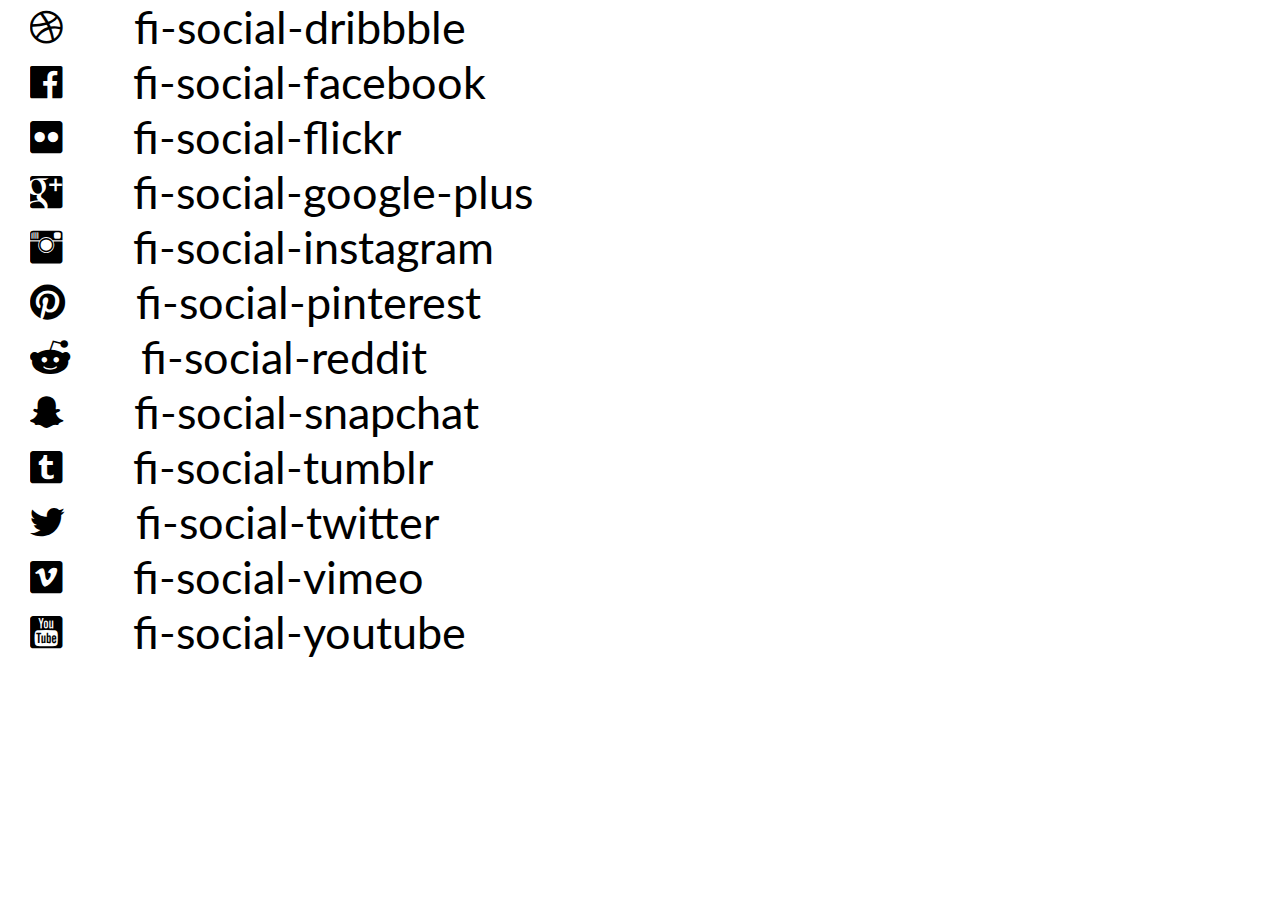
<file: kurczak/icons.html>
<!DOCTYPE html>
<html>
	<head>
		<title>Kids Code Fun</title>
		<meta charset="UTF-8">
		<link rel="stylesheet" type="text/css" href="foundation-icons/template.css">
		<link rel="stylesheet" type="text/css" href="style.css">
		<link href='https://fonts.googleapis.com/css?family=Lato:300' rel='stylesheet' type='text/css'>
		<link href='foundation-icons/foundation-icons.css' rel='stylesheet' type='text/css'>
	</head>
	<body>
		<div class="icons-demo">
			<div>
				<span class="fi-social-dribbble"></span>
				<span>fi-social-dribbble</span>	
			</div>

			<div>
				<span class="fi-social-facebook"></span>
				<span>fi-social-facebook</span>	
			</div>

			<div>
				<span class="fi-social-flickr"></span>
				<span>fi-social-flickr</span>	
			</div>

			<div>
				<span class="fi-social-google-plus"></span>
				<span>fi-social-google-plus</span>	
			</div>

			<div>
				<span class="fi-social-instagram"></span>
				<span>fi-social-instagram</span>	
			</div>

			<div>
				<span class="fi-social-pinterest"></span>
				<span>fi-social-pinterest</span>	
			</div>

			<div>
				<span class="fi-social-reddit"></span>
				<span>fi-social-reddit</span>	
			</div>

			<div>
				<span class="fi-social-snapchat"></span>
				<span>fi-social-snapchat</span>	
			</div>

			<div>
				<span class="fi-social-tumblr"></span>
				<span>fi-social-tumblr</span>	
			</div>

			<div>
				<span class="fi-social-twitter"></span>
				<span>fi-social-twitter</span>	
			</div>

			<div>
				<span class="fi-social-vimeo"></span>
				<span>fi-social-vimeo</span>	
			</div>

			<div>
				<span class="fi-social-youtube"></span>
				<span>fi-social-youtube</span>	
			</div>
		</div>
	</body>
</html>
</file>
<file: style.css>
html, body {
	font-family: 'Dosis', Helvetica;
	font-weight: 300;
	height: 100%;
	background-color: #e84242;
}

html, body, h1, ul {
	margin: 0;
}

h1 {
	padding-top: 20px; 
	padding-bottom: 20px; 
	font-weight: 300;
}

.info {
	padding: 20px;
	font-size: 20px;
	color: white;
}

.info span {
	font-weight: 200;
}

h1 {
	background-color: #488efe;
	color: white;
	text-transform: uppercase;
	text-align: center;
	width: 100%;
}

h1 strong {
	font-weight: 400;
}

ul {
	padding-top: 30px;
	list-style-type: none;
	background-color: #fed339;
	min-height: 70%;
}

li {
	padding-bottom: 15px;
	font-size: 20px;
}

a {
	color: white;
	text-decoration: none;
	padding-bottom: 2px;
	border-bottom: solid 2px white;
}

.info {
	background-color: #e84242;
}


/*!
 * Hover.css (http://ianlunn.github.io/Hover/)
 * Version: 2.0.2
 * Author: Ian Lunn @IanLunn
 * Author URL: http://ianlunn.co.uk/
 * Github: https://github.com/IanLunn/Hover
 * Made available under a MIT License:
 * http://www.opensource.org/licenses/mit-license.php
 * Hover.css Copyright Ian Lunn 2014. Generated with Sass.
 */
/* 2D TRANSITIONS */
/* Wobble Horizontal */

@-webkit-keyframes hvr-wobble-horizontal {
  16.65% {
    -webkit-transform: translateX(8px);
    transform: translateX(8px);
  }

  33.3% {
    -webkit-transform: translateX(-6px);
    transform: translateX(-6px);
  }

  49.95% {
    -webkit-transform: translateX(4px);
    transform: translateX(4px);
  }

  66.6% {
    -webkit-transform: translateX(-2px);
    transform: translateX(-2px);
  }

  83.25% {
    -webkit-transform: translateX(1px);
    transform: translateX(1px);
  }

  100% {
    -webkit-transform: translateX(0);
    transform: translateX(0);
  }
}

@keyframes hvr-wobble-horizontal {
  16.65% {
    -webkit-transform: translateX(8px);
    transform: translateX(8px);
  }

  33.3% {
    -webkit-transform: translateX(-6px);
    transform: translateX(-6px);
  }

  49.95% {
    -webkit-transform: translateX(4px);
    transform: translateX(4px);
  }

  66.6% {
    -webkit-transform: translateX(-2px);
    transform: translateX(-2px);
  }

  83.25% {
    -webkit-transform: translateX(1px);
    transform: translateX(1px);
  }

  100% {
    -webkit-transform: translateX(0);
    transform: translateX(0);
  }
}

.hvr-wobble-horizontal {
  display: inline-block;
  vertical-align: middle;
  -webkit-transform: translateZ(0);
  transform: translateZ(0);
  box-shadow: 0 0 1px rgba(0, 0, 0, 0);
  -webkit-backface-visibility: hidden;
  backface-visibility: hidden;
  -moz-osx-font-smoothing: grayscale;
}
.hvr-wobble-horizontal:hover, .hvr-wobble-horizontal:focus, .hvr-wobble-horizontal:active {
  -webkit-animation-name: hvr-wobble-horizontal;
  animation-name: hvr-wobble-horizontal;
  -webkit-animation-duration: 1s;
  animation-duration: 1s;
  -webkit-animation-timing-function: ease-in-out;
  animation-timing-function: ease-in-out;
  -webkit-animation-iteration-count: 1;
  animation-iteration-count: 1;
}
</file>
<file: kurczak/foundation-icons/template.css>
html, body {
	height: 100%;
	margin: 0;
} 

ul {
	list-style-type: none;
	width: 100%;

	position: fixed;
	top: 0;
	padding: 0;
	margin: 0;
}

li {
	display: inline-block;
	font-size: 20px;
	padding: 30px;
}

section {
	padding-top: 60px;
}

.grow img {
  -webkit-transition: all 1s ease;
  -moz-transition: all 1s ease;
  -o-transition: all 1s ease;
  -ms-transition: all 1s ease;
  transition: all 1s ease;
}

p, h1, iframe {
	padding: 30px;
}
 
h1 {
	margin: 0;
}

footer {
	text-align: right;
	color: #858585;
}

.author {
	padding: 15px;
	display: inline-block;
}

.socials {
	padding-left: 10px;
	padding-right: 10px;
	font-size: 30px;
	color: #858585;
}

.icons-demo {
	font-size: 45px;
}

.icons-demo span {
	padding: 30px;
	font-family: 'Lato';
}
</file>
<file: kurczak/style.css>
section {
	height: 100%;
}

img {
	height:400px;
	width:400px;
	object-fit: contain;
}

img:hover {
	height:700px;
	width:700px;
	transition: 1s ease;
}

section#Franciszek {
	background-color: #DC143C;
}

section#Basia {
	background-color: #00FF00;
}

section#VanAnh {
	background-color:#FFFF00
}

header ul {
	background-color: #ffffff;

}
footer {
	background-color: #000000;
}
</file>
<file: template.css>
html, body {
	height: 100%;
	margin: 0;
} 

ul {
	list-style-type: none;
	width: 100%;

	position: fixed;
	top: 0;
	padding: 0;
	margin: 0;
}

li {
	display: inline-block;
	font-size: 20px;
	padding: 30px;
}

section {
	padding-top: 60px;
}

.grow img {
  -webkit-transition: all 1s ease;
  -moz-transition: all 1s ease;
  -o-transition: all 1s ease;
  -ms-transition: all 1s ease;
  transition: all 1s ease;
}

p, h1, iframe {
	padding: 30px;
}
 
h1 {
	margin: 0;
}

footer {
	text-align: right;
	color: #858585;
}

.author {
	padding: 15px;
	display: inline-block;
}

.socials {
	padding-left: 10px;
	padding-right: 10px;
	font-size: 30px;
	color: #858585;
}

.icons-demo {
	font-size: 45px;
}

.icons-demo span {
	padding: 30px;
	font-family: 'Lato';
}
</file>
<file: kurczak.css>
section {
	height: 100%;
}

img {
	height:400px;
	width:400px;
	object-fit: contain;
}

img:hover {
	height:700px;
	width:700px;
	transition: 1s ease;
}

section#Franciszek {
	background-color: #DC143C;
}

section#Basia {
	background-color: #00FF00;
}

section#VanAnh {
	background-color:#FFFF00
}

header ul {
	background-color: #ffffff;

}
footer {
	background-color: #000000;
}
</file>
